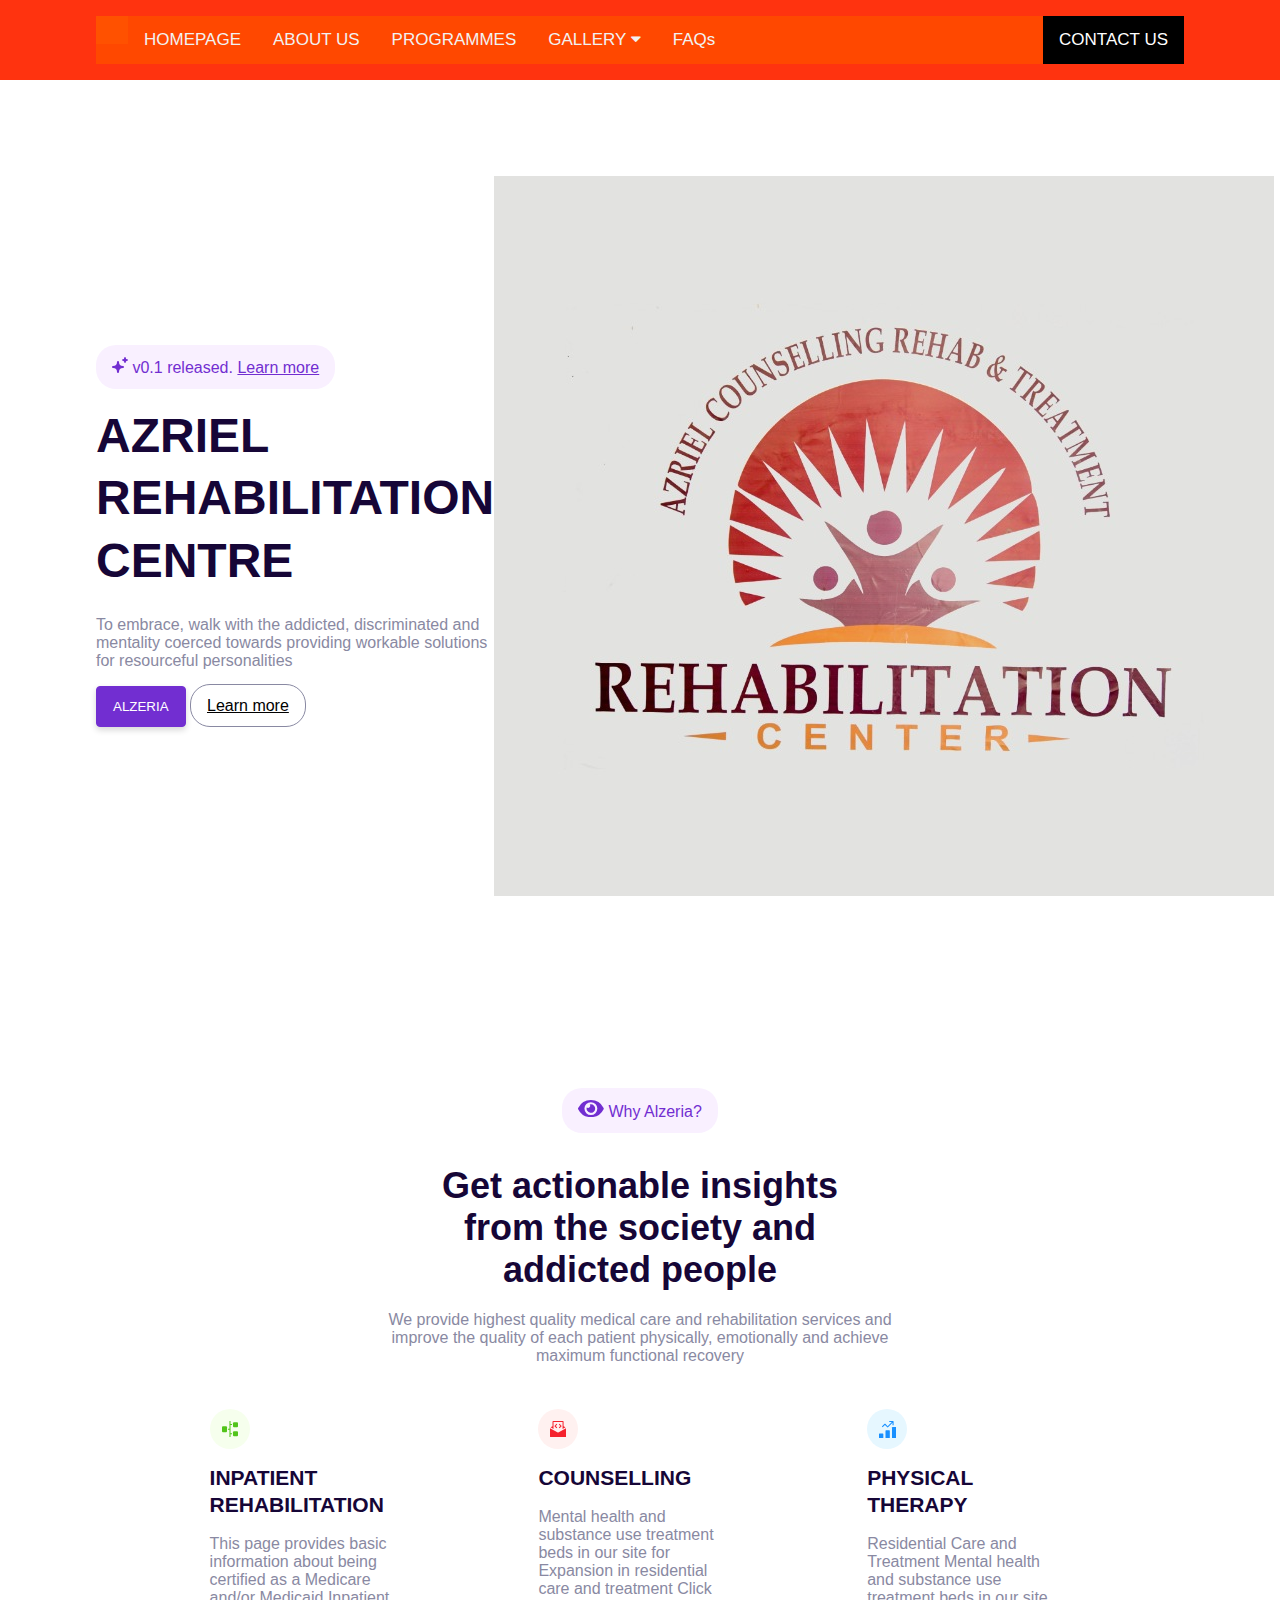
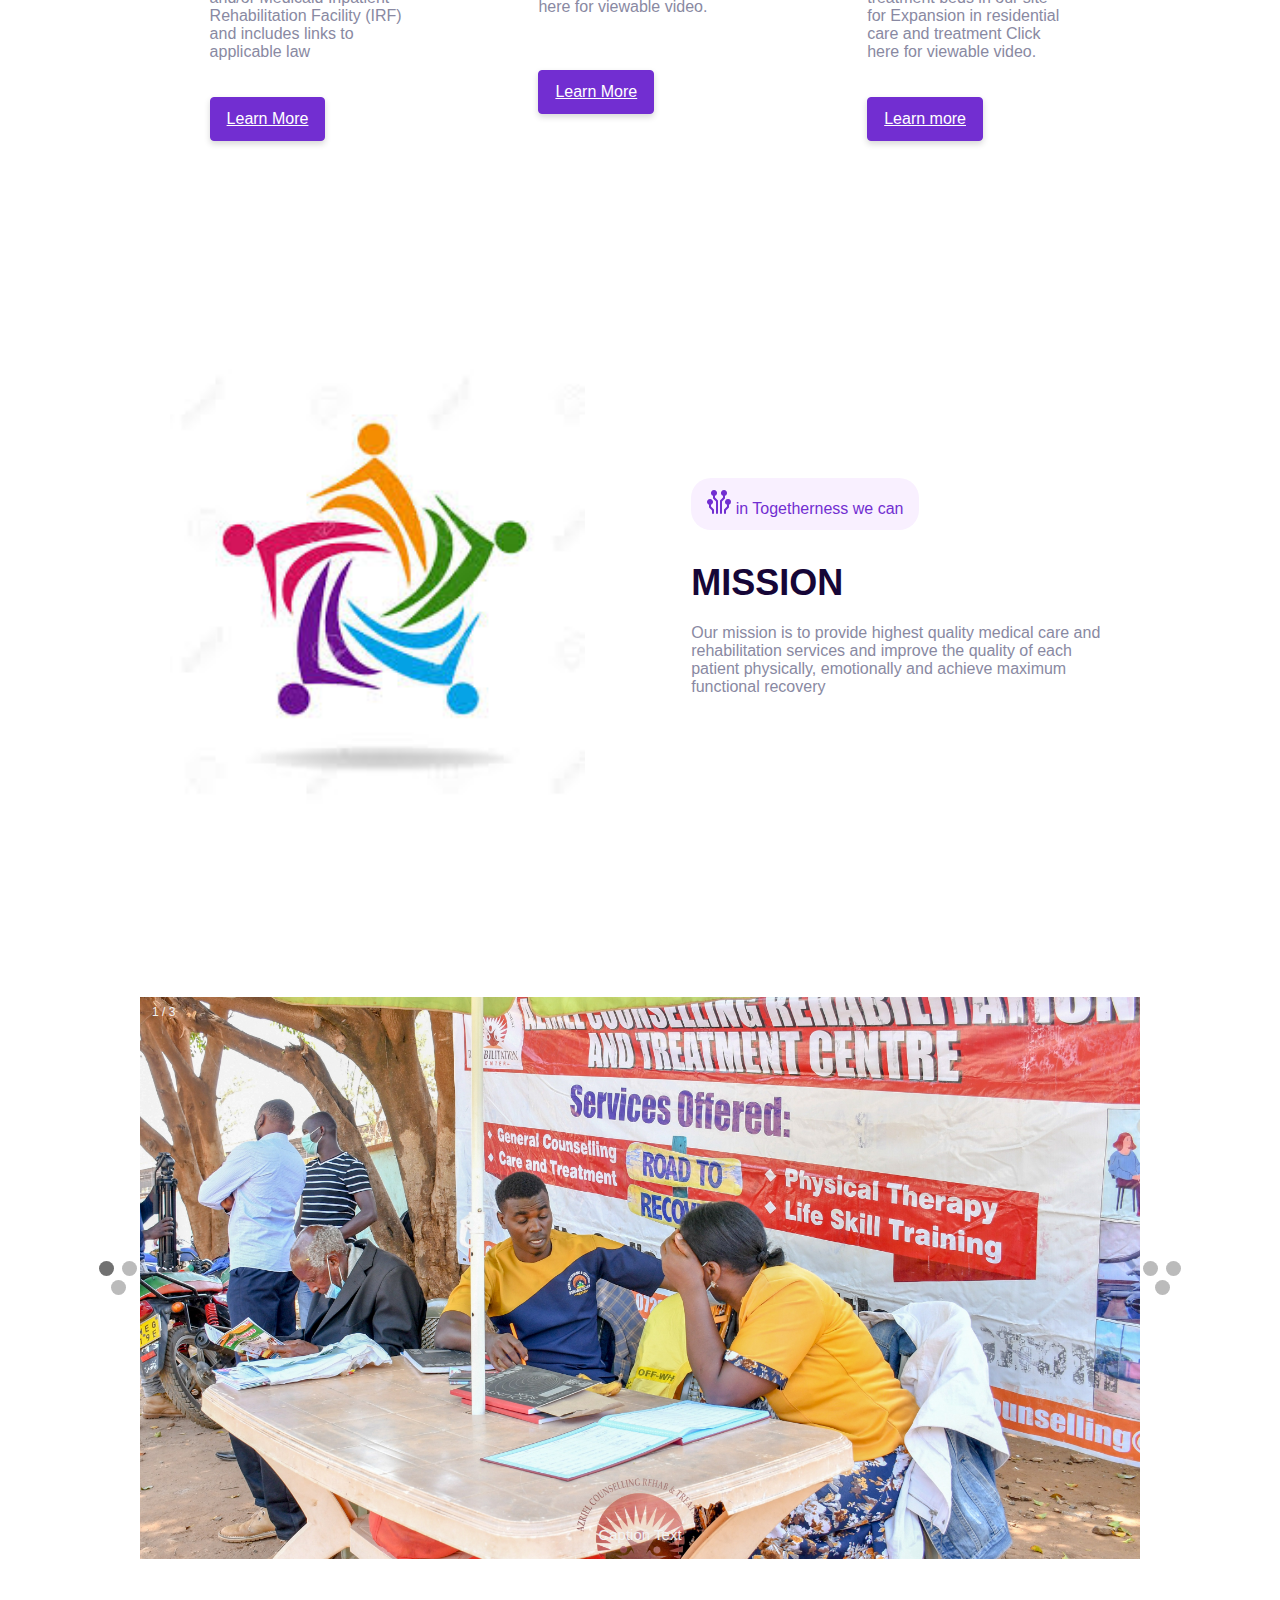
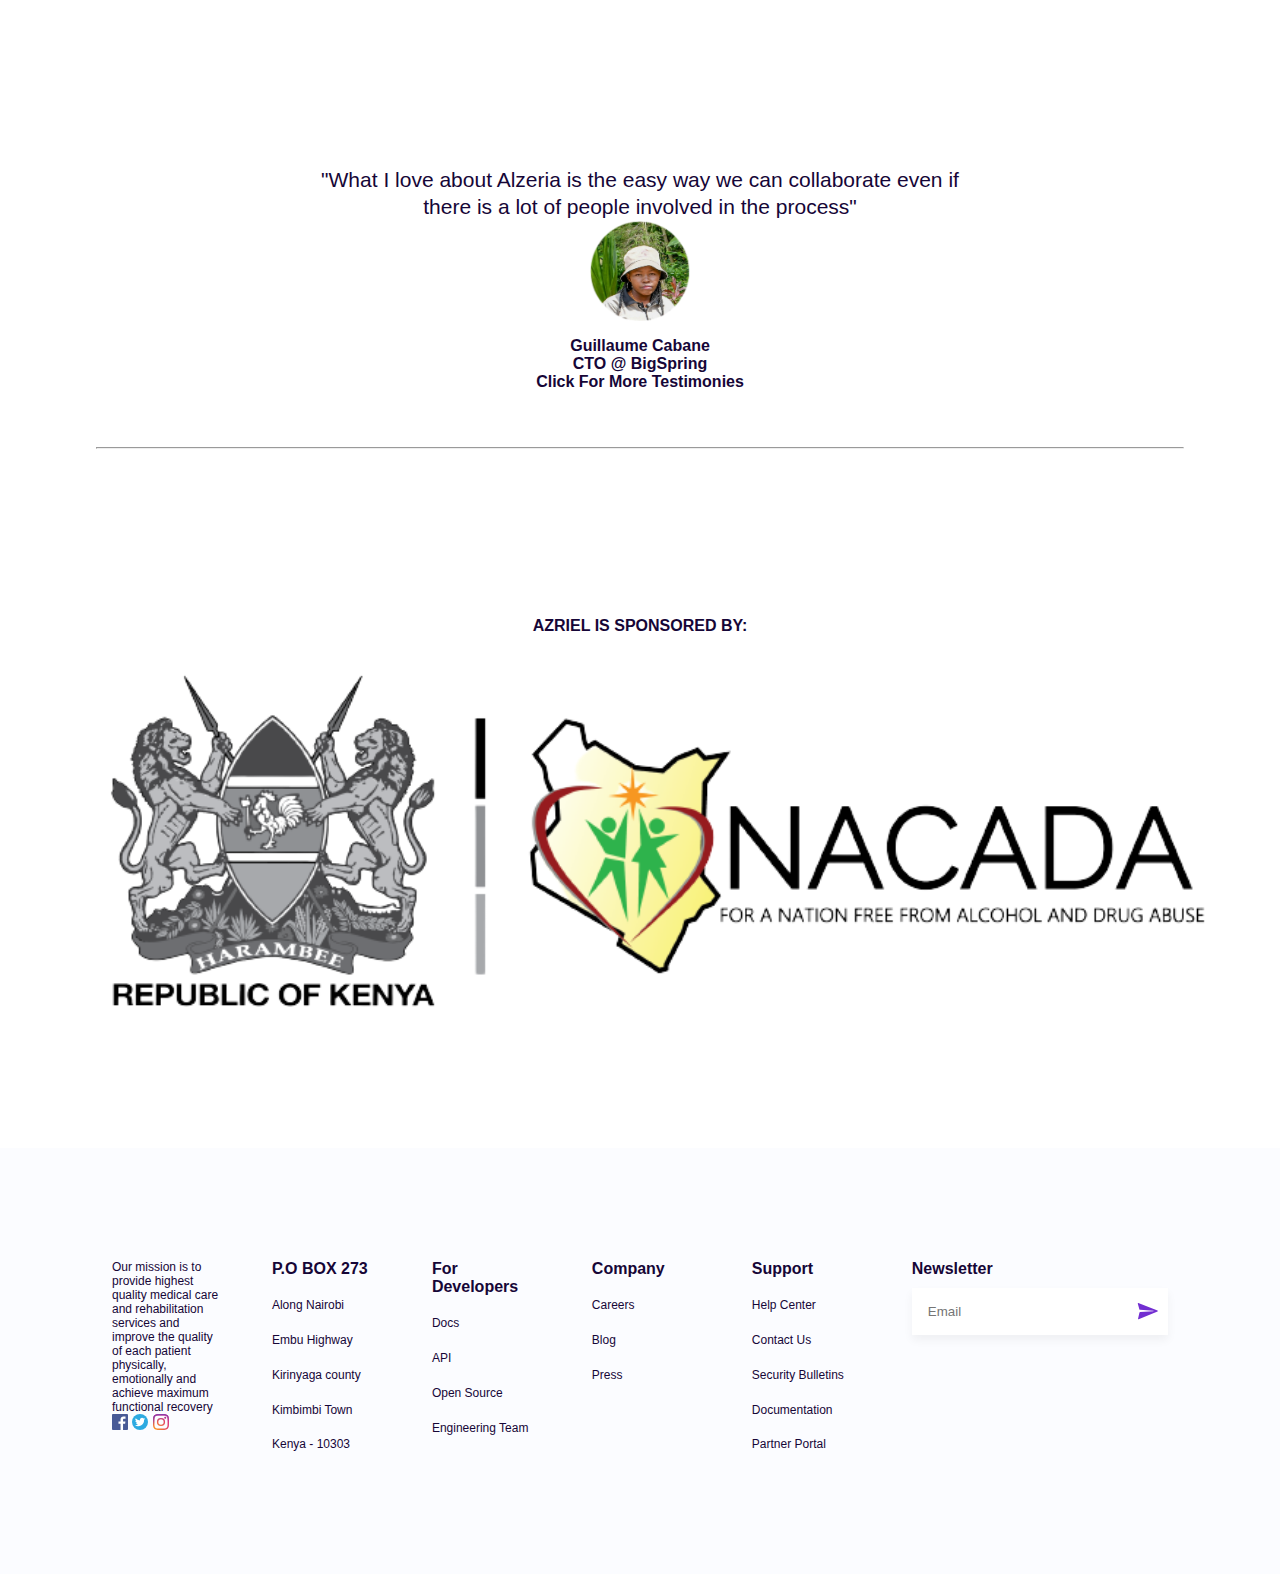
<file: index.html>
<head>
  <link rel="stylesheet" type="text/css" href="style.css">  
  <script type="text/javascript" src="script.js"></script> 
  
</head>

<nav class="nav">
  <head>
    <meta name="viewport" content="width=device-width, initial-scale=1">
    <link rel="stylesheet" href="https://cdnjs.cloudflare.com/ajax/libs/font-awesome/4.7.0/css/font-awesome.min.css">
    <style>
    body {
      margin: 0;
      font-family: Arial, Helvetica, sans-serif;
    }
    
    .topnav {
      overflow: hidden;
      background-color: rgb(255, 72, 0);
    }
    
    .topnav a {
      float: left;
      display: block;
      color: #f2f2f2;
      text-align: center;
      padding: 14px 16px;
      text-decoration: none;
      font-size: 17px;
    }
    
    .topnav a:hover {
      background-color: rgb(221, 221, 221);
      color: hsl(19, 100%, 50%);
    }
    
    .topnav a.split {
  float: right;
  background-color: #000000;
  color: white;
}
    .topnav a.active {
      background-color: hsl(19, 100%, 50%);
      color: white;
    }
    
    .topnav .icon {
      display: none;
    }
    
    @media screen and (max-width: 600px) {
      .topnav a:not(:first-child) {display: none;}
      .topnav a.icon {
        float: right;
        display: block;
      }
    }
    
    @media screen and (max-width: 600px) {
      .topnav.responsive {position: relative;}
      .topnav.responsive .icon {
        position: absolute;
        right: 0;
        top: 0;
      }
      .topnav.responsive a {
        float: none;
        display: block;
        text-align: left;
      }
      
    }
   
    </style>
    
    <div class="topnav" id="myTopnav">
      <a href="#home" class="active"></a>
      <a href="index.html">HOMEPAGE</a>
      <a href="pages/about.html">ABOUT US</a>
      <a href="pages/programme.html">PROGRAMMES</a>
        <a href="pages/gallery.html">GALLERY
        <i class="fa fa-caret-down"></i>
        </a>
      <a href="pages/faq.html">FAQs</a>
      <a href="pages/contact.html" class="split">CONTACT US</a>
      <a href="javascript:void(0);" class="icon" onclick="myFunction()">
        <i class="fa fa-bars"></i>
      </a>
    </div>

 
    
    <script>
    function myFunction() {
      var x = document.getElementById("myTopnav");
      if (x.className === "topnav") {
        x.className += " responsive";
      } else {
        x.className = "topnav";
      }
    }
    </script>
    
      </li>
    </ul>
  </nav>

  
  <section class="main">
    <div class="main__desc">
      <p class="tag rounded">
        <svg id="edit-brightness" xmlns="http://www.w3.org/2000/svg" width="16" height="16" viewBox="0 0 16 16">
          <path id="Path_603" data-name="Path 603"
            d="M13,6a.75.75,0,0,1-.75-.75,1.5,1.5,0,0,0-1.5-1.5.75.75,0,0,1,0-1.5,1.5,1.5,0,0,0,1.5-1.5.75.75,0,0,1,1.5,0,1.5,1.5,0,0,0,1.5,1.5.75.75,0,0,1,0,1.5,1.5,1.5,0,0,0-1.5,1.5A.75.75,0,0,1,13,6Z"
            fill="#722ed1" />
          <path id="Path_604" data-name="Path 604"
            d="M6,16a1,1,0,0,1-1-1,4,4,0,0,0-4-4A1,1,0,1,1,1,9,4,4,0,0,0,5,5,1,1,0,0,1,7,5a4,4,0,0,0,4,4,1,1,0,0,1,0,2,4,4,0,0,0-4,4,1,1,0,0,1-1,1Z"
            fill="#722ed1" />
        </svg>
        v0.1 released. <u>Learn more</u>
      </p>
      <h1>AZRIEL REHABILITATION CENTRE</h1>
      <p>
        To embrace, walk with the addicted, discriminated and mentality coerced towards providing  workable solutions for resourceful personalities
      </p>
      <button class="button button-primary rounded">ALZERIA</button>
      <a href="pages/about.html" class="button rounded">Learn more</a>
    </div>
    <img src="pictures/Picsart_22-11-15_08-32-58-267.jpg" alt="cloud-azriel" class="main__image">
  </section>
  <section class="excellence">
    <p class="tag rounded">
      <svg xmlns="http://www.w3.org/2000/svg" width="25.776" height="17.184" viewBox="0 0 25.776 17.184">
        <path id="Icon_awesome-eye" data-name="Icon awesome-eye"
          d="M25.62,12.439A14.353,14.353,0,0,0,12.888,4.5,14.355,14.355,0,0,0,.156,12.439a1.448,1.448,0,0,0,0,1.306,14.353,14.353,0,0,0,12.732,7.939A14.355,14.355,0,0,0,25.62,13.745,1.448,1.448,0,0,0,25.62,12.439Zm-12.732,7.1a6.444,6.444,0,1,1,6.444-6.444A6.444,6.444,0,0,1,12.888,19.536Zm0-10.74a4.265,4.265,0,0,0-1.133.17,2.141,2.141,0,0,1-2.994,2.994A4.286,4.286,0,1,0,12.888,8.8Z"
          transform="translate(0 -4.5)" fill="#722ed1" />
      </svg>
      Why Alzeria?
    </p>
    <h2>Get actionable insights from the society and addicted people</h2>
    <p class="excellence__desc">We provide highest quality medical care and rehabilitation services and improve the quality of each patient physically, emotionally and achieve maximum functional recovery</p>
    <div class="excellence__items">
      <div class="excellence__item">
        <div class="background-success excellence__icon flex items-center justify-center">
          <svg xmlns="http://www.w3.org/2000/svg" width="16" height="16.437" viewBox="0 0 16 16.437">
            <g id="timeline" transform="translate(-0.219)">
              <g id="Group_15" data-name="Group 15">
                <path id="Path_618" data-name="Path 618"
                  d="M14.568,0H13.541V7.7H12V8.732h1.541v7.7h1.027V13.355h1.541V12.328H14.568V4.109h1.541V3.082H14.568Z"
                  transform="translate(-5.836)" fill="#52c41a" />
                <rect id="Rectangle_370" data-name="Rectangle 370" width="5" height="5" rx="1"
                  transform="translate(11.219 1.219)" fill="#52c41a" />
                <rect id="Rectangle_371" data-name="Rectangle 371" width="5" height="5" rx="1"
                  transform="translate(11.219 10.219)" fill="#52c41a" />
                <rect id="Rectangle_372" data-name="Rectangle 372" width="5" height="6" rx="1"
                  transform="translate(0.219 5.219)" fill="#52c41a" />
              </g>
            </g>
          </svg>
        </div>
        <h3>INPATIENT REHABILITATION</h3>
        <P>This page provides basic information about being certified as a Medicare and/or Medicaid Inpatient Rehabilitation Facility (IRF) and includes links to applicable law</p>
          <br>
          <br>
          <a href="pages/programme.html" class="button button-primary rounded">Learn More</a>
        </div>
      <div class="excellence__item">
        <div class="background-danger excellence__icon flex items-center justify-center">
          <svg id="newsletter-dev" xmlns="http://www.w3.org/2000/svg" width="16.092" height="16.092"
            viewBox="0 0 16.092 16.092">
            <g id="Group_19" data-name="Group 19">
              <path id="Path_628" data-name="Path 628"
                d="M4.111,7.973V1.006h9.052V7.973l2.907-1.615-1.9-1.115V.5a.5.5,0,0,0-.5-.5H3.608a.5.5,0,0,0-.5.5V5.241L1.188,6.35Z"
                transform="translate(-0.591)" fill="#f5222d" />
              <path id="Path_629" data-name="Path 629"
                d="M8.29,18.589a.5.5,0,0,1-.488,0L0,14.255v8.42a.5.5,0,0,0,.5.5H15.589a.5.5,0,0,0,.5-.5v-8.42Z"
                transform="translate(0 -7.087)" fill="#f5222d" />
              <path id="Path_630" data-name="Path 630"
                d="M11.011,10.025,9.147,8.161a.5.5,0,0,1,0-.711l1.864-1.864.711.711L10.214,7.806l1.509,1.509Z"
                transform="translate(-4.474 -2.777)" fill="#f5222d" />
              <path id="Path_631" data-name="Path 631"
                d="M18.3,10.025l-.711-.711,1.509-1.509L17.586,6.3l.711-.711L20.161,7.45a.5.5,0,0,1,0,.711Z"
                transform="translate(-8.743 -2.777)" fill="#f5222d" />
            </g>
          </svg>
        </div>
        <h3>COUNSELLING</h3>
        <p>Mental health and substance use treatment beds in our site for Expansion in residential care and treatment Click here for viewable video.</p>
        <br>
          <br>
          <br>

          <a href="pages/programme.html" class="button button-primary rounded">Learn More</a>
      </div>
      <div class="excellence__item">
        <div class="background-info excellence__icon flex items-center justify-center">
          <svg id="chart-bar-33" xmlns="http://www.w3.org/2000/svg" width="17.32" height="17.32"
            viewBox="0 0 17.32 17.32">
            <g id="Group_18" data-name="Group 18">
              <path id="Path_624" data-name="Path 624"
                d="M15.789,17H12.541a.541.541,0,0,0-.541.541v7.036a.541.541,0,0,0,.541.541h3.248a.541.541,0,0,0,.541-.541V17.541A.541.541,0,0,0,15.789,17Z"
                transform="translate(-5.505 -7.799)" fill="#1890ff" />
              <path id="Path_625" data-name="Path 625"
                d="M3.789,23H.541A.541.541,0,0,0,0,23.541V27.33a.541.541,0,0,0,.541.541H3.789a.541.541,0,0,0,.541-.541V23.541A.541.541,0,0,0,3.789,23Z"
                transform="translate(0 -10.551)" fill="#1890ff" />
              <path id="Path_626" data-name="Path 626"
                d="M27.789,11H24.541a.541.541,0,0,0-.541.541V21.825a.541.541,0,0,0,.541.541h3.248a.541.541,0,0,0,.541-.541V11.541A.541.541,0,0,0,27.789,11Z"
                transform="translate(-11.01 -5.046)" fill="#1890ff" />
              <path id="Path_627" data-name="Path 627"
                d="M11.088,6.5a.54.54,0,0,0,.383-.159L15.96,1.848V4.33h1.083V.541A.541.541,0,0,0,16.5,0H12.712V1.083h2.482L11.088,5.189,8.765,2.865a.541.541,0,0,0-.765,0L5.293,5.571l.765.765L8.382,4.013l2.324,2.324A.54.54,0,0,0,11.088,6.5Z"
                transform="translate(-2.428)" fill="#1890ff" />
            </g>
          </svg>
        </div>
        <h3>PHYSICAL THERAPY</h3>
        <p>Residential Care and Treatment Mental health and substance use treatment beds in our site for Expansion in residential care and treatment Click here for viewable video. </p>
        <br>
          <br>
          <a href="pages/programme.html" class="button button-primary rounded">Learn more</a>
      </div>
  

    </div>
  </section>
  <section class="product-team">
    <img src="pictures/tog2.jpeg" alt="product-team" class="product-team__image">
    <div class="product-team__desc">
      <p class="tag rounded">
        <svg xmlns="http://www.w3.org/2000/svg" width="24" height="24.012" viewBox="0 0 24 24.012">
          <g id="Group_11" data-name="Group 11" transform="translate(0 0.012)">
            <path id="Path_607" data-name="Path 607"
              d="M8,7.586V5.816a3,3,0,1,0-2,0V8a1,1,0,0,0,.293.707L9,11.414V23a1,1,0,0,0,2,0V11a1,1,0,0,0-.293-.707Z"
              fill="#722ed1" />
            <path id="Path_608" data-name="Path 608"
              d="M4,16.586v-1.77a3,3,0,1,0-2,0V17a1,1,0,0,0,.293.707L5,20.414V23a1,1,0,0,0,2,0V20a1,1,0,0,0-.293-.707Z"
              fill="#722ed1" />
            <path id="Path_609" data-name="Path 609"
              d="M18,8V5.816a3,3,0,1,0-2,0v1.77l-2.707,2.707A1,1,0,0,0,13,11V23a1,1,0,0,0,2,0V11.414l2.707-2.707A1,1,0,0,0,18,8Z"
              fill="#722ed1" />
            <path id="Path_610" data-name="Path 610"
              d="M24,12a3,3,0,1,0-4,2.816v1.77l-2.707,2.707A1,1,0,0,0,17,20v3a1,1,0,0,0,2,0V20.414l2.707-2.707A1,1,0,0,0,22,17V14.816A3,3,0,0,0,24,12Z"
              fill="#722ed1" />
          </g>
        </svg>
        in Togetherness we can
      </p>
      <h2>MISSION</h2>
      <p>Our mission is to provide highest quality medical care and rehabilitation services and improve the quality of each patient physically, emotionally and achieve maximum functional recovery</p>

    </div>
  </section>
  <section class="engineering-team">
    <head>
      <meta name="viewport" content="width=device-width, initial-scale=1">
      <style>
      * {box-sizing: border-box;}
      body {font-family: Verdana, sans-serif;}
      .mySlides {display: none;}
      img {vertical-align: middle;}
      
      /* Slideshow container */
      .slideshow-container {
        max-width: 1000px;
        position: relative;
        margin: auto;
      }
      
      /* Caption text */
      .text {
        color: #f2f2f2;
        font-size: 15px;
        padding: 8px 12px;
        position: absolute;
        bottom: 8px;
        width: 100%;
        text-align: center;
      }
      
      /* Number text (1/3 etc) */
      .numbertext {
        color: #f2f2f2;
        font-size: 12px;
        padding: 8px 12px;
        position: absolute;
        top: 0;
      }
      
      /* The dots/bullets/indicators */
      .dot {
        height: 15px;
        width: 15px;
        margin: 0 2px;
        background-color: #bbb;
        border-radius: 50%;
        display: inline-block;
        transition: background-color 0.6s ease;
      }
      
      .active {
        background-color: #717171;
      }
      
      /* Fading animation */
      .fade {
        animation-name: fade;
        animation-duration: 1.5s;
      }
      
      @keyframes fade {
        from {opacity: .4} 
        to {opacity: 1}
      }
      
      /* On smaller screens, decrease text size */
      @media only screen and (max-width: 300px) {
        .text {font-size: 11px}
      }
      </style>
      </head>
      <body>
        <div style="text-align:center">
          <span class="dot"></span> 
          <span class="dot"></span> 
          <span class="dot"></span> 
        </div>


      <div class="slideshow-container">
      
      <div class="mySlides fade">
        <div class="numbertext">1 / 3</div>
        <img src="pictures/home1.jpg" style="width:100%">
        <div class="text">Caption Text</div>
      </div>
      
      <div class="mySlides fade">
        <div class="numbertext">2 / 3</div>
        <img src="pictures/home2.jpg" style="width:100%">
        <div class="text">Caption Two</div>
      </div>
      
      <div class="mySlides fade">
        <div class="numbertext">3 / 3</div>
        <img src="pictures/home3.jpg" style="width:100%">
        <div class="text">Caption Three</div>
      </div>
      

      
      </div>
      <br>
      <div style="text-align:center">
        <span class="dot"></span> 
        <span class="dot"></span> 
        <span class="dot"></span> 
      </div>
     
      
      <script>
      let slideIndex = 0;
      showSlides();
      
      function showSlides() {
        let i;
        let slides = document.getElementsByClassName("mySlides");
        let dots = document.getElementsByClassName("dot");
        for (i = 0; i < slides.length; i++) {
          slides[i].style.display = "none";  
        }
        slideIndex++;
        if (slideIndex > slides.length) {slideIndex = 1}    
        for (i = 0; i < dots.length; i++) {
          dots[i].className = dots[i].className.replace(" active", "");
        }
        slides[slideIndex-1].style.display = "block";  
        dots[slideIndex-1].className += " active";
        setTimeout(showSlides, 5000); // Change image every 2 seconds
      }
      </script>
      
  </section>
  <section class="testimony">
    <h3>
      "What I love about Alzeria is the easy way we can collaborate even if there is a lot of people involved in the
      process"
    </h3>
    <img src="pictures/tes1.png" alt="CTO-Big-Spring" class="testimony__image">
    <p class="testimony__name">Guillaume Cabane</p>
    <p class="testimony__name">CTO @ BigSpring</p>
    <p class="testimony__name">Click For More Testimonies</p>
    <hr>
  </section>
  <p class="testimony__name" >AZRIEL IS SPONSORED BY:</p>
  <img src="pictures/nacada.png.crdownload" alt="cloud-azriel" class="main__image"> 

  <footer class="footer">
    <div class="flex flex-columns">
      
          <path id="Path_612" data-name="Path 612" d="M1780.065,378.462v13.716l-12,6.857-12-6.858h0Z"
            transform="translate(0 0)" fill="#00c8f0" />
          <path id="Path_613" data-name="Path 613" d="M1768.067,435.321l12,6.857v13.714h0l-12-6.857-12-6.857V428.463Z"
            transform="translate(0 -36.287)" fill="#1563ff" />
          <path id="Path_614" data-name="Path 614" d="M1854.67,485.32v13.713l-12-6.856h0V478.463Z"
            transform="translate(-62.604 -72.572)" fill="#1563ff" />
          <path id="Path_615" data-name="Path 615" d="M1842.669,378.462v0h0v13.714h0l12,6.856v0h0l12,6.856V392.177Z"
            transform="translate(-62.604)" fill="#1563ff" />
          <path id="Path_616" data-name="Path 616" d="M1866.668,428.463v13.716l-12,6.857-12-6.858,12-6.858Z"
            transform="translate(-62.604 -36.287)" fill="#00c8f0" />
          <path id="Path_617" data-name="Path 617" d="M1854.67,485.32l-12,6.857h0V478.463Z"
            transform="translate(-62.604 -72.572)" fill="#0b96f8" />
        </g>
      </svg>
      <small class="mb-6">Our mission is to provide highest quality medical care and rehabilitation services and improve the quality of each patient physically, emotionally and achieve maximum functional recovery</small>
      <div class="social-medias">
        <svg id="facebook-icon" xmlns="http://www.w3.org/2000/svg" width="16" height="16" viewBox="0 0 16 16">
          <path id="Path_687" data-name="Path 687"
            d="M15.117,16A.883.883,0,0,0,16,15.117V.883A.883.883,0,0,0,15.117,0H.883A.883.883,0,0,0,0,.883V15.117A.883.883,0,0,0,.883,16H15.117Z"
            fill="#485a96" />
          <path id="Path_688" data-name="Path 688"
            d="M112.353,53.893V47.7h2.08l.311-2.415h-2.391V43.741c0-.7.194-1.176,1.2-1.176h1.279v-2.16a17.111,17.111,0,0,0-1.863-.1,2.91,2.91,0,0,0-3.106,3.192v1.781h-2.085V47.7h2.085v6.2h2.494Z"
            transform="translate(-101.313 -37.893)" fill="#fff" />
        </svg>
        <svg xmlns="http://www.w3.org/2000/svg" width="16" height="16" viewBox="0 0 16 16">
          <g id="twitter-3" transform="translate(-126.176 -2.014)">
            <circle id="Ellipse_19" data-name="Ellipse 19" cx="8" cy="8" r="8" transform="translate(126.176 2.014)"
              fill="#2daae1" />
            <path id="Path_691" data-name="Path 691"
              d="M242.31,144.3a4.175,4.175,0,0,1-1.2.329,2.1,2.1,0,0,0,.92-1.157,4.179,4.179,0,0,1-1.328.508,2.092,2.092,0,0,0-3.618,1.431,2.116,2.116,0,0,0,.054.477,5.939,5.939,0,0,1-4.311-2.185,2.094,2.094,0,0,0,.647,2.792,2.082,2.082,0,0,1-.947-.261v.026a2.092,2.092,0,0,0,1.678,2.051,2.081,2.081,0,0,1-.551.073,2.123,2.123,0,0,1-.394-.037,2.094,2.094,0,0,0,1.954,1.452,4.211,4.211,0,0,1-3.1.866,5.948,5.948,0,0,0,9.157-5.011q0-.136-.006-.271A4.262,4.262,0,0,0,242.31,144.3Z"
              transform="translate(-103.036 -137.452)" fill="#fff" />
          </g>
        </svg>
        <svg id="instagram-2016" xmlns="http://www.w3.org/2000/svg" xmlns:xlink="http://www.w3.org/1999/xlink"
          width="15.999" height="16" viewBox="0 0 15.999 16">
          <defs>
            <radialGradient id="radial-gradient" cx="0.133" cy="1.005" r="1.305" gradientTransform="translate(0)"
              gradientUnits="objectBoundingBox">
              <stop offset="0.09" stop-color="#fa8f21" />
              <stop offset="0.78" stop-color="#d82d7e" />
            </radialGradient>
            <radialGradient id="radial-gradient-2" cx="0.606" cy="1.05" r="1.029" gradientTransform="translate(0)"
              gradientUnits="objectBoundingBox">
              <stop offset="0.64" stop-color="#8c3aaa" stop-opacity="0" />
              <stop offset="1" stop-color="#8c3aaa" />
            </radialGradient>
          </defs>
          <path id="Path_692" data-name="Path 692"
            d="M5.334,8A2.667,2.667,0,1,1,8,10.667,2.667,2.667,0,0,1,5.334,8M3.892,8A4.108,4.108,0,1,0,8,3.892,4.108,4.108,0,0,0,3.892,8m7.418-4.271a.96.96,0,1,0,.96-.96h0a.96.96,0,0,0-.96.96M4.768,14.512a4.422,4.422,0,0,1-1.486-.275,2.486,2.486,0,0,1-.92-.6,2.468,2.468,0,0,1-.6-.92,4.417,4.417,0,0,1-.275-1.486c-.039-.843-.047-1.1-.047-3.233s.008-2.389.047-3.233a4.451,4.451,0,0,1,.275-1.486,2.486,2.486,0,0,1,.6-.92,2.466,2.466,0,0,1,.92-.6,4.417,4.417,0,0,1,1.486-.275c.843-.039,1.1-.047,3.232-.047s2.389.008,3.233.047a4.451,4.451,0,0,1,1.486.275,2.478,2.478,0,0,1,.92.6,2.478,2.478,0,0,1,.6.92,4.417,4.417,0,0,1,.275,1.486c.039.844.047,1.1.047,3.233s-.008,2.389-.047,3.233a4.438,4.438,0,0,1-.275,1.486,2.649,2.649,0,0,1-1.519,1.518,4.417,4.417,0,0,1-1.486.275c-.843.039-1.1.047-3.233.047s-2.389-.008-3.232-.047M4.7.048A5.866,5.866,0,0,0,2.76.42a3.924,3.924,0,0,0-1.417.923A3.909,3.909,0,0,0,.42,2.76,5.868,5.868,0,0,0,.048,4.7C.009,5.555,0,5.827,0,8s.009,2.445.048,3.3A5.867,5.867,0,0,0,.42,13.24a3.911,3.911,0,0,0,.923,1.417,3.933,3.933,0,0,0,1.417.923,5.871,5.871,0,0,0,1.942.372C5.555,15.99,5.827,16,8,16s2.445-.009,3.3-.048a5.867,5.867,0,0,0,1.942-.372,4.09,4.09,0,0,0,2.34-2.34,5.851,5.851,0,0,0,.372-1.942C15.99,10.445,16,10.173,16,8s-.009-2.445-.048-3.3A5.866,5.866,0,0,0,15.58,2.76a3.934,3.934,0,0,0-.923-1.417A3.915,3.915,0,0,0,13.241.42,5.858,5.858,0,0,0,11.3.048C10.446.01,10.173,0,8,0S5.555.009,4.7.048"
            fill="url(#radial-gradient)" />
          <path id="Path_693" data-name="Path 693"
            d="M5.334,8A2.667,2.667,0,1,1,8,10.667,2.667,2.667,0,0,1,5.334,8M3.892,8A4.108,4.108,0,1,0,8,3.892,4.108,4.108,0,0,0,3.892,8m7.418-4.271a.96.96,0,1,0,.96-.96h0a.96.96,0,0,0-.96.96M4.768,14.512a4.422,4.422,0,0,1-1.486-.275,2.486,2.486,0,0,1-.92-.6,2.468,2.468,0,0,1-.6-.92,4.417,4.417,0,0,1-.275-1.486c-.039-.843-.047-1.1-.047-3.233s.008-2.389.047-3.233a4.451,4.451,0,0,1,.275-1.486,2.486,2.486,0,0,1,.6-.92,2.466,2.466,0,0,1,.92-.6,4.417,4.417,0,0,1,1.486-.275c.843-.039,1.1-.047,3.232-.047s2.389.008,3.233.047a4.451,4.451,0,0,1,1.486.275,2.478,2.478,0,0,1,.92.6,2.478,2.478,0,0,1,.6.92,4.417,4.417,0,0,1,.275,1.486c.039.844.047,1.1.047,3.233s-.008,2.389-.047,3.233a4.438,4.438,0,0,1-.275,1.486,2.649,2.649,0,0,1-1.519,1.518,4.417,4.417,0,0,1-1.486.275c-.843.039-1.1.047-3.233.047s-2.389-.008-3.232-.047M4.7.048A5.866,5.866,0,0,0,2.76.42a3.924,3.924,0,0,0-1.417.923A3.909,3.909,0,0,0,.42,2.76,5.868,5.868,0,0,0,.048,4.7C.009,5.555,0,5.827,0,8s.009,2.445.048,3.3A5.867,5.867,0,0,0,.42,13.24a3.911,3.911,0,0,0,.923,1.417,3.933,3.933,0,0,0,1.417.923,5.871,5.871,0,0,0,1.942.372C5.555,15.99,5.827,16,8,16s2.445-.009,3.3-.048a5.867,5.867,0,0,0,1.942-.372,4.09,4.09,0,0,0,2.34-2.34,5.851,5.851,0,0,0,.372-1.942C15.99,10.445,16,10.173,16,8s-.009-2.445-.048-3.3A5.866,5.866,0,0,0,15.58,2.76a3.934,3.934,0,0,0-.923-1.417A3.915,3.915,0,0,0,13.241.42,5.858,5.858,0,0,0,11.3.048C10.446.01,10.173,0,8,0S5.555.009,4.7.048"
            fill="url(#radial-gradient-2)" />
        </svg>

      </div>
    </div>
    <div class="flex flex-columns">
      <p>P.O BOX 273</p>
      <small>Along Nairobi</small>
      <small>Embu Highway</small>
      <small>Kirinyaga county</small>
      <small>Kimbimbi Town</small>
      <small>Kenya - 10303</small>
    </div>
    <div class="flex flex-columns">
      <p>For Developers</p>
      <small>Docs</small>
      <small>API</small>
      <small>Open Source</small>
      <small>Engineering Team</small>
    </div>
    <div class="flex flex-columns">
      <p>Company</p>
      <small>Careers</small>
      <small>Blog</small>
      <small>Press</small>
    </div>
    <div class="flex flex-columns">
      <p>Support</p>
      <small>Help Center</small>
      <small>Contact Us</small>
      <small>Security Bulletins</small>
      <small>Documentation</small>
      <small>Partner Portal</small>
    </div>
    <div class="flex flex-columns newsletter">
      <p>Newsletter</p>
      <div class="flex items-center newsletter__form">
        <input type="text" placeholder="Email">
        <button class="flex items-center justify-center">
          <svg xmlns="http://www.w3.org/2000/svg" width="28.01" height="28.01" viewBox="0 0 28.01 28.01">
            <path id="Icon_ionic-ios-send" data-name="Icon ionic-ios-send"
              d="M23.686,4.547,4.748,12.8a.434.434,0,0,0,.015.789l5.123,2.894a.826.826,0,0,0,.944-.093l10.1-8.708c.067-.057.227-.165.289-.1s-.036.222-.093.289l-8.739,9.843a.823.823,0,0,0-.083.985l3.348,5.37a.436.436,0,0,0,.784-.01L24.268,5.12A.434.434,0,0,0,23.686,4.547Z"
              transform="translate(14.005 -6.368) rotate(45)" fill="#722ed1" />
          </svg>
        </button>
      </div>
    </div>
  </footer>
</file>
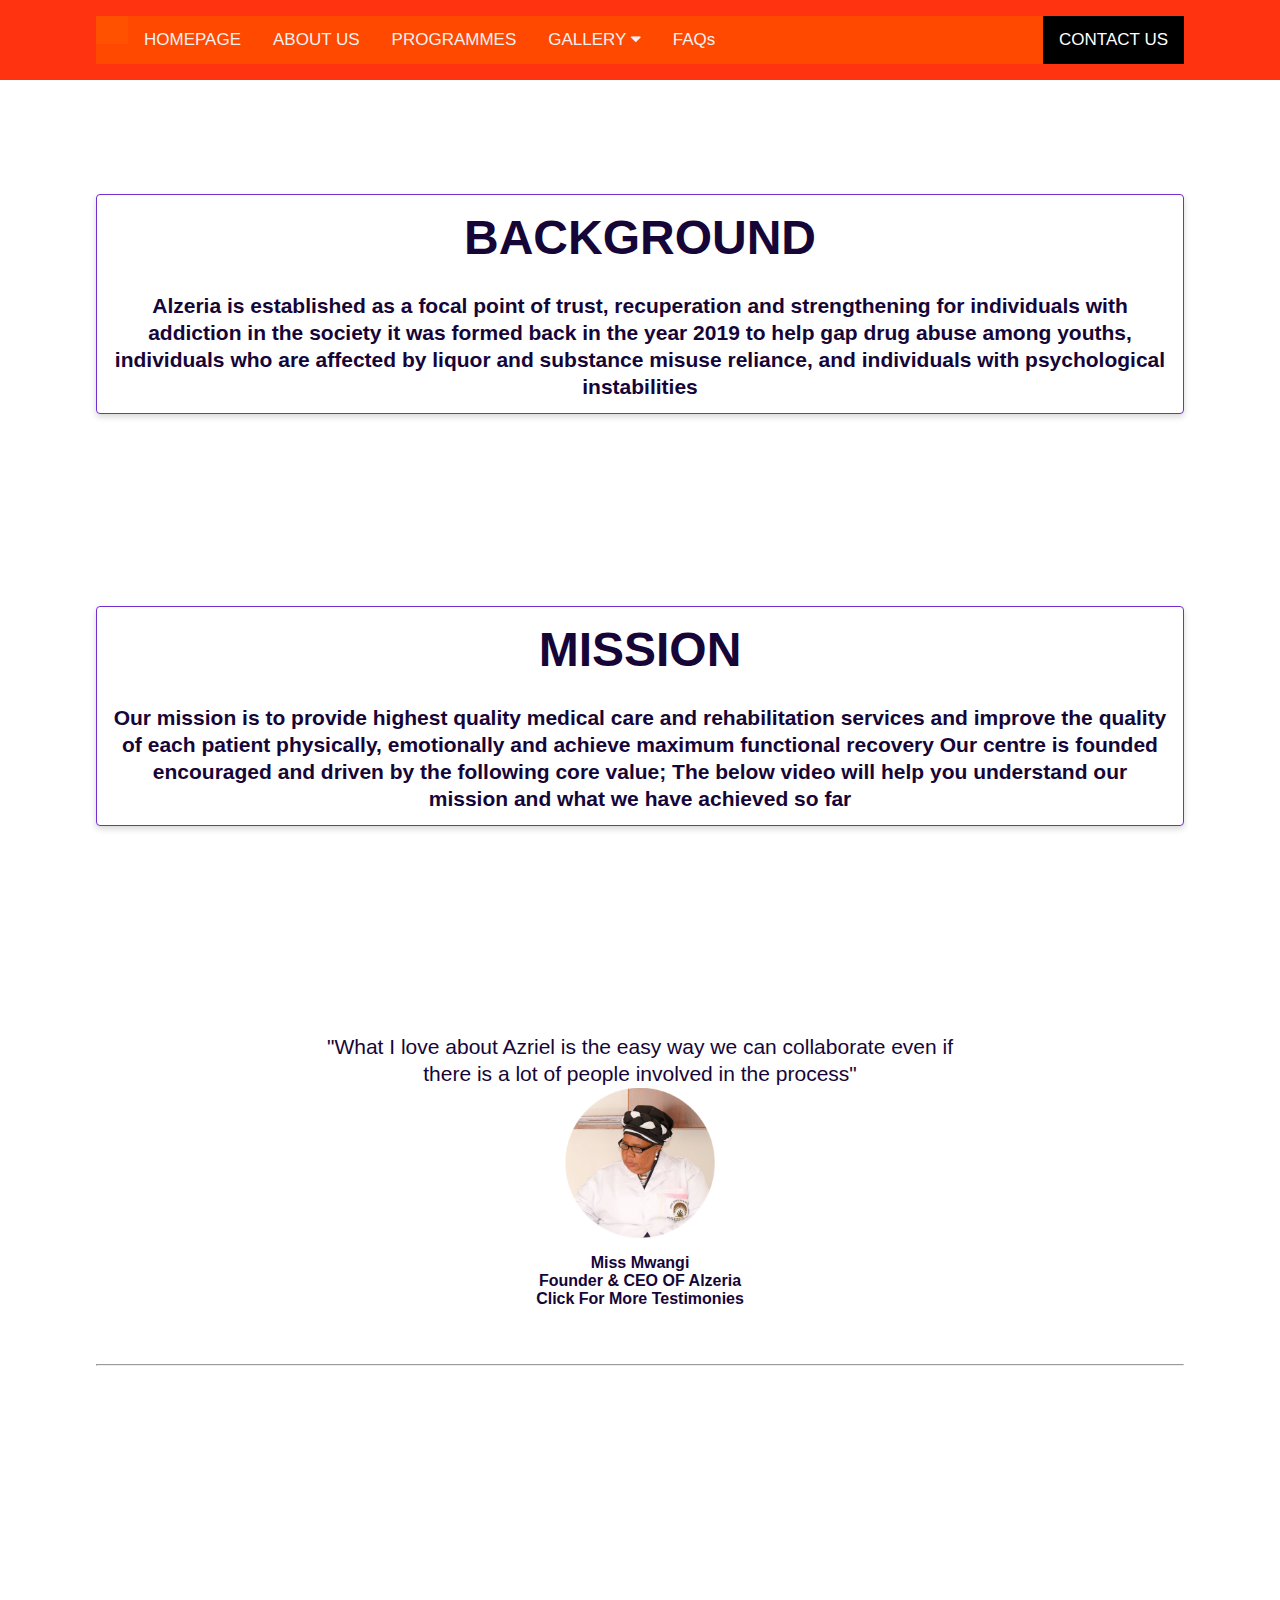
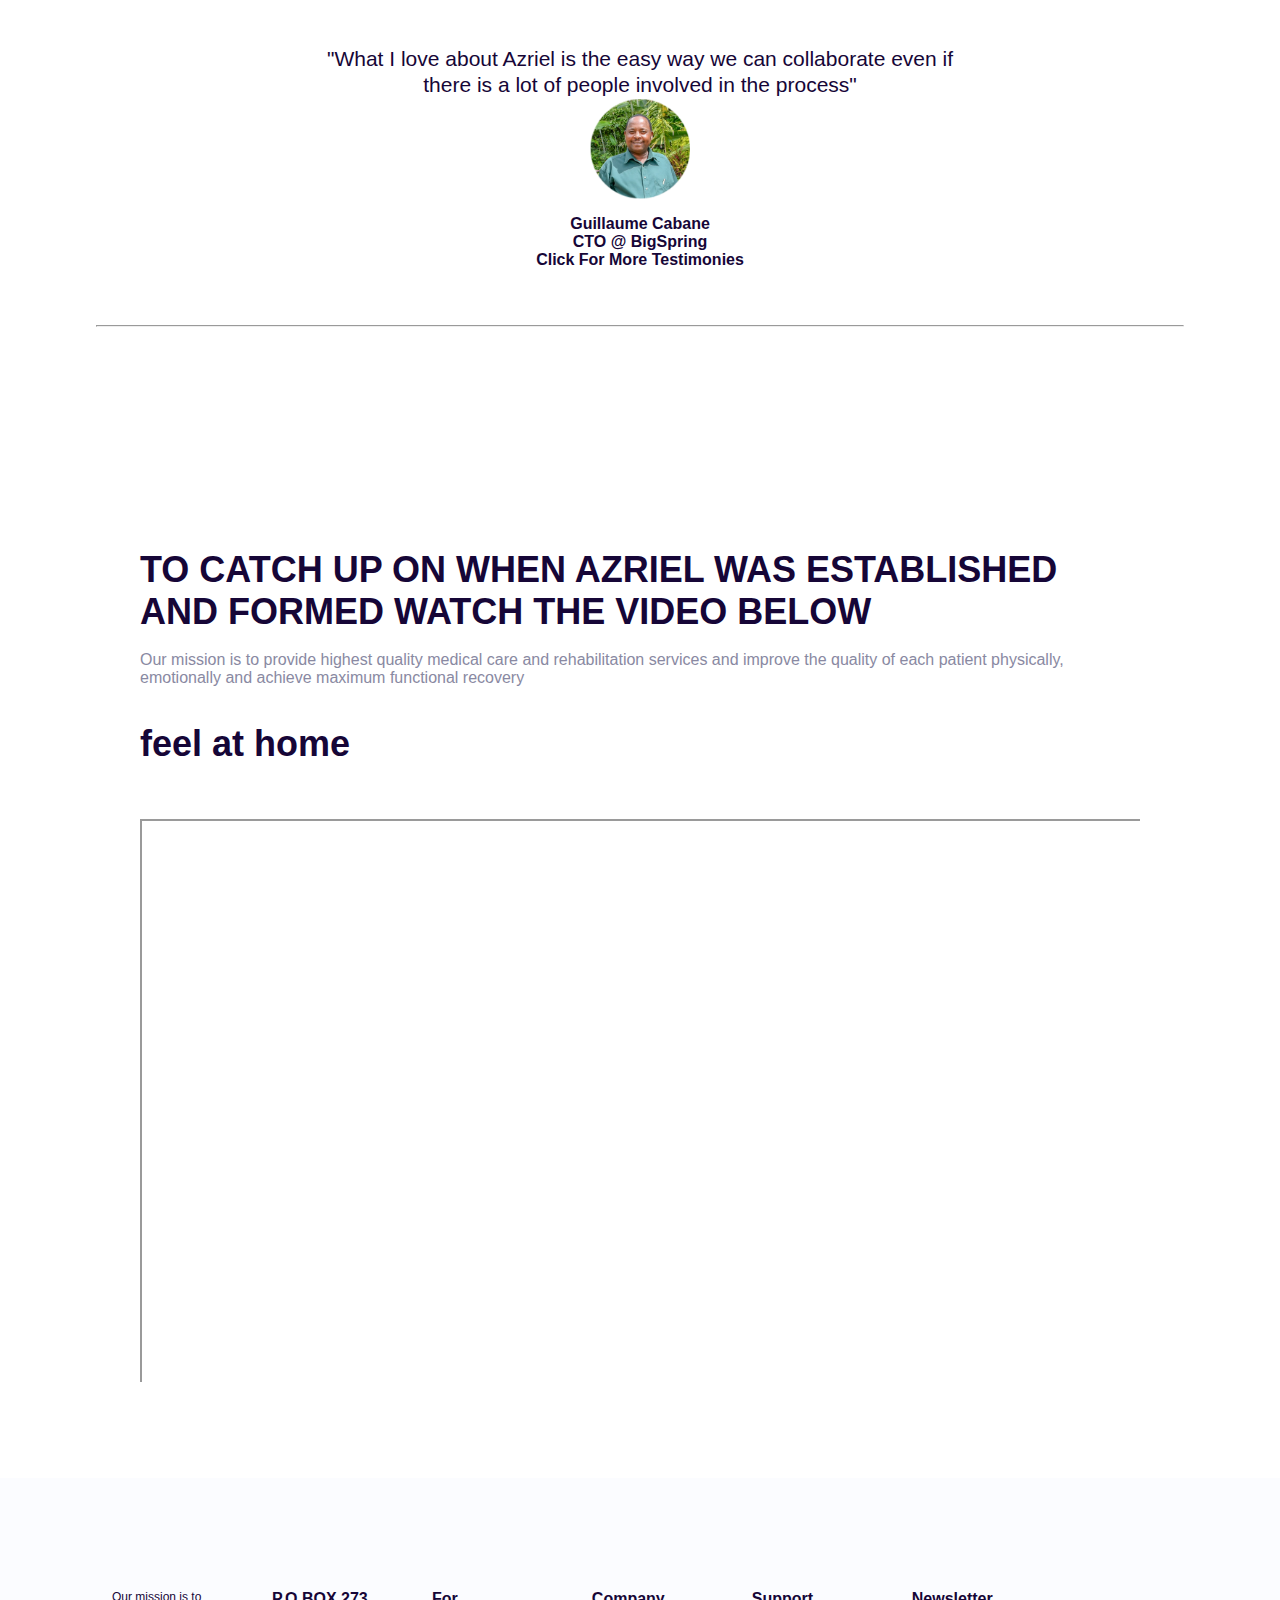
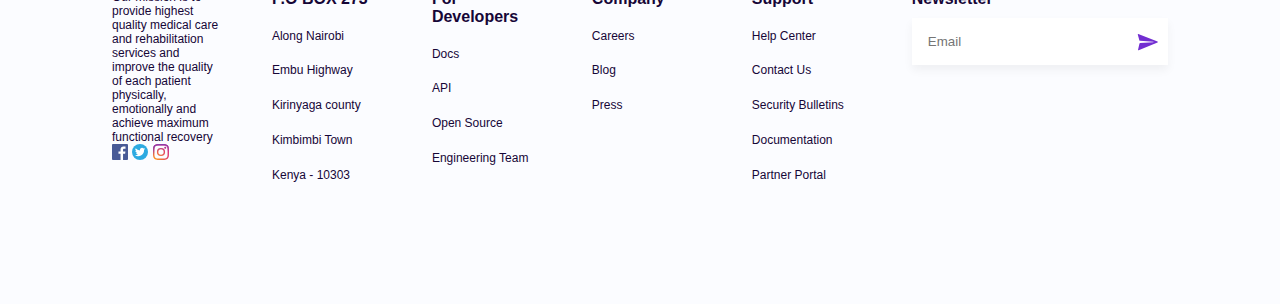
<file: pages/about.html>
<head>
    <link rel="stylesheet" type="text/css" href="../style.css">  
    <script type="text/javascript" src="../script.js"></script> 
    
  </head>
  
  <nav class="nav">
    <head>
      <meta name="viewport" content="width=device-width, initial-scale=1">
      <link rel="stylesheet" href="https://cdnjs.cloudflare.com/ajax/libs/font-awesome/4.7.0/css/font-awesome.min.css">
      <style>
        body {
          margin: 0;
          font-family: Arial, Helvetica, sans-serif;
        }
        
        .topnav {
          overflow: hidden;
          background-color: rgb(255, 72, 0);
        }
        
        .topnav a {
          float: left;
          display: block;
          color: #f2f2f2;
          text-align: center;
          padding: 14px 16px;
          text-decoration: none;
          font-size: 17px;
        }
        
        .topnav a:hover {
          background-color: rgb(221, 221, 221);
          color: hsl(19, 100%, 50%);
        }
        
        .topnav a.split {
      float: right;
      background-color: #000000;
      color: white;
    }
        .topnav a.active {
          background-color: hsl(19, 100%, 50%);
          color: white;
        }
        
        .topnav .icon {
          display: none;
        }
        
        @media screen and (max-width: 600px) {
          .topnav a:not(:first-child) {display: none;}
          .topnav a.icon {
            float: right;
            display: block;
          }
        }
        
        @media screen and (max-width: 600px) {
          .topnav.responsive {position: relative;}
          .topnav.responsive .icon {
            position: absolute;
            right: 0;
            top: 0;
          }
          .topnav.responsive a {
            float: none;
            display: block;
            text-align: left;
          }
          
        }
       
        </style>
      </head>
      <body>
        <div class="topnav" id="myTopnav">
          <a href="#home" class="active"></a>
          <a href="../index.html">HOMEPAGE</a>
          <a href="about.html">ABOUT US</a>
          <a href="programme.html">PROGRAMMES</a>
            <a href="gallery.html">GALLERY
            <i class="fa fa-caret-down"></i>
            </a>
          <a href="faq.html">FAQs</a>
          <a href="contact.html" class="split">CONTACT US</a>
          <a href="javascript:void(0);" class="icon" onclick="myFunction()">
            <i class="fa fa-bars"></i>
          </a>
        </div>
     
     
      
      <script>
      function myFunction() {
        var x = document.getElementById("myTopnav");
        if (x.className === "topnav") {
          x.className += " responsive";
        } else {
          x.className = "topnav";
        }
      }
      </script>
      
        </li>
      </ul>
    </nav>




  <br>
  <section class="main">
  <button class="button button-primary1 rounded"><h1>BACKGROUND</h1>
    
   <h3> Alzeria is established as a focal point of trust, recuperation and strengthening for individuals with addiction in the society it was formed back in the year 2019 to help gap drug abuse among youths, individuals who are affected by liquor and substance misuse reliance, and individuals with psychological instabilities</h3></button>

</section>  
<section class="main">
    <button class="button button-primary1 rounded"> <h1>MISSION</h1>
        
        <h3>Our mission is to provide highest quality medical care and rehabilitation services and improve the quality of each patient physically, emotionally and achieve maximum functional recovery
    Our centre is founded encouraged and driven by the following core value;
 
    The below video will help you understand our mission and what we have achieved so far</h3>
    </button>
</section>



      <section class="testimony">
    <h3>
      "What I love about Azriel is the easy way we can collaborate even if there is a lot of people involved in the
      process"
    </h3>
    <img src="../pictures/aunty.png" alt="CTO-Big-Spring" class="testimony__image1">
    <p class="testimony__name">Miss Mwangi</p>
    <p class="testimony__name">Founder & CEO OF Alzeria</p>
    <p class="testimony__name">Click For More Testimonies</p>
    <hr>
  </section>



  <section class="testimony">
    <h3>
      "What I love about Azriel is the easy way we can collaborate even if there is a lot of people involved in the
      process"
    </h3>
    <img src="../pictures/uncle.png" alt="CTO-Big-Spring" class="testimony__image">
    <p class="testimony__name">Guillaume Cabane</p>
    <p class="testimony__name">CTO @ BigSpring</p>
    <p class="testimony__name">Click For More Testimonies</p>
    <hr>
  </section>



  
  <head>
    <meta charset="utf-8">
    <title></title>
    <style>




.inner-width{
max-width: 1000px;
overflow: hidden;
padding: 0 20px;
margin: auto;
}
.about-section h1{
text-align: center;
}
.border{
width: 100px;
height: 3px;
background: #daa90a;
margin: 30px auto;
}
.about-section-row{
display: flex;
flex-wrap: wrap;
}
.about-section-col{
flex: 50%;
}
.about{
padding-right: 30px;
}
.about p{
text-align: justify;
margin-bottom: 20px;
color: #7E7C7A;
font-size: 17px;
}
.about a{
display: inline-block;
color: #7E7C7A;
text-decoration: none;
border: 2px solid #3CEDA7;
border-radius: 24px;
padding: 8px 40px;
transition: 0.4s linear;
}
.about a:hover{
color: #fff;
background: #3CEDA7;
}
.skills{
padding-left: 30px;
}
.skill{
margin-bottom: 10px;
}
.title{
color: #7E7C7A
}
.progress{
width: 100%;
height: 12px;
background: #ddd;
border-radius: 12px;
}
.progress-bar{
height: 12px;
background: #3CEDA7;
border-radius: 12px;
}
.p1{
width: 90%;
}
.p2{
width: 70%;
}
.p3{
width: 50%;
}
.progress-bar span{
float: right;
margin-right: 6px;
line-height: 13px;
color: #fff;
font-size: 12px;
}

.container {
position: relative;
overflow: hidden;
width: 100%;
padding-top: 56.25%; /* 16:9 Aspect Ratio (divide 9 by 16 = 0.5625) */
}

/* Then style the iframe to fit in the container div with full height and width */
.responsive-iframe {
position: absolute;
top: 0;
left: 0;
bottom: 0;
right: 0;
width: 100%;
height: 100%;
}

@media screen and (max-width:700px) {
.about-section-col{
  flex: 100%;
  margin: 10px 0;
}
.about,.skills{
  padding: 0;
}
.about{
  text-align: center;
}
}
    </style>
    <meta name="viewport" content="width=device-width, initial-sclae=1.0">
 
 
  </head>
  <body>
      <div class="about-section">
        <div class="inner-width">
          <br>
          <br><br>
  
  <h2>TO CATCH UP ON WHEN AZRIEL WAS ESTABLISHED AND FORMED WATCH THE VIDEO BELOW</h2>
  <br>
  <p>Our mission is to provide highest quality medical care and rehabilitation services and improve the quality of each patient physically, emotionally and achieve maximum functional recovery</p>
  <br>
  <br>
  <H2>feel at home</H2>

  </section>
        
  <br>
  <br>
  <br>
  
  
  <header class="section1">
    <div class="container">
      <iframe class="responsive-iframe"
      src="https://drive.google.com/file/d/1LtyPTGhKCtiULDIfjB42iGy5tzi7txKy/preview" width="640" height="480" allow="autoplay"></iframe>
  </div>
  </header>
</div></div>


<footer class="footer">
  <div class="flex flex-columns">
    
        <path id="Path_612" data-name="Path 612" d="M1780.065,378.462v13.716l-12,6.857-12-6.858h0Z"
          transform="translate(0 0)" fill="#00c8f0" />
        <path id="Path_613" data-name="Path 613" d="M1768.067,435.321l12,6.857v13.714h0l-12-6.857-12-6.857V428.463Z"
          transform="translate(0 -36.287)" fill="#1563ff" />
        <path id="Path_614" data-name="Path 614" d="M1854.67,485.32v13.713l-12-6.856h0V478.463Z"
          transform="translate(-62.604 -72.572)" fill="#1563ff" />
        <path id="Path_615" data-name="Path 615" d="M1842.669,378.462v0h0v13.714h0l12,6.856v0h0l12,6.856V392.177Z"
          transform="translate(-62.604)" fill="#1563ff" />
        <path id="Path_616" data-name="Path 616" d="M1866.668,428.463v13.716l-12,6.857-12-6.858,12-6.858Z"
          transform="translate(-62.604 -36.287)" fill="#00c8f0" />
        <path id="Path_617" data-name="Path 617" d="M1854.67,485.32l-12,6.857h0V478.463Z"
          transform="translate(-62.604 -72.572)" fill="#0b96f8" />
      </g>
    </svg>
    <small class="mb-6">Our mission is to provide highest quality medical care and rehabilitation services and improve the quality of each patient physically, emotionally and achieve maximum functional recovery</small>
    <div class="social-medias">
      <svg id="facebook-icon" xmlns="http://www.w3.org/2000/svg" width="16" height="16" viewBox="0 0 16 16">
        <path id="Path_687" data-name="Path 687"
          d="M15.117,16A.883.883,0,0,0,16,15.117V.883A.883.883,0,0,0,15.117,0H.883A.883.883,0,0,0,0,.883V15.117A.883.883,0,0,0,.883,16H15.117Z"
          fill="#485a96" />
        <path id="Path_688" data-name="Path 688"
          d="M112.353,53.893V47.7h2.08l.311-2.415h-2.391V43.741c0-.7.194-1.176,1.2-1.176h1.279v-2.16a17.111,17.111,0,0,0-1.863-.1,2.91,2.91,0,0,0-3.106,3.192v1.781h-2.085V47.7h2.085v6.2h2.494Z"
          transform="translate(-101.313 -37.893)" fill="#fff" />
      </svg>
      <svg xmlns="http://www.w3.org/2000/svg" width="16" height="16" viewBox="0 0 16 16">
        <g id="twitter-3" transform="translate(-126.176 -2.014)">
          <circle id="Ellipse_19" data-name="Ellipse 19" cx="8" cy="8" r="8" transform="translate(126.176 2.014)"
            fill="#2daae1" />
          <path id="Path_691" data-name="Path 691"
            d="M242.31,144.3a4.175,4.175,0,0,1-1.2.329,2.1,2.1,0,0,0,.92-1.157,4.179,4.179,0,0,1-1.328.508,2.092,2.092,0,0,0-3.618,1.431,2.116,2.116,0,0,0,.054.477,5.939,5.939,0,0,1-4.311-2.185,2.094,2.094,0,0,0,.647,2.792,2.082,2.082,0,0,1-.947-.261v.026a2.092,2.092,0,0,0,1.678,2.051,2.081,2.081,0,0,1-.551.073,2.123,2.123,0,0,1-.394-.037,2.094,2.094,0,0,0,1.954,1.452,4.211,4.211,0,0,1-3.1.866,5.948,5.948,0,0,0,9.157-5.011q0-.136-.006-.271A4.262,4.262,0,0,0,242.31,144.3Z"
            transform="translate(-103.036 -137.452)" fill="#fff" />
        </g>
      </svg>
      <svg id="instagram-2016" xmlns="http://www.w3.org/2000/svg" xmlns:xlink="http://www.w3.org/1999/xlink"
        width="15.999" height="16" viewBox="0 0 15.999 16">
        <defs>
          <radialGradient id="radial-gradient" cx="0.133" cy="1.005" r="1.305" gradientTransform="translate(0)"
            gradientUnits="objectBoundingBox">
            <stop offset="0.09" stop-color="#fa8f21" />
            <stop offset="0.78" stop-color="#d82d7e" />
          </radialGradient>
          <radialGradient id="radial-gradient-2" cx="0.606" cy="1.05" r="1.029" gradientTransform="translate(0)"
            gradientUnits="objectBoundingBox">
            <stop offset="0.64" stop-color="#8c3aaa" stop-opacity="0" />
            <stop offset="1" stop-color="#8c3aaa" />
          </radialGradient>
        </defs>
        <path id="Path_692" data-name="Path 692"
          d="M5.334,8A2.667,2.667,0,1,1,8,10.667,2.667,2.667,0,0,1,5.334,8M3.892,8A4.108,4.108,0,1,0,8,3.892,4.108,4.108,0,0,0,3.892,8m7.418-4.271a.96.96,0,1,0,.96-.96h0a.96.96,0,0,0-.96.96M4.768,14.512a4.422,4.422,0,0,1-1.486-.275,2.486,2.486,0,0,1-.92-.6,2.468,2.468,0,0,1-.6-.92,4.417,4.417,0,0,1-.275-1.486c-.039-.843-.047-1.1-.047-3.233s.008-2.389.047-3.233a4.451,4.451,0,0,1,.275-1.486,2.486,2.486,0,0,1,.6-.92,2.466,2.466,0,0,1,.92-.6,4.417,4.417,0,0,1,1.486-.275c.843-.039,1.1-.047,3.232-.047s2.389.008,3.233.047a4.451,4.451,0,0,1,1.486.275,2.478,2.478,0,0,1,.92.6,2.478,2.478,0,0,1,.6.92,4.417,4.417,0,0,1,.275,1.486c.039.844.047,1.1.047,3.233s-.008,2.389-.047,3.233a4.438,4.438,0,0,1-.275,1.486,2.649,2.649,0,0,1-1.519,1.518,4.417,4.417,0,0,1-1.486.275c-.843.039-1.1.047-3.233.047s-2.389-.008-3.232-.047M4.7.048A5.866,5.866,0,0,0,2.76.42a3.924,3.924,0,0,0-1.417.923A3.909,3.909,0,0,0,.42,2.76,5.868,5.868,0,0,0,.048,4.7C.009,5.555,0,5.827,0,8s.009,2.445.048,3.3A5.867,5.867,0,0,0,.42,13.24a3.911,3.911,0,0,0,.923,1.417,3.933,3.933,0,0,0,1.417.923,5.871,5.871,0,0,0,1.942.372C5.555,15.99,5.827,16,8,16s2.445-.009,3.3-.048a5.867,5.867,0,0,0,1.942-.372,4.09,4.09,0,0,0,2.34-2.34,5.851,5.851,0,0,0,.372-1.942C15.99,10.445,16,10.173,16,8s-.009-2.445-.048-3.3A5.866,5.866,0,0,0,15.58,2.76a3.934,3.934,0,0,0-.923-1.417A3.915,3.915,0,0,0,13.241.42,5.858,5.858,0,0,0,11.3.048C10.446.01,10.173,0,8,0S5.555.009,4.7.048"
          fill="url(#radial-gradient)" />
        <path id="Path_693" data-name="Path 693"
          d="M5.334,8A2.667,2.667,0,1,1,8,10.667,2.667,2.667,0,0,1,5.334,8M3.892,8A4.108,4.108,0,1,0,8,3.892,4.108,4.108,0,0,0,3.892,8m7.418-4.271a.96.96,0,1,0,.96-.96h0a.96.96,0,0,0-.96.96M4.768,14.512a4.422,4.422,0,0,1-1.486-.275,2.486,2.486,0,0,1-.92-.6,2.468,2.468,0,0,1-.6-.92,4.417,4.417,0,0,1-.275-1.486c-.039-.843-.047-1.1-.047-3.233s.008-2.389.047-3.233a4.451,4.451,0,0,1,.275-1.486,2.486,2.486,0,0,1,.6-.92,2.466,2.466,0,0,1,.92-.6,4.417,4.417,0,0,1,1.486-.275c.843-.039,1.1-.047,3.232-.047s2.389.008,3.233.047a4.451,4.451,0,0,1,1.486.275,2.478,2.478,0,0,1,.92.6,2.478,2.478,0,0,1,.6.92,4.417,4.417,0,0,1,.275,1.486c.039.844.047,1.1.047,3.233s-.008,2.389-.047,3.233a4.438,4.438,0,0,1-.275,1.486,2.649,2.649,0,0,1-1.519,1.518,4.417,4.417,0,0,1-1.486.275c-.843.039-1.1.047-3.233.047s-2.389-.008-3.232-.047M4.7.048A5.866,5.866,0,0,0,2.76.42a3.924,3.924,0,0,0-1.417.923A3.909,3.909,0,0,0,.42,2.76,5.868,5.868,0,0,0,.048,4.7C.009,5.555,0,5.827,0,8s.009,2.445.048,3.3A5.867,5.867,0,0,0,.42,13.24a3.911,3.911,0,0,0,.923,1.417,3.933,3.933,0,0,0,1.417.923,5.871,5.871,0,0,0,1.942.372C5.555,15.99,5.827,16,8,16s2.445-.009,3.3-.048a5.867,5.867,0,0,0,1.942-.372,4.09,4.09,0,0,0,2.34-2.34,5.851,5.851,0,0,0,.372-1.942C15.99,10.445,16,10.173,16,8s-.009-2.445-.048-3.3A5.866,5.866,0,0,0,15.58,2.76a3.934,3.934,0,0,0-.923-1.417A3.915,3.915,0,0,0,13.241.42,5.858,5.858,0,0,0,11.3.048C10.446.01,10.173,0,8,0S5.555.009,4.7.048"
          fill="url(#radial-gradient-2)" />
      </svg>

    </div>
  </div>
  <div class="flex flex-columns">
    <p>P.O BOX 273</p>
    <small>Along Nairobi</small>
    <small>Embu Highway</small>
    <small>Kirinyaga county</small>
    <small>Kimbimbi Town</small>
    <small>Kenya - 10303</small>
  </div>
  <div class="flex flex-columns">
    <p>For Developers</p>
    <small>Docs</small>
    <small>API</small>
    <small>Open Source</small>
    <small>Engineering Team</small>
  </div>
  <div class="flex flex-columns">
    <p>Company</p>
    <small>Careers</small>
    <small>Blog</small>
    <small>Press</small>
  </div>
  <div class="flex flex-columns">
    <p>Support</p>
    <small>Help Center</small>
    <small>Contact Us</small>
    <small>Security Bulletins</small>
    <small>Documentation</small>
    <small>Partner Portal</small>
  </div>
  <div class="flex flex-columns newsletter">
    <p>Newsletter</p>
    <div class="flex items-center newsletter__form">
      <input type="text" placeholder="Email">
      <button class="flex items-center justify-center">
        <svg xmlns="http://www.w3.org/2000/svg" width="28.01" height="28.01" viewBox="0 0 28.01 28.01">
          <path id="Icon_ionic-ios-send" data-name="Icon ionic-ios-send"
            d="M23.686,4.547,4.748,12.8a.434.434,0,0,0,.015.789l5.123,2.894a.826.826,0,0,0,.944-.093l10.1-8.708c.067-.057.227-.165.289-.1s-.036.222-.093.289l-8.739,9.843a.823.823,0,0,0-.083.985l3.348,5.37a.436.436,0,0,0,.784-.01L24.268,5.12A.434.434,0,0,0,23.686,4.547Z"
            transform="translate(14.005 -6.368) rotate(45)" fill="#722ed1" />
        </svg>
      </button>
    </div>
  </div>
</footer>
</file>
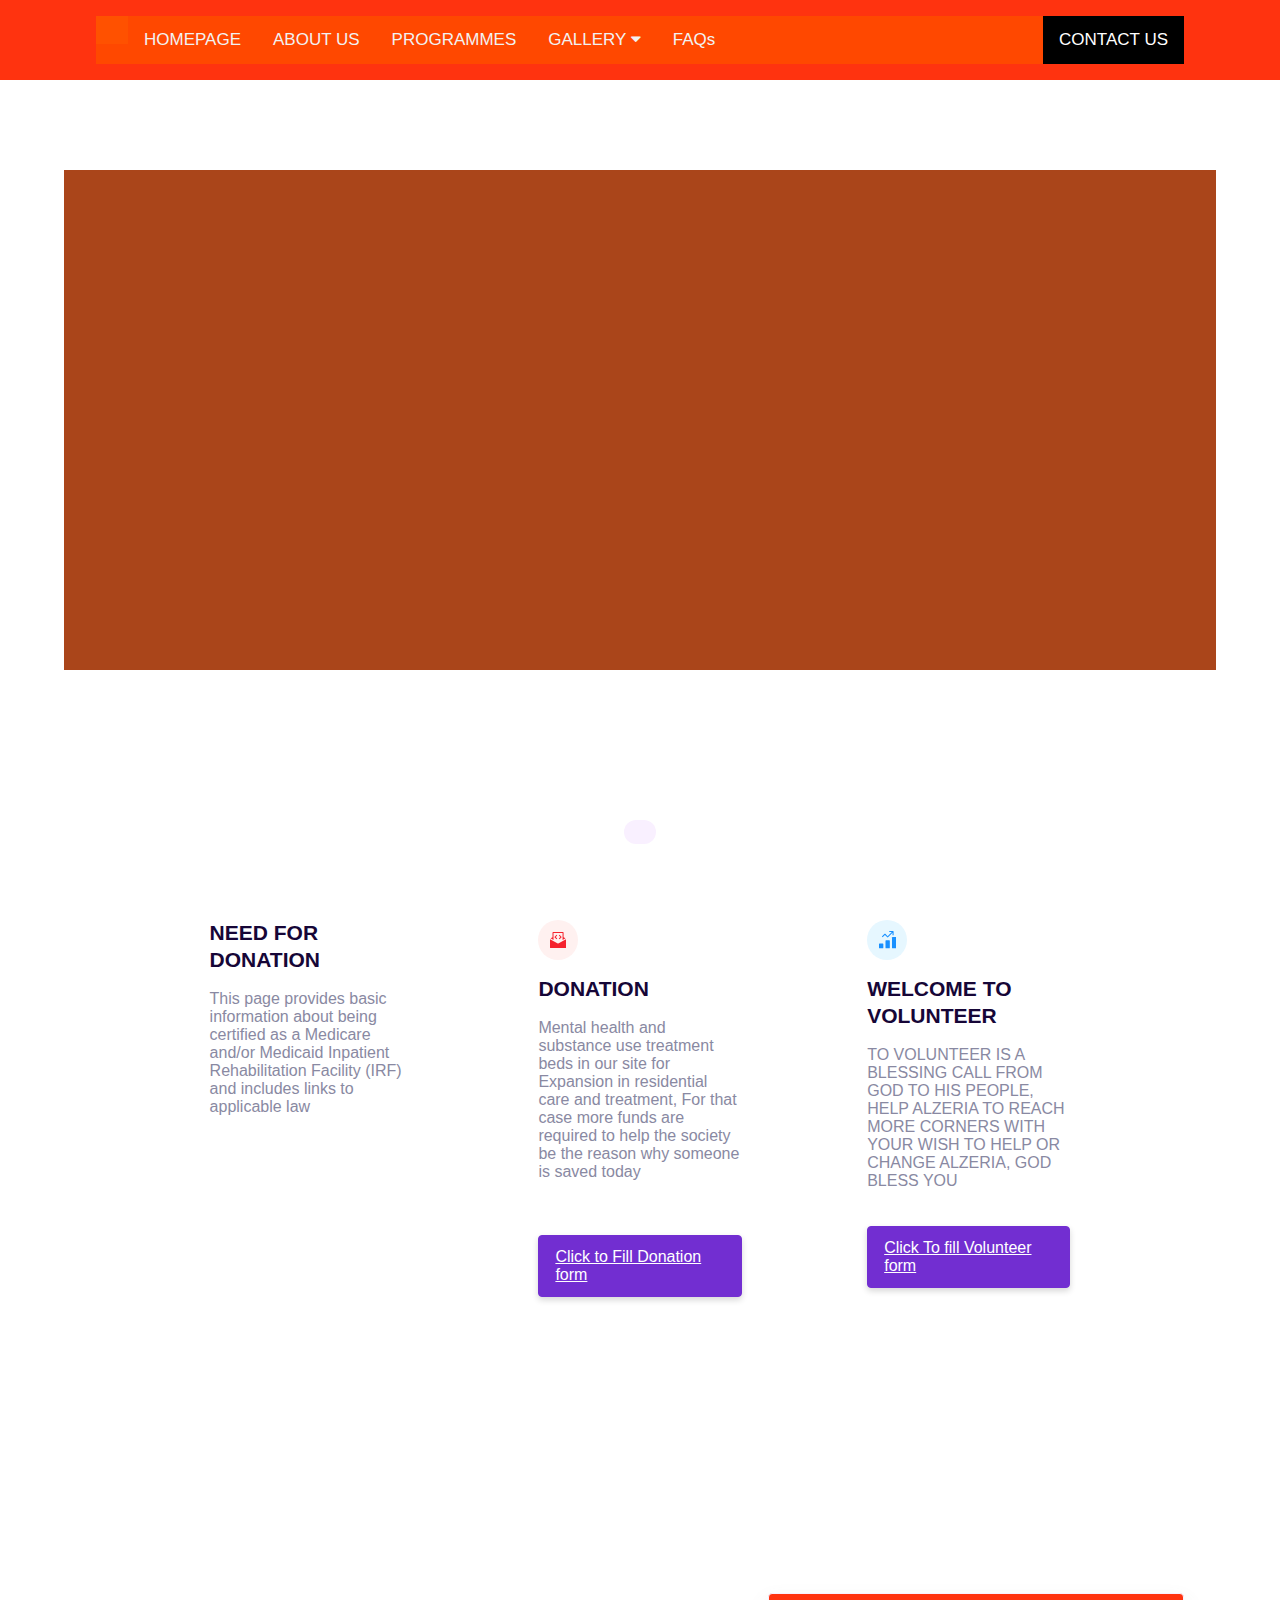
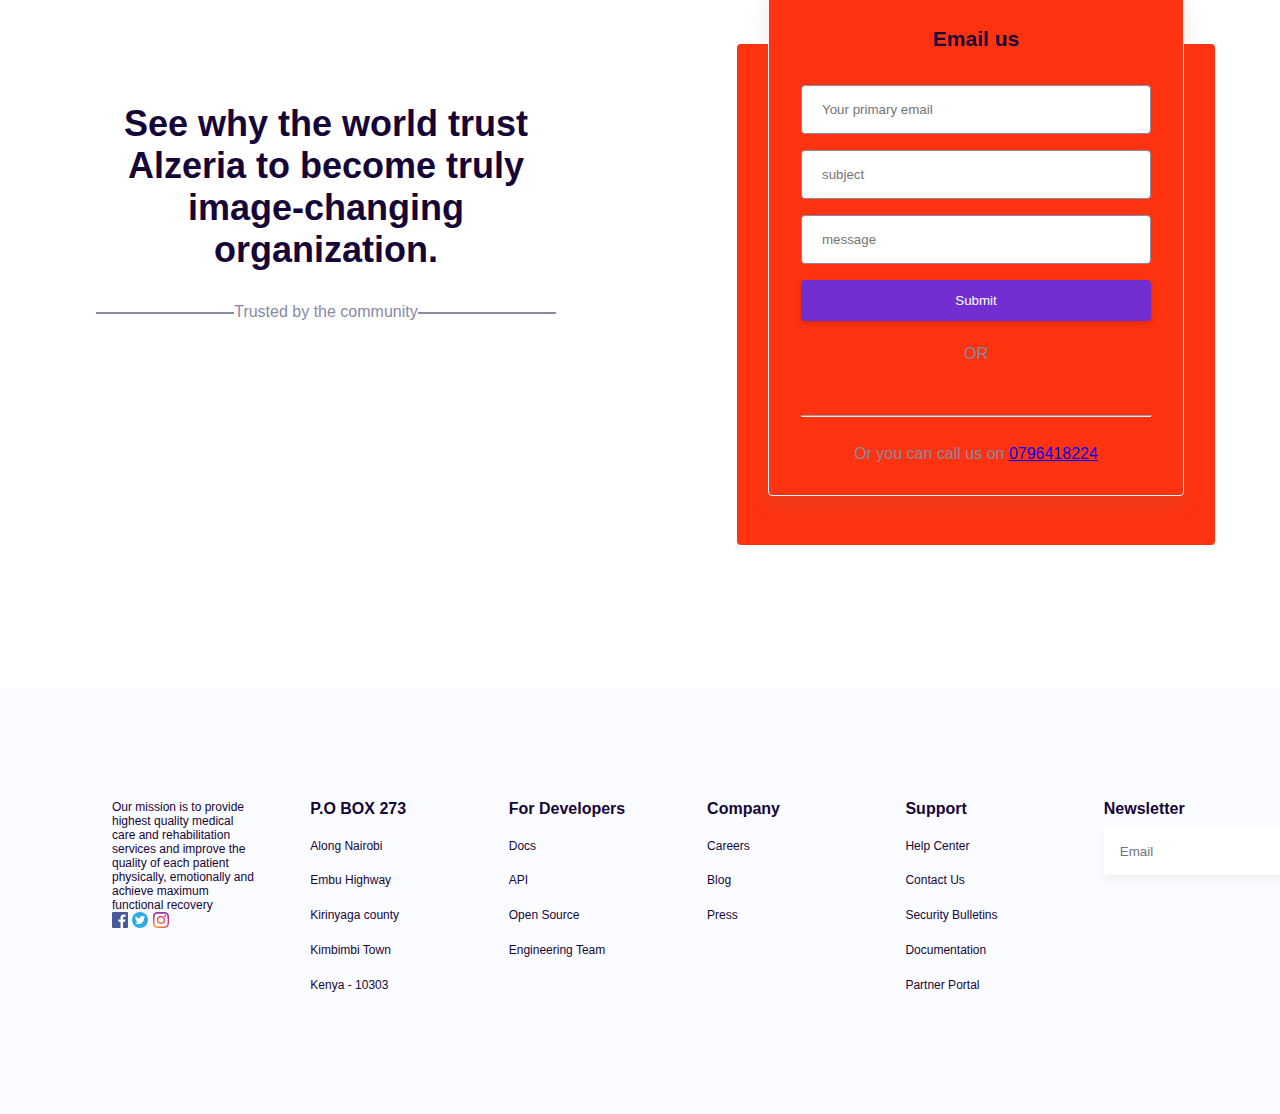
<file: pages/contact.html>
<head>
    <link rel="stylesheet" type="text/css" href="../style.css">  
    <script type="text/javascript" src="../script.js"></script> 
    <link rel="stylesheet" type="text/css" href="s.css"> 
    
  </head>
  
  <nav class="nav">
    <head>
      <meta name="viewport" content="width=device-width, initial-scale=1">
      <link rel="stylesheet" href="https://cdnjs.cloudflare.com/ajax/libs/font-awesome/4.7.0/css/font-awesome.min.css">
      <style>
        body {
          margin: 0;
          font-family: Arial, Helvetica, sans-serif;
        }
        
        .topnav {
          overflow: hidden;
          background-color: rgb(255, 72, 0);
        }
        
        .topnav a {
          float: left;
          display: block;
          color: #f2f2f2;
          text-align: center;
          padding: 14px 16px;
          text-decoration: none;
          font-size: 17px;
        }
        
        .topnav a:hover {
          background-color: rgb(221, 221, 221);
          color: hsl(19, 100%, 50%);
        }
        
        .topnav a.split {
      float: right;
      background-color: #000000;
      color: white;
    }
        .topnav a.active {
          background-color: hsl(19, 100%, 50%);
          color: white;
        }
        
        .topnav .icon {
          display: none;
        }
        
        @media screen and (max-width: 600px) {
          .topnav a:not(:first-child) {display: none;}
          .topnav a.icon {
            float: right;
            display: block;
          }
        }
        
        @media screen and (max-width: 600px) {
          .topnav.responsive {position: relative;}
          .topnav.responsive .icon {
            position: absolute;
            right: 0;
            top: 0;
          }
          .topnav.responsive a {
            float: none;
            display: block;
            text-align: left;
          }
          
        }
       
        </style>
      </head>
      <body>
      
        <div class="topnav" id="myTopnav">
          <a href="#home" class="active"></a>
          <a href="../index.html">HOMEPAGE</a>
          <a href="about.html">ABOUT US</a>
          <a href="programme.html">PROGRAMMES</a>
            <a href="gallery.html">GALLERY
            <i class="fa fa-caret-down"></i>
            </a>
          <a href="faq.html">FAQs</a>
          <a href="contact.html" class="split">CONTACT US</a>
          <a href="javascript:void(0);" class="icon" onclick="myFunction()">
            <i class="fa fa-bars"></i>
          </a>
        </div>
     
     
      <script>
      function myFunction() {
        var x = document.getElementById("myTopnav");
        if (x.className === "topnav") {
          x.className += " responsive";
        } else {
          x.className = "topnav";
        }
      }
      </script>
      
        </li>
      </ul>
    </nav>
  

<br>
<br>
<br>
<br>
<br>
<header class="section1">
<div class="mapouter"><div class="gmap_canvas"><iframe width="600" height="500" id="gmap_canvas" src="https://maps.google.com/maps?q=10303%20Kiambu%20county,%20KImbimbi&t=&z=13&ie=UTF8&iwloc=&output=embed" frameborder="0" scrolling="no" marginheight="0" marginwidth="0"></iframe><a href="https://123movies-to.org">123movies</a><br><style>.mapouter{position:relative;text-align:right;height:500px;width:600px;}</style><a href="https://www.embedgooglemap.net">google maps insert</a><style>.gmap_canvas {overflow:hidden;background:none!important;height:500px;width:600px;}</style></div></div>
</header>
<br>
<br>
<br>

<section class="excellence">
  <p class="tag rounded">
  <div class="excellence__items">
    <div class="excellence__item">
      
      <h3>NEED FOR DONATION</h3>
      <P>This page provides basic information about being certified as a Medicare and/or Medicaid Inpatient Rehabilitation Facility (IRF) and includes links to applicable law</p>
       
      </div>
    <div class="excellence__item">
      <div class="background-danger excellence__icon flex items-center justify-center">
        <svg id="newsletter-dev" xmlns="http://www.w3.org/2000/svg" width="16.092" height="16.092"
          viewBox="0 0 16.092 16.092">
          <g id="Group_19" data-name="Group 19">
            <path id="Path_628" data-name="Path 628"
              d="M4.111,7.973V1.006h9.052V7.973l2.907-1.615-1.9-1.115V.5a.5.5,0,0,0-.5-.5H3.608a.5.5,0,0,0-.5.5V5.241L1.188,6.35Z"
              transform="translate(-0.591)" fill="#f5222d" />
            <path id="Path_629" data-name="Path 629"
              d="M8.29,18.589a.5.5,0,0,1-.488,0L0,14.255v8.42a.5.5,0,0,0,.5.5H15.589a.5.5,0,0,0,.5-.5v-8.42Z"
              transform="translate(0 -7.087)" fill="#f5222d" />
            <path id="Path_630" data-name="Path 630"
              d="M11.011,10.025,9.147,8.161a.5.5,0,0,1,0-.711l1.864-1.864.711.711L10.214,7.806l1.509,1.509Z"
              transform="translate(-4.474 -2.777)" fill="#f5222d" />
            <path id="Path_631" data-name="Path 631"
              d="M18.3,10.025l-.711-.711,1.509-1.509L17.586,6.3l.711-.711L20.161,7.45a.5.5,0,0,1,0,.711Z"
              transform="translate(-8.743 -2.777)" fill="#f5222d" />
          </g>
        </svg>
      </div>
      <h3>DONATION</h3>
      <p>Mental health and substance use treatment beds in our site for Expansion in residential care and treatment, For that case more funds are required to help the society be the reason why someone is saved today</p>
      <br>
        <br>
        <br>

      <a href="form.html" class="button button-primary rounded">Click to Fill Donation form</a>
    </div>
    <div class="excellence__item">
      <div class="background-info excellence__icon flex items-center justify-center">
        <svg id="chart-bar-33" xmlns="http://www.w3.org/2000/svg" width="17.32" height="17.32"
          viewBox="0 0 17.32 17.32">
          <g id="Group_18" data-name="Group 18">
            <path id="Path_624" data-name="Path 624"
              d="M15.789,17H12.541a.541.541,0,0,0-.541.541v7.036a.541.541,0,0,0,.541.541h3.248a.541.541,0,0,0,.541-.541V17.541A.541.541,0,0,0,15.789,17Z"
              transform="translate(-5.505 -7.799)" fill="#1890ff" />
            <path id="Path_625" data-name="Path 625"
              d="M3.789,23H.541A.541.541,0,0,0,0,23.541V27.33a.541.541,0,0,0,.541.541H3.789a.541.541,0,0,0,.541-.541V23.541A.541.541,0,0,0,3.789,23Z"
              transform="translate(0 -10.551)" fill="#1890ff" />
            <path id="Path_626" data-name="Path 626"
              d="M27.789,11H24.541a.541.541,0,0,0-.541.541V21.825a.541.541,0,0,0,.541.541h3.248a.541.541,0,0,0,.541-.541V11.541A.541.541,0,0,0,27.789,11Z"
              transform="translate(-11.01 -5.046)" fill="#1890ff" />
            <path id="Path_627" data-name="Path 627"
              d="M11.088,6.5a.54.54,0,0,0,.383-.159L15.96,1.848V4.33h1.083V.541A.541.541,0,0,0,16.5,0H12.712V1.083h2.482L11.088,5.189,8.765,2.865a.541.541,0,0,0-.765,0L5.293,5.571l.765.765L8.382,4.013l2.324,2.324A.54.54,0,0,0,11.088,6.5Z"
              transform="translate(-2.428)" fill="#1890ff" />
          </g>
        </svg>
      </div>
      <h3>WELCOME TO VOLUNTEER</h3>
      <p>TO VOLUNTEER IS A BLESSING CALL FROM GOD TO HIS PEOPLE, HELP ALZERIA TO REACH MORE CORNERS WITH YOUR WISH TO HELP OR CHANGE ALZERIA, GOD BLESS YOU</p>
      <br>
        <br>
      <a href="form.htnl" class="button button-primary rounded">Click To fill Volunteer form</a>
    </div>


  </div>
</section>




<br>
<br>
<section class="sign-up">
  <div class="sign-up__text">
    <h2>See why the world trust Alzeria to become truly image-changing organization.</h2>
    <p class="sign-up__desc">Trusted by the community</p>
    <div class="sign-up__companies">
      





     
    </div>
  </div>
  <form class="sign-up__form">
    <h3>Email us</h3>
    <input class="input" type="email" placeholder="Your primary email">
    <input class="input" type="subject" placeholder="subject">
    <input class="input" type="Message" placeholder="message">
    <button class="button button-primary mb-6">Submit</button>
    <p class="mb-6">OR</p>
   
    <hr>
    <p>Or you can call us on <a href="#">0796418224</a></p>
  </form>
</section>


<footer class="footer">
  <div class="flex flex-columns">
    
        <path id="Path_612" data-name="Path 612" d="M1780.065,378.462v13.716l-12,6.857-12-6.858h0Z"
          transform="translate(0 0)" fill="#00c8f0" />
        <path id="Path_613" data-name="Path 613" d="M1768.067,435.321l12,6.857v13.714h0l-12-6.857-12-6.857V428.463Z"
          transform="translate(0 -36.287)" fill="#1563ff" />
        <path id="Path_614" data-name="Path 614" d="M1854.67,485.32v13.713l-12-6.856h0V478.463Z"
          transform="translate(-62.604 -72.572)" fill="#1563ff" />
        <path id="Path_615" data-name="Path 615" d="M1842.669,378.462v0h0v13.714h0l12,6.856v0h0l12,6.856V392.177Z"
          transform="translate(-62.604)" fill="#1563ff" />
        <path id="Path_616" data-name="Path 616" d="M1866.668,428.463v13.716l-12,6.857-12-6.858,12-6.858Z"
          transform="translate(-62.604 -36.287)" fill="#00c8f0" />
        <path id="Path_617" data-name="Path 617" d="M1854.67,485.32l-12,6.857h0V478.463Z"
          transform="translate(-62.604 -72.572)" fill="#0b96f8" />
      </g>
    </svg>
    <small class="mb-6">Our mission is to provide highest quality medical care and rehabilitation services and improve the quality of each patient physically, emotionally and achieve maximum functional recovery</small>
    <div class="social-medias">
      <svg id="facebook-icon" xmlns="http://www.w3.org/2000/svg" width="16" height="16" viewBox="0 0 16 16">
        <path id="Path_687" data-name="Path 687"
          d="M15.117,16A.883.883,0,0,0,16,15.117V.883A.883.883,0,0,0,15.117,0H.883A.883.883,0,0,0,0,.883V15.117A.883.883,0,0,0,.883,16H15.117Z"
          fill="#485a96" />
        <path id="Path_688" data-name="Path 688"
          d="M112.353,53.893V47.7h2.08l.311-2.415h-2.391V43.741c0-.7.194-1.176,1.2-1.176h1.279v-2.16a17.111,17.111,0,0,0-1.863-.1,2.91,2.91,0,0,0-3.106,3.192v1.781h-2.085V47.7h2.085v6.2h2.494Z"
          transform="translate(-101.313 -37.893)" fill="#fff" />
      </svg>
      <svg xmlns="http://www.w3.org/2000/svg" width="16" height="16" viewBox="0 0 16 16">
        <g id="twitter-3" transform="translate(-126.176 -2.014)">
          <circle id="Ellipse_19" data-name="Ellipse 19" cx="8" cy="8" r="8" transform="translate(126.176 2.014)"
            fill="#2daae1" />
          <path id="Path_691" data-name="Path 691"
            d="M242.31,144.3a4.175,4.175,0,0,1-1.2.329,2.1,2.1,0,0,0,.92-1.157,4.179,4.179,0,0,1-1.328.508,2.092,2.092,0,0,0-3.618,1.431,2.116,2.116,0,0,0,.054.477,5.939,5.939,0,0,1-4.311-2.185,2.094,2.094,0,0,0,.647,2.792,2.082,2.082,0,0,1-.947-.261v.026a2.092,2.092,0,0,0,1.678,2.051,2.081,2.081,0,0,1-.551.073,2.123,2.123,0,0,1-.394-.037,2.094,2.094,0,0,0,1.954,1.452,4.211,4.211,0,0,1-3.1.866,5.948,5.948,0,0,0,9.157-5.011q0-.136-.006-.271A4.262,4.262,0,0,0,242.31,144.3Z"
            transform="translate(-103.036 -137.452)" fill="#fff" />
        </g>
      </svg>
      <svg id="instagram-2016" xmlns="http://www.w3.org/2000/svg" xmlns:xlink="http://www.w3.org/1999/xlink"
        width="15.999" height="16" viewBox="0 0 15.999 16">
        <defs>
          <radialGradient id="radial-gradient" cx="0.133" cy="1.005" r="1.305" gradientTransform="translate(0)"
            gradientUnits="objectBoundingBox">
            <stop offset="0.09" stop-color="#fa8f21" />
            <stop offset="0.78" stop-color="#d82d7e" />
          </radialGradient>
          <radialGradient id="radial-gradient-2" cx="0.606" cy="1.05" r="1.029" gradientTransform="translate(0)"
            gradientUnits="objectBoundingBox">
            <stop offset="0.64" stop-color="#8c3aaa" stop-opacity="0" />
            <stop offset="1" stop-color="#8c3aaa" />
          </radialGradient>
        </defs>
        <path id="Path_692" data-name="Path 692"
          d="M5.334,8A2.667,2.667,0,1,1,8,10.667,2.667,2.667,0,0,1,5.334,8M3.892,8A4.108,4.108,0,1,0,8,3.892,4.108,4.108,0,0,0,3.892,8m7.418-4.271a.96.96,0,1,0,.96-.96h0a.96.96,0,0,0-.96.96M4.768,14.512a4.422,4.422,0,0,1-1.486-.275,2.486,2.486,0,0,1-.92-.6,2.468,2.468,0,0,1-.6-.92,4.417,4.417,0,0,1-.275-1.486c-.039-.843-.047-1.1-.047-3.233s.008-2.389.047-3.233a4.451,4.451,0,0,1,.275-1.486,2.486,2.486,0,0,1,.6-.92,2.466,2.466,0,0,1,.92-.6,4.417,4.417,0,0,1,1.486-.275c.843-.039,1.1-.047,3.232-.047s2.389.008,3.233.047a4.451,4.451,0,0,1,1.486.275,2.478,2.478,0,0,1,.92.6,2.478,2.478,0,0,1,.6.92,4.417,4.417,0,0,1,.275,1.486c.039.844.047,1.1.047,3.233s-.008,2.389-.047,3.233a4.438,4.438,0,0,1-.275,1.486,2.649,2.649,0,0,1-1.519,1.518,4.417,4.417,0,0,1-1.486.275c-.843.039-1.1.047-3.233.047s-2.389-.008-3.232-.047M4.7.048A5.866,5.866,0,0,0,2.76.42a3.924,3.924,0,0,0-1.417.923A3.909,3.909,0,0,0,.42,2.76,5.868,5.868,0,0,0,.048,4.7C.009,5.555,0,5.827,0,8s.009,2.445.048,3.3A5.867,5.867,0,0,0,.42,13.24a3.911,3.911,0,0,0,.923,1.417,3.933,3.933,0,0,0,1.417.923,5.871,5.871,0,0,0,1.942.372C5.555,15.99,5.827,16,8,16s2.445-.009,3.3-.048a5.867,5.867,0,0,0,1.942-.372,4.09,4.09,0,0,0,2.34-2.34,5.851,5.851,0,0,0,.372-1.942C15.99,10.445,16,10.173,16,8s-.009-2.445-.048-3.3A5.866,5.866,0,0,0,15.58,2.76a3.934,3.934,0,0,0-.923-1.417A3.915,3.915,0,0,0,13.241.42,5.858,5.858,0,0,0,11.3.048C10.446.01,10.173,0,8,0S5.555.009,4.7.048"
          fill="url(#radial-gradient)" />
        <path id="Path_693" data-name="Path 693"
          d="M5.334,8A2.667,2.667,0,1,1,8,10.667,2.667,2.667,0,0,1,5.334,8M3.892,8A4.108,4.108,0,1,0,8,3.892,4.108,4.108,0,0,0,3.892,8m7.418-4.271a.96.96,0,1,0,.96-.96h0a.96.96,0,0,0-.96.96M4.768,14.512a4.422,4.422,0,0,1-1.486-.275,2.486,2.486,0,0,1-.92-.6,2.468,2.468,0,0,1-.6-.92,4.417,4.417,0,0,1-.275-1.486c-.039-.843-.047-1.1-.047-3.233s.008-2.389.047-3.233a4.451,4.451,0,0,1,.275-1.486,2.486,2.486,0,0,1,.6-.92,2.466,2.466,0,0,1,.92-.6,4.417,4.417,0,0,1,1.486-.275c.843-.039,1.1-.047,3.232-.047s2.389.008,3.233.047a4.451,4.451,0,0,1,1.486.275,2.478,2.478,0,0,1,.92.6,2.478,2.478,0,0,1,.6.92,4.417,4.417,0,0,1,.275,1.486c.039.844.047,1.1.047,3.233s-.008,2.389-.047,3.233a4.438,4.438,0,0,1-.275,1.486,2.649,2.649,0,0,1-1.519,1.518,4.417,4.417,0,0,1-1.486.275c-.843.039-1.1.047-3.233.047s-2.389-.008-3.232-.047M4.7.048A5.866,5.866,0,0,0,2.76.42a3.924,3.924,0,0,0-1.417.923A3.909,3.909,0,0,0,.42,2.76,5.868,5.868,0,0,0,.048,4.7C.009,5.555,0,5.827,0,8s.009,2.445.048,3.3A5.867,5.867,0,0,0,.42,13.24a3.911,3.911,0,0,0,.923,1.417,3.933,3.933,0,0,0,1.417.923,5.871,5.871,0,0,0,1.942.372C5.555,15.99,5.827,16,8,16s2.445-.009,3.3-.048a5.867,5.867,0,0,0,1.942-.372,4.09,4.09,0,0,0,2.34-2.34,5.851,5.851,0,0,0,.372-1.942C15.99,10.445,16,10.173,16,8s-.009-2.445-.048-3.3A5.866,5.866,0,0,0,15.58,2.76a3.934,3.934,0,0,0-.923-1.417A3.915,3.915,0,0,0,13.241.42,5.858,5.858,0,0,0,11.3.048C10.446.01,10.173,0,8,0S5.555.009,4.7.048"
          fill="url(#radial-gradient-2)" />
      </svg>

    </div>
  </div>
  <div class="flex flex-columns">
    <p>P.O BOX 273</p>
    <small>Along Nairobi</small>
    <small>Embu Highway</small>
    <small>Kirinyaga county</small>
    <small>Kimbimbi Town</small>
    <small>Kenya - 10303</small>
  </div>
  <div class="flex flex-columns">
    <p>For Developers</p>
    <small>Docs</small>
    <small>API</small>
    <small>Open Source</small>
    <small>Engineering Team</small>
  </div>
  <div class="flex flex-columns">
    <p>Company</p>
    <small>Careers</small>
    <small>Blog</small>
    <small>Press</small>
  </div>
  <div class="flex flex-columns">
    <p>Support</p>
    <small>Help Center</small>
    <small>Contact Us</small>
    <small>Security Bulletins</small>
    <small>Documentation</small>
    <small>Partner Portal</small>
  </div>
  <div class="flex flex-columns newsletter">
    <p>Newsletter</p>
    <div class="flex items-center newsletter__form">
      <input type="text" placeholder="Email">
      <button class="flex items-center justify-center">
        <svg xmlns="http://www.w3.org/2000/svg" width="28.01" height="28.01" viewBox="0 0 28.01 28.01">
          <path id="Icon_ionic-ios-send" data-name="Icon ionic-ios-send"
            d="M23.686,4.547,4.748,12.8a.434.434,0,0,0,.015.789l5.123,2.894a.826.826,0,0,0,.944-.093l10.1-8.708c.067-.057.227-.165.289-.1s-.036.222-.093.289l-8.739,9.843a.823.823,0,0,0-.083.985l3.348,5.37a.436.436,0,0,0,.784-.01L24.268,5.12A.434.434,0,0,0,23.686,4.547Z"
            transform="translate(14.005 -6.368) rotate(45)" fill="#722ed1" />
        </svg>
      </button>
    </div>
  </div>
</footer>
</file>
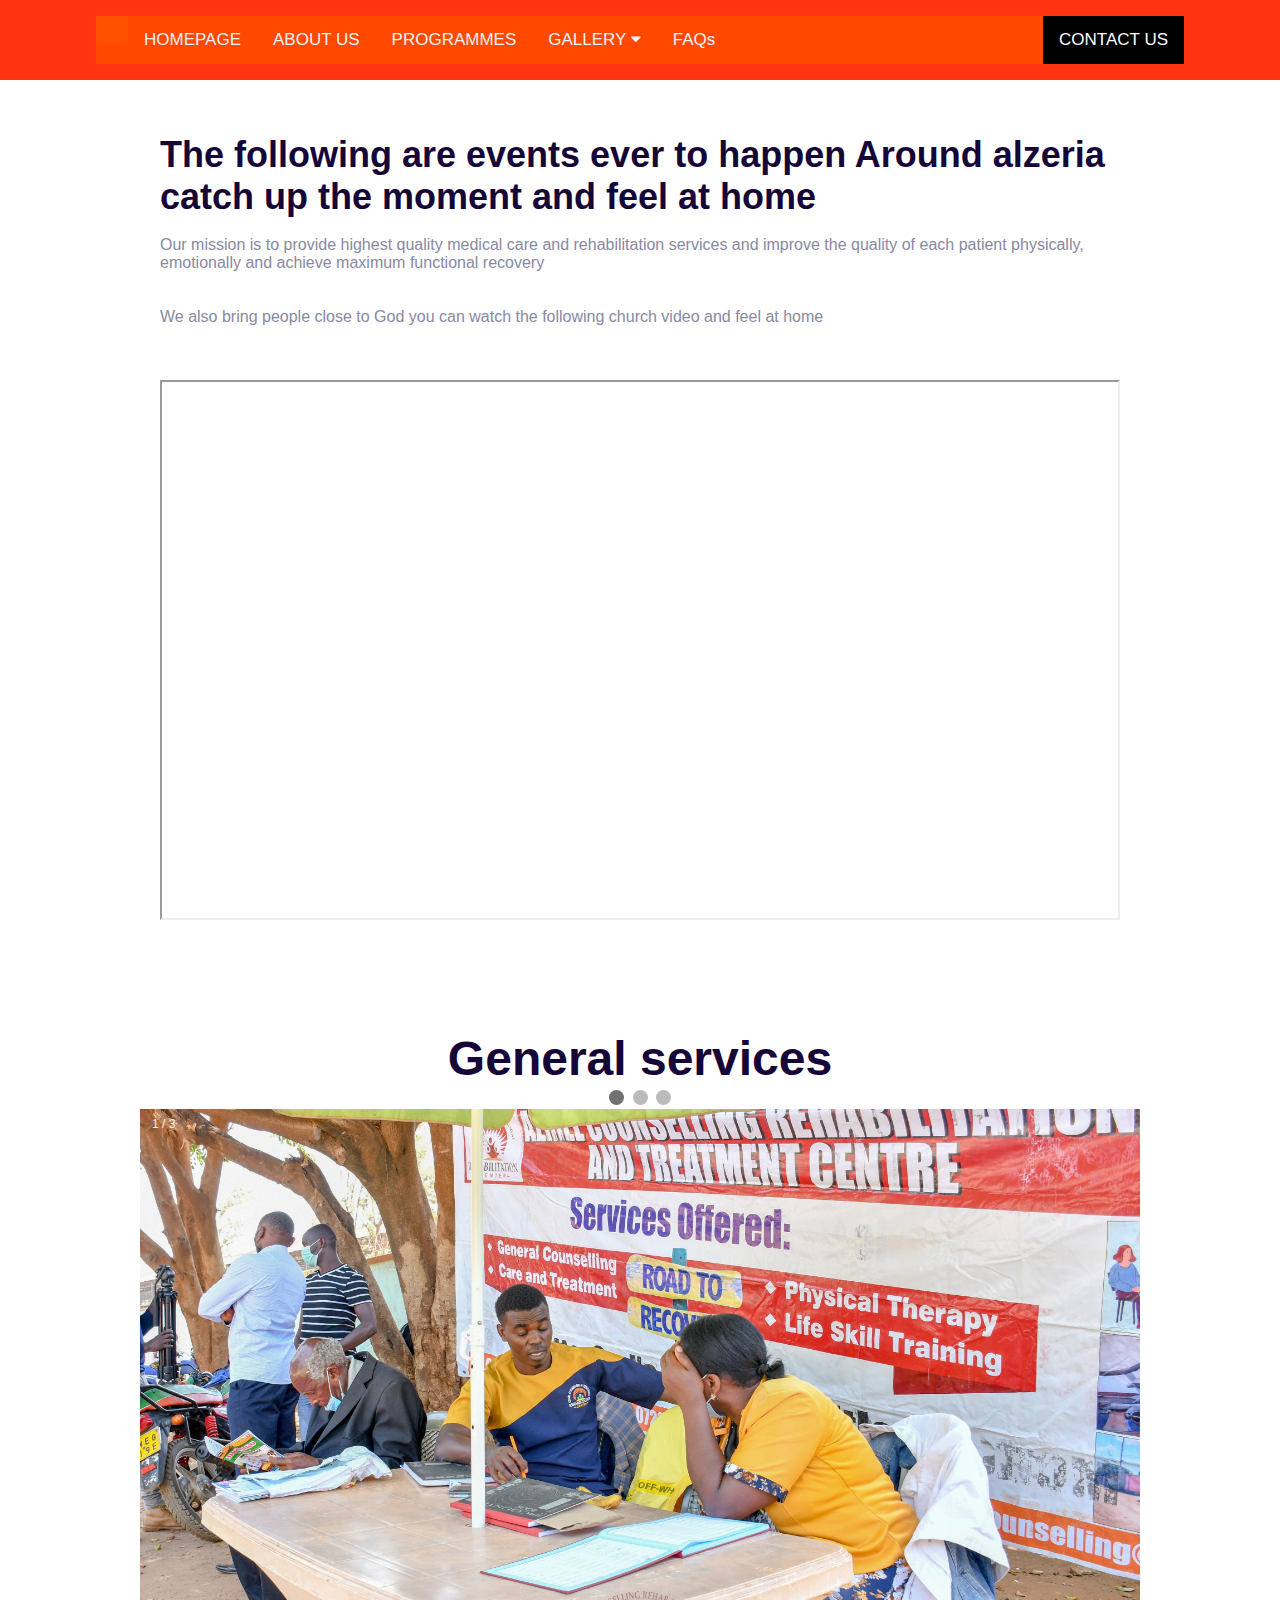
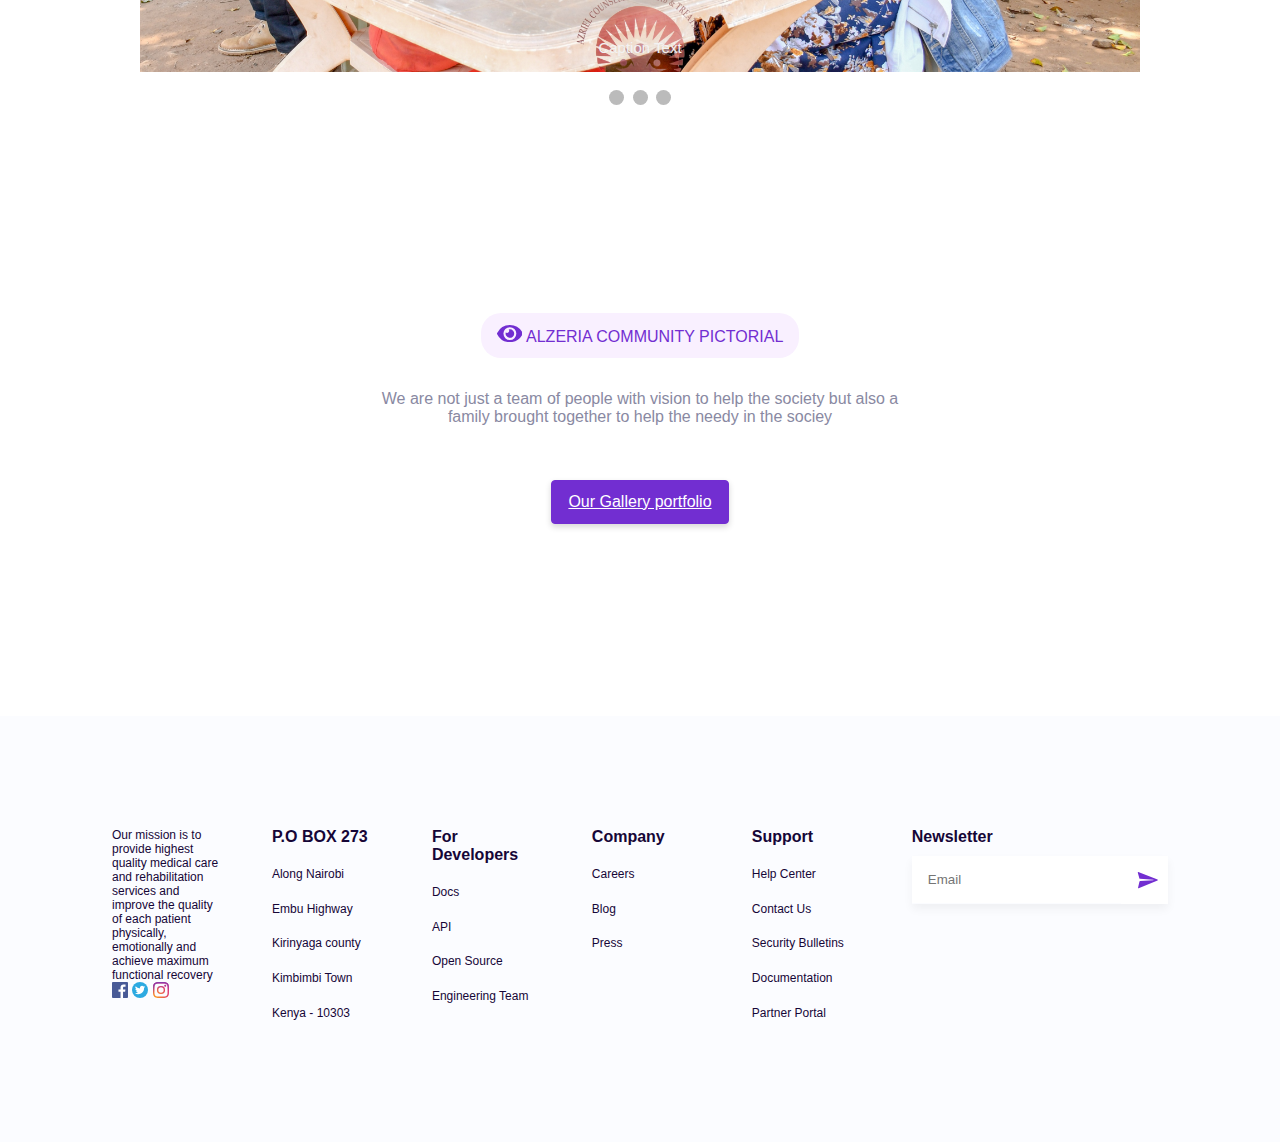
<file: pages/gallery.html>
<head>
    <link rel="stylesheet" type="text/css" href="../style.css">  
    <script type="text/javascript" src="../script.js"></script> 
    
  </head>
  
  <nav class="nav">
    <head>
      <meta name="viewport" content="width=device-width, initial-scale=1">
      <link rel="stylesheet" href="https://cdnjs.cloudflare.com/ajax/libs/font-awesome/4.7.0/css/font-awesome.min.css">
      <style>
        body {
          margin: 0;
          font-family: Arial, Helvetica, sans-serif;
        }
        
        .topnav {
          overflow: hidden;
          background-color: rgb(255, 72, 0);
        }
        
        .topnav a {
          float: left;
          display: block;
          color: #f2f2f2;
          text-align: center;
          padding: 14px 16px;
          text-decoration: none;
          font-size: 17px;
        }
        
        .topnav a:hover {
          background-color: rgb(221, 221, 221);
          color: hsl(19, 100%, 50%);
        }
        
        .topnav a.split {
      float: right;
      background-color: #000000;
      color: white;
    }
        .topnav a.active {
          background-color: hsl(19, 100%, 50%);
          color: white;
        }
        
        .topnav .icon {
          display: none;
        }
        
        @media screen and (max-width: 600px) {
          .topnav a:not(:first-child) {display: none;}
          .topnav a.icon {
            float: right;
            display: block;
          }
        }
        
        @media screen and (max-width: 600px) {
          .topnav.responsive {position: relative;}
          .topnav.responsive .icon {
            position: absolute;
            right: 0;
            top: 0;
          }
          .topnav.responsive a {
            float: none;
            display: block;
            text-align: left;
          }
          
        }
       
        </style>
      </head>
      <body>
      
        <div class="topnav" id="myTopnav">
          <a href="#home" class="active"></a>
          <a href="../index.html">HOMEPAGE</a>
          <a href="about.html">ABOUT US</a>
          <a href="programme.html">PROGRAMMES</a>
            <a href="gallery.html">GALLERY
            <i class="fa fa-caret-down"></i>
            </a>
          <a href="faq.html">FAQs</a>
          <a href="contact.html" class="split">CONTACT US</a>
          <a href="javascript:void(0);" class="icon" onclick="myFunction()">
            <i class="fa fa-bars"></i>
          </a>
        </div>
     
      
      <script>
      function myFunction() {
        var x = document.getElementById("myTopnav");
        if (x.className === "topnav") {
          x.className += " responsive";
        } else {
          x.className = "topnav";
        }
      }
      </script>
      
        </li>
      </ul>
    </nav>
  
   

  
    <head>
      <meta charset="utf-8">
      <title></title>
      <style>

 


.inner-width{
  max-width: 1000px;
  overflow: hidden;
  padding: 0 20px;
  margin: auto;
}
.about-section h1{
  text-align: center;
}
.border{
  width: 100px;
  height: 3px;
  background: #daa90a;
  margin: 30px auto;
}
.about-section-row{
  display: flex;
  flex-wrap: wrap;
}
.about-section-col{
  flex: 50%;
}
.about{
  padding-right: 30px;
}
.about p{
  text-align: justify;
  margin-bottom: 20px;
  color: #7E7C7A;
  font-size: 17px;
}
.about a{
  display: inline-block;
  color: #7E7C7A;
  text-decoration: none;
  border: 2px solid #3CEDA7;
  border-radius: 24px;
  padding: 8px 40px;
  transition: 0.4s linear;
}
.about a:hover{
  color: #fff;
  background: #3CEDA7;
}
.skills{
  padding-left: 30px;
}
.skill{
  margin-bottom: 10px;
}
.title{
  color: #7E7C7A
}
.progress{
  width: 100%;
  height: 12px;
  background: #ddd;
  border-radius: 12px;
}
.progress-bar{
  height: 12px;
  background: #3CEDA7;
  border-radius: 12px;
}
.p1{
  width: 90%;
}
.p2{
  width: 70%;
}
.p3{
  width: 50%;
}
.progress-bar span{
  float: right;
  margin-right: 6px;
  line-height: 13px;
  color: #fff;
  font-size: 12px;
}

.container {
  position: relative;
  overflow: hidden;
  width: 100%;
  padding-top: 56.25%; /* 16:9 Aspect Ratio (divide 9 by 16 = 0.5625) */
}

/* Then style the iframe to fit in the container div with full height and width */
.responsive-iframe {
  position: absolute;
  top: 0;
  left: 0;
  bottom: 0;
  right: 0;
  width: 100%;
  height: 100%;
}

@media screen and (max-width:700px) {
  .about-section-col{
    flex: 100%;
    margin: 10px 0;
  }
  .about,.skills{
    padding: 0;
  }
  .about{
    text-align: center;
  }
}
      </style>
      <meta name="viewport" content="width=device-width, initial-sclae=1.0">
   
   
    </head>
    <body>
        <div class="about-section">
          <div class="inner-width">
            <br>
            <br><br>
    
    <h2>The following are events ever to happen Around alzeria catch up the moment and feel at home</h2>
    <br>
    <p>Our mission is to provide highest quality medical care and rehabilitation services and improve the quality of each patient physically, emotionally and achieve maximum functional recovery</p>
    <br>
    <br>
    <p>We also bring people close to God you can watch the following church video and feel at home</p>
  
    </section>
          
    <br>
    <br>
    <br>
    
    
    <header class="section1">
      <div class="container">
        <iframe class="responsive-iframe"
    src="https://drive.google.com/file/d/1B7BlmBIEuFHVJC-OHZXerLMfmK7P_Kno/preview" width="640" height="480" allow="autoplay"></iframe>
    </div>
    </header>
  </div></div>

  <head>
    <meta name="viewport" content="width=device-width, initial-scale=1">
    <style>
    * {box-sizing: border-box;}
    body {font-family: Verdana, sans-serif;}
    .mySlides {display: none;}
    img {vertical-align: middle;}
    
    /* Slideshow container */
    .slideshow-container {
      max-width: 1000px;
      position: relative;
      margin: auto;
    }
    
    /* Caption text */
    .text {
      color: #f2f2f2;
      font-size: 15px;
      padding: 8px 12px;
      position: absolute;
      bottom: 8px;
      width: 100%;
      text-align: center;
    }
    
    /* Number text (1/3 etc) */
    .numbertext {
      color: #f2f2f2;
      font-size: 12px;
      padding: 8px 12px;
      position: absolute;
      top: 0;
    }
    
    /* The dots/bullets/indicators */
    .dot {
      height: 15px;
      width: 15px;
      margin: 0 2px;
      background-color: #bbb;
      border-radius: 50%;
      display: inline-block;
      transition: background-color 0.6s ease;
    }
    
    .active {
      background-color: #717171;
    }
    
    /* Fading animation */
    .fade {
      animation-name: fade;
      animation-duration: 1.5s;
    }
    
    @keyframes fade {
      from {opacity: .4} 
      to {opacity: 1}
    }
    
    /* On smaller screens, decrease text size */
    @media only screen and (max-width: 300px) {
      .text {font-size: 11px}
    }
    </style>
    </head>
    <body>
      <div class="about-section">
        <div class="inner-width">
      
          <br>
          <br>
          <br>
          <br>
          <br>
          <br>
      <h1>General services</h1>
      </div></div>
      <div style="text-align:center">
        <span class="dot"></span> 
        <span class="dot"></span> 
        <span class="dot"></span> 
      </div>


    <div class="slideshow-container">
    
    <div class="mySlides fade">
      <div class="numbertext">1 / 3</div>
      <img src="../pictures/home1.jpg" style="width:100%">
      <div class="text">Caption Text</div>
    </div>
    
    <div class="mySlides fade">
      <div class="numbertext">2 / 3</div>
      <img src="../pictures/home2.jpg" style="width:100%">
      <div class="text">Caption Two</div>
    </div>
    
    <div class="mySlides fade">
      <div class="numbertext">3 / 3</div>
      <img src="../pictures/home3.jpg" style="width:100%">
      <div class="text">Caption Three</div>
    </div>
    

    
    </div>
    <br>
    <div style="text-align:center">
      <span class="dot"></span> 
      <span class="dot"></span> 
      <span class="dot"></span> 
    </div>
    <br>
    <br>
    <br><br>
    <br>
    <br>
    
    
    <script>
    let slideIndex = 0;
    showSlides();
    
    function showSlides() {
      let i;
      let slides = document.getElementsByClassName("mySlides");
      let dots = document.getElementsByClassName("dot");
      for (i = 0; i < slides.length; i++) {
        slides[i].style.display = "none";  
      }
      slideIndex++;
      if (slideIndex > slides.length) {slideIndex = 1}    
      for (i = 0; i < dots.length; i++) {
        dots[i].className = dots[i].className.replace(" active", "");
      }
      slides[slideIndex-1].style.display = "block";  
      dots[slideIndex-1].className += " active";
      setTimeout(showSlides, 5000); // Change image every 2 seconds
    }
    </script>

</section>
<section class="excellence">
  <p class="tag rounded">
    <svg xmlns="http://www.w3.org/2000/svg" width="25.776" height="17.184" viewBox="0 0 25.776 17.184">
      <path id="Icon_awesome-eye" data-name="Icon awesome-eye"
        d="M25.62,12.439A14.353,14.353,0,0,0,12.888,4.5,14.355,14.355,0,0,0,.156,12.439a1.448,1.448,0,0,0,0,1.306,14.353,14.353,0,0,0,12.732,7.939A14.355,14.355,0,0,0,25.62,13.745,1.448,1.448,0,0,0,25.62,12.439Zm-12.732,7.1a6.444,6.444,0,1,1,6.444-6.444A6.444,6.444,0,0,1,12.888,19.536Zm0-10.74a4.265,4.265,0,0,0-1.133.17,2.141,2.141,0,0,1-2.994,2.994A4.286,4.286,0,1,0,12.888,8.8Z"
        transform="translate(0 -4.5)" fill="#722ed1" />
    </svg>
    ALZERIA COMMUNITY PICTORIAL
  </p>

  <p class="excellence__desc">We are not just a team of people with vision to help the society but also a family brought together to help the needy in the sociey</p>
  <br>
  <br>
  <br>
      <a href="pictorial.html" class="button button-primary rounded">Our Gallery portfolio</a>
    


  </div>
</section>


    
<footer class="footer">
  <div class="flex flex-columns">
    
        <path id="Path_612" data-name="Path 612" d="M1780.065,378.462v13.716l-12,6.857-12-6.858h0Z"
          transform="translate(0 0)" fill="#00c8f0" />
        <path id="Path_613" data-name="Path 613" d="M1768.067,435.321l12,6.857v13.714h0l-12-6.857-12-6.857V428.463Z"
          transform="translate(0 -36.287)" fill="#1563ff" />
        <path id="Path_614" data-name="Path 614" d="M1854.67,485.32v13.713l-12-6.856h0V478.463Z"
          transform="translate(-62.604 -72.572)" fill="#1563ff" />
        <path id="Path_615" data-name="Path 615" d="M1842.669,378.462v0h0v13.714h0l12,6.856v0h0l12,6.856V392.177Z"
          transform="translate(-62.604)" fill="#1563ff" />
        <path id="Path_616" data-name="Path 616" d="M1866.668,428.463v13.716l-12,6.857-12-6.858,12-6.858Z"
          transform="translate(-62.604 -36.287)" fill="#00c8f0" />
        <path id="Path_617" data-name="Path 617" d="M1854.67,485.32l-12,6.857h0V478.463Z"
          transform="translate(-62.604 -72.572)" fill="#0b96f8" />
      </g>
    </svg>
    <small class="mb-6">Our mission is to provide highest quality medical care and rehabilitation services and improve the quality of each patient physically, emotionally and achieve maximum functional recovery</small>
    <div class="social-medias">
      <svg id="facebook-icon" xmlns="http://www.w3.org/2000/svg" width="16" height="16" viewBox="0 0 16 16">
        <path id="Path_687" data-name="Path 687"
          d="M15.117,16A.883.883,0,0,0,16,15.117V.883A.883.883,0,0,0,15.117,0H.883A.883.883,0,0,0,0,.883V15.117A.883.883,0,0,0,.883,16H15.117Z"
          fill="#485a96" />
        <path id="Path_688" data-name="Path 688"
          d="M112.353,53.893V47.7h2.08l.311-2.415h-2.391V43.741c0-.7.194-1.176,1.2-1.176h1.279v-2.16a17.111,17.111,0,0,0-1.863-.1,2.91,2.91,0,0,0-3.106,3.192v1.781h-2.085V47.7h2.085v6.2h2.494Z"
          transform="translate(-101.313 -37.893)" fill="#fff" />
      </svg>
      <svg xmlns="http://www.w3.org/2000/svg" width="16" height="16" viewBox="0 0 16 16">
        <g id="twitter-3" transform="translate(-126.176 -2.014)">
          <circle id="Ellipse_19" data-name="Ellipse 19" cx="8" cy="8" r="8" transform="translate(126.176 2.014)"
            fill="#2daae1" />
          <path id="Path_691" data-name="Path 691"
            d="M242.31,144.3a4.175,4.175,0,0,1-1.2.329,2.1,2.1,0,0,0,.92-1.157,4.179,4.179,0,0,1-1.328.508,2.092,2.092,0,0,0-3.618,1.431,2.116,2.116,0,0,0,.054.477,5.939,5.939,0,0,1-4.311-2.185,2.094,2.094,0,0,0,.647,2.792,2.082,2.082,0,0,1-.947-.261v.026a2.092,2.092,0,0,0,1.678,2.051,2.081,2.081,0,0,1-.551.073,2.123,2.123,0,0,1-.394-.037,2.094,2.094,0,0,0,1.954,1.452,4.211,4.211,0,0,1-3.1.866,5.948,5.948,0,0,0,9.157-5.011q0-.136-.006-.271A4.262,4.262,0,0,0,242.31,144.3Z"
            transform="translate(-103.036 -137.452)" fill="#fff" />
        </g>
      </svg>
      <svg id="instagram-2016" xmlns="http://www.w3.org/2000/svg" xmlns:xlink="http://www.w3.org/1999/xlink"
        width="15.999" height="16" viewBox="0 0 15.999 16">
        <defs>
          <radialGradient id="radial-gradient" cx="0.133" cy="1.005" r="1.305" gradientTransform="translate(0)"
            gradientUnits="objectBoundingBox">
            <stop offset="0.09" stop-color="#fa8f21" />
            <stop offset="0.78" stop-color="#d82d7e" />
          </radialGradient>
          <radialGradient id="radial-gradient-2" cx="0.606" cy="1.05" r="1.029" gradientTransform="translate(0)"
            gradientUnits="objectBoundingBox">
            <stop offset="0.64" stop-color="#8c3aaa" stop-opacity="0" />
            <stop offset="1" stop-color="#8c3aaa" />
          </radialGradient>
        </defs>
        <path id="Path_692" data-name="Path 692"
          d="M5.334,8A2.667,2.667,0,1,1,8,10.667,2.667,2.667,0,0,1,5.334,8M3.892,8A4.108,4.108,0,1,0,8,3.892,4.108,4.108,0,0,0,3.892,8m7.418-4.271a.96.96,0,1,0,.96-.96h0a.96.96,0,0,0-.96.96M4.768,14.512a4.422,4.422,0,0,1-1.486-.275,2.486,2.486,0,0,1-.92-.6,2.468,2.468,0,0,1-.6-.92,4.417,4.417,0,0,1-.275-1.486c-.039-.843-.047-1.1-.047-3.233s.008-2.389.047-3.233a4.451,4.451,0,0,1,.275-1.486,2.486,2.486,0,0,1,.6-.92,2.466,2.466,0,0,1,.92-.6,4.417,4.417,0,0,1,1.486-.275c.843-.039,1.1-.047,3.232-.047s2.389.008,3.233.047a4.451,4.451,0,0,1,1.486.275,2.478,2.478,0,0,1,.92.6,2.478,2.478,0,0,1,.6.92,4.417,4.417,0,0,1,.275,1.486c.039.844.047,1.1.047,3.233s-.008,2.389-.047,3.233a4.438,4.438,0,0,1-.275,1.486,2.649,2.649,0,0,1-1.519,1.518,4.417,4.417,0,0,1-1.486.275c-.843.039-1.1.047-3.233.047s-2.389-.008-3.232-.047M4.7.048A5.866,5.866,0,0,0,2.76.42a3.924,3.924,0,0,0-1.417.923A3.909,3.909,0,0,0,.42,2.76,5.868,5.868,0,0,0,.048,4.7C.009,5.555,0,5.827,0,8s.009,2.445.048,3.3A5.867,5.867,0,0,0,.42,13.24a3.911,3.911,0,0,0,.923,1.417,3.933,3.933,0,0,0,1.417.923,5.871,5.871,0,0,0,1.942.372C5.555,15.99,5.827,16,8,16s2.445-.009,3.3-.048a5.867,5.867,0,0,0,1.942-.372,4.09,4.09,0,0,0,2.34-2.34,5.851,5.851,0,0,0,.372-1.942C15.99,10.445,16,10.173,16,8s-.009-2.445-.048-3.3A5.866,5.866,0,0,0,15.58,2.76a3.934,3.934,0,0,0-.923-1.417A3.915,3.915,0,0,0,13.241.42,5.858,5.858,0,0,0,11.3.048C10.446.01,10.173,0,8,0S5.555.009,4.7.048"
          fill="url(#radial-gradient)" />
        <path id="Path_693" data-name="Path 693"
          d="M5.334,8A2.667,2.667,0,1,1,8,10.667,2.667,2.667,0,0,1,5.334,8M3.892,8A4.108,4.108,0,1,0,8,3.892,4.108,4.108,0,0,0,3.892,8m7.418-4.271a.96.96,0,1,0,.96-.96h0a.96.96,0,0,0-.96.96M4.768,14.512a4.422,4.422,0,0,1-1.486-.275,2.486,2.486,0,0,1-.92-.6,2.468,2.468,0,0,1-.6-.92,4.417,4.417,0,0,1-.275-1.486c-.039-.843-.047-1.1-.047-3.233s.008-2.389.047-3.233a4.451,4.451,0,0,1,.275-1.486,2.486,2.486,0,0,1,.6-.92,2.466,2.466,0,0,1,.92-.6,4.417,4.417,0,0,1,1.486-.275c.843-.039,1.1-.047,3.232-.047s2.389.008,3.233.047a4.451,4.451,0,0,1,1.486.275,2.478,2.478,0,0,1,.92.6,2.478,2.478,0,0,1,.6.92,4.417,4.417,0,0,1,.275,1.486c.039.844.047,1.1.047,3.233s-.008,2.389-.047,3.233a4.438,4.438,0,0,1-.275,1.486,2.649,2.649,0,0,1-1.519,1.518,4.417,4.417,0,0,1-1.486.275c-.843.039-1.1.047-3.233.047s-2.389-.008-3.232-.047M4.7.048A5.866,5.866,0,0,0,2.76.42a3.924,3.924,0,0,0-1.417.923A3.909,3.909,0,0,0,.42,2.76,5.868,5.868,0,0,0,.048,4.7C.009,5.555,0,5.827,0,8s.009,2.445.048,3.3A5.867,5.867,0,0,0,.42,13.24a3.911,3.911,0,0,0,.923,1.417,3.933,3.933,0,0,0,1.417.923,5.871,5.871,0,0,0,1.942.372C5.555,15.99,5.827,16,8,16s2.445-.009,3.3-.048a5.867,5.867,0,0,0,1.942-.372,4.09,4.09,0,0,0,2.34-2.34,5.851,5.851,0,0,0,.372-1.942C15.99,10.445,16,10.173,16,8s-.009-2.445-.048-3.3A5.866,5.866,0,0,0,15.58,2.76a3.934,3.934,0,0,0-.923-1.417A3.915,3.915,0,0,0,13.241.42,5.858,5.858,0,0,0,11.3.048C10.446.01,10.173,0,8,0S5.555.009,4.7.048"
          fill="url(#radial-gradient-2)" />
      </svg>

    </div>
  </div>
  <div class="flex flex-columns">
    <p>P.O BOX 273</p>
    <small>Along Nairobi</small>
    <small>Embu Highway</small>
    <small>Kirinyaga county</small>
    <small>Kimbimbi Town</small>
    <small>Kenya - 10303</small>
  </div>
  <div class="flex flex-columns">
    <p>For Developers</p>
    <small>Docs</small>
    <small>API</small>
    <small>Open Source</small>
    <small>Engineering Team</small>
  </div>
  <div class="flex flex-columns">
    <p>Company</p>
    <small>Careers</small>
    <small>Blog</small>
    <small>Press</small>
  </div>
  <div class="flex flex-columns">
    <p>Support</p>
    <small>Help Center</small>
    <small>Contact Us</small>
    <small>Security Bulletins</small>
    <small>Documentation</small>
    <small>Partner Portal</small>
  </div>
  <div class="flex flex-columns newsletter">
    <p>Newsletter</p>
    <div class="flex items-center newsletter__form">
      <input type="text" placeholder="Email">
      <button class="flex items-center justify-center">
        <svg xmlns="http://www.w3.org/2000/svg" width="28.01" height="28.01" viewBox="0 0 28.01 28.01">
          <path id="Icon_ionic-ios-send" data-name="Icon ionic-ios-send"
            d="M23.686,4.547,4.748,12.8a.434.434,0,0,0,.015.789l5.123,2.894a.826.826,0,0,0,.944-.093l10.1-8.708c.067-.057.227-.165.289-.1s-.036.222-.093.289l-8.739,9.843a.823.823,0,0,0-.083.985l3.348,5.37a.436.436,0,0,0,.784-.01L24.268,5.12A.434.434,0,0,0,23.686,4.547Z"
            transform="translate(14.005 -6.368) rotate(45)" fill="#722ed1" />
        </svg>
      </button>
    </div>
  </div>
</footer>
</file>
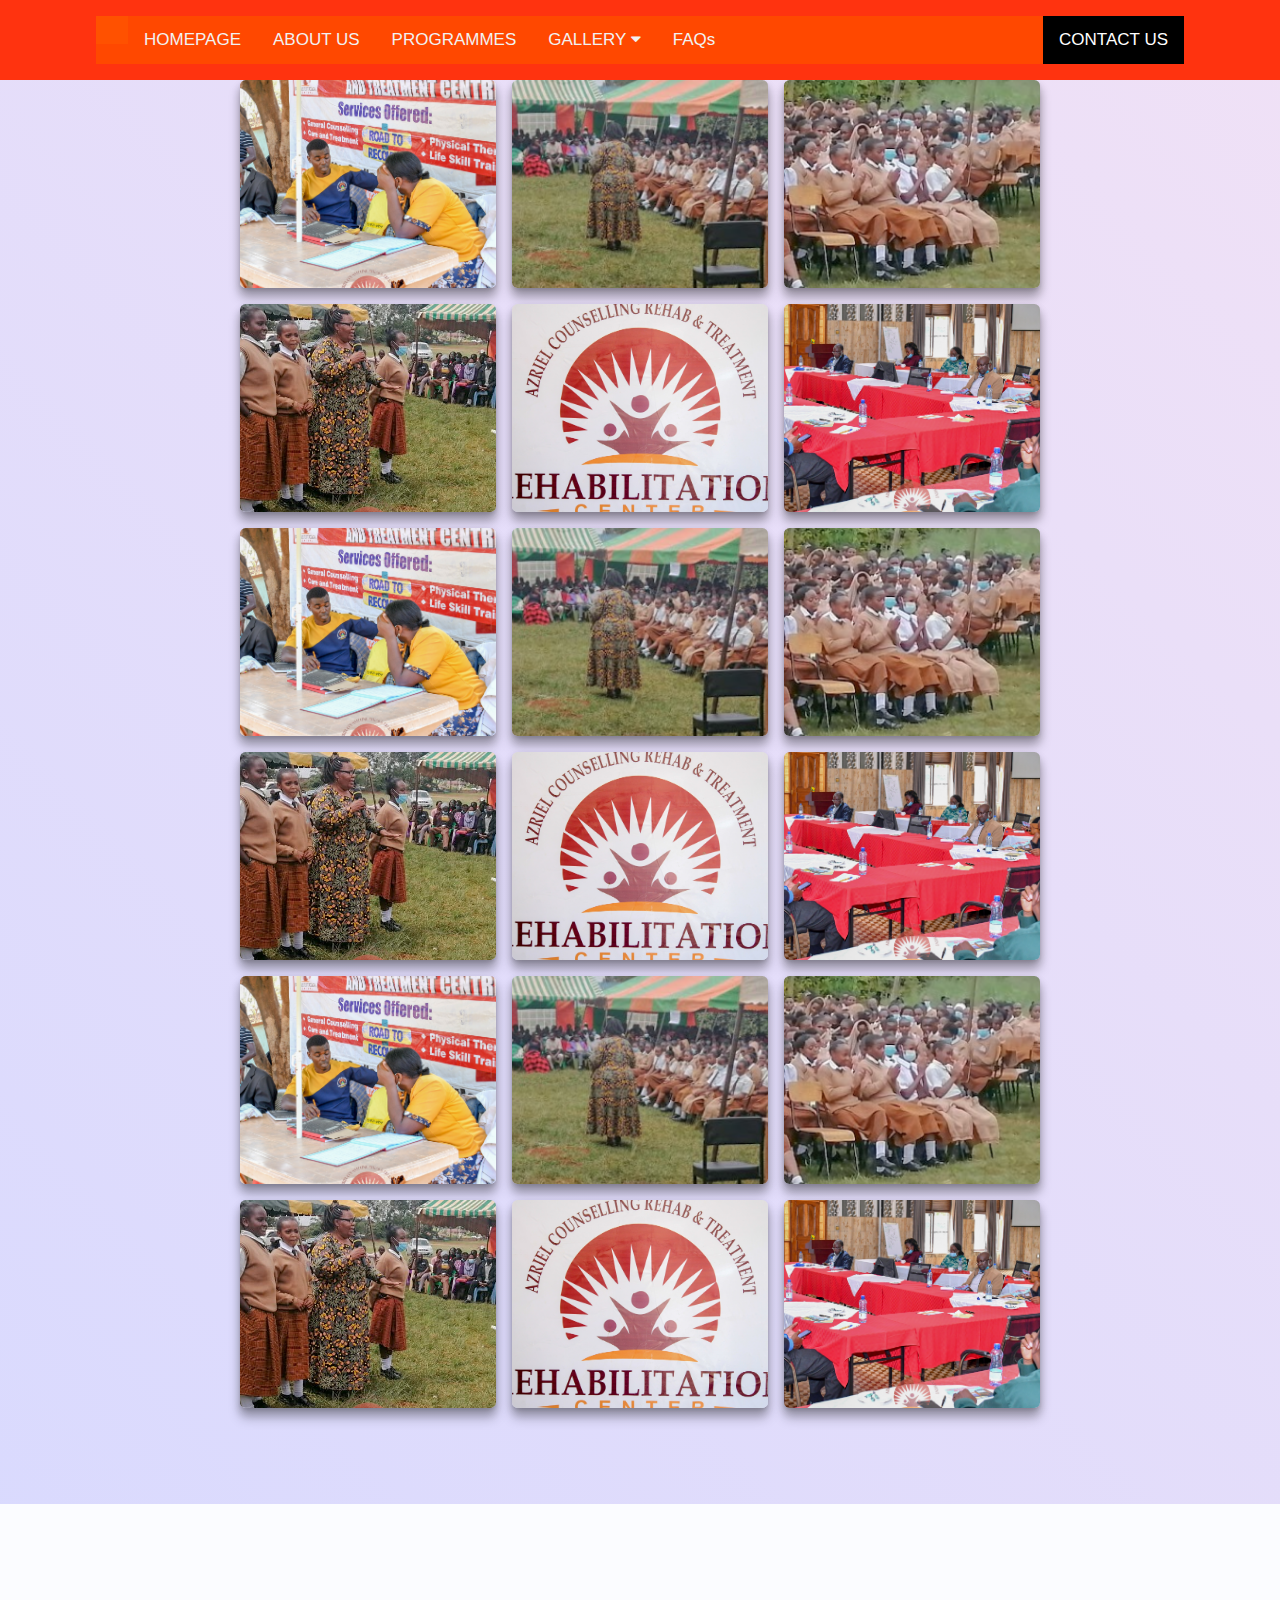
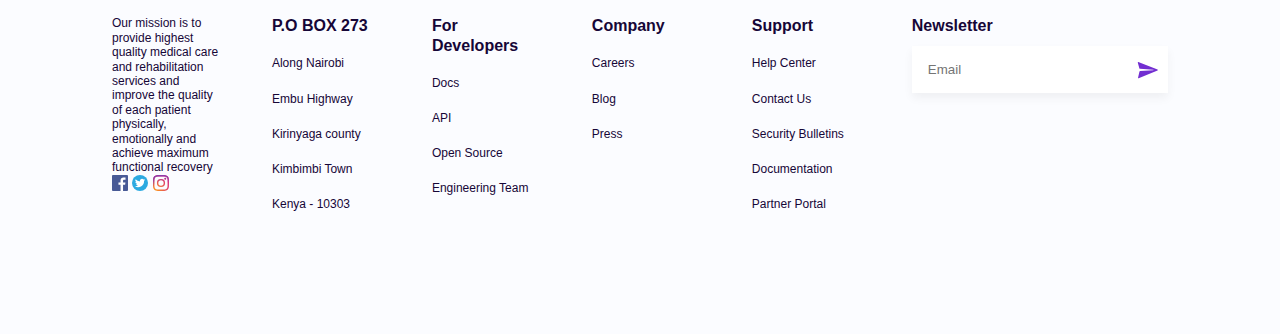
<file: pages/pictorial.html>
<head>
    <link rel="stylesheet" type="text/css" href="../style.css">  
    <script type="text/javascript" src="../script.js"></script> 
    
  </head>
  
  <nav class="nav">
    <head>
      <meta name="viewport" content="width=device-width, initial-scale=1">
      <link rel="stylesheet" href="https://cdnjs.cloudflare.com/ajax/libs/font-awesome/4.7.0/css/font-awesome.min.css">
      <style>
        body {
          margin: 0;
          font-family: Arial, Helvetica, sans-serif;
        }
        
        .topnav {
          overflow: hidden;
          background-color: rgb(255, 72, 0);
        }
        
        .topnav a {
          float: left;
          display: block;
          color: #f2f2f2;
          text-align: center;
          padding: 14px 16px;
          text-decoration: none;
          font-size: 17px;
        }
        
        .topnav a:hover {
          background-color: rgb(221, 221, 221);
          color: hsl(19, 100%, 50%);
        }
        
        .topnav a.split {
      float: right;
      background-color: #000000;
      color: white;
    }
        .topnav a.active {
          background-color: hsl(19, 100%, 50%);
          color: white;
        }
        
        .topnav .icon {
          display: none;
        }
        
        @media screen and (max-width: 600px) {
          .topnav a:not(:first-child) {display: none;}
          .topnav a.icon {
            float: right;
            display: block;
          }
        }
        
        @media screen and (max-width: 600px) {
          .topnav.responsive {position: relative;}
          .topnav.responsive .icon {
            position: absolute;
            right: 0;
            top: 0;
          }
          .topnav.responsive a {
            float: none;
            display: block;
            text-align: left;
          }
          
        }
       
        </style>
      </head>
      <body>
      
        <div class="topnav" id="myTopnav">
          <a href="#home" class="active"></a>
          <a href="../index.html">HOMEPAGE</a>
          <a href="about.html">ABOUT US</a>
          <a href="programme.html">PROGRAMMES</a>
            <a href="gallery.html">GALLERY
            <i class="fa fa-caret-down"></i>
            </a>
          <a href="faq.html">FAQs</a>
          <a href="contact.html" class="split">CONTACT US</a>
          <a href="javascript:void(0);" class="icon" onclick="myFunction()">
            <i class="fa fa-bars"></i>
          </a>
        </div>
     
      
      <script>
      function myFunction() {
        var x = document.getElementById("myTopnav");
        if (x.className === "topnav") {
          x.className += " responsive";
        } else {
          x.className = "topnav";
        }
      }
      </script>
      
        </li>
      </ul>
    </nav>
  


<head>
    <style>
        
*,
*::before,
*::after {
    margin: 0;
    padding: 0;
    box-sizing: border-box;
}   

h1, h2 {
    font: inherit;
}

body {
    font:16px/1.2 'Poppins', sans-serif;
    background: 
    linear-gradient(45deg, hsl(236, 100%, 80%,.4), rgba(205,155,225,.3));
}

.gallery {
    --anim-time--hi: 266ms;
    --anim-time--med: 400ms;
    --anim-time--lo: 600ms;

    display: flex;
    place-content: center;
    max-width: clamp(30rem, 95%, 50rem);
    width: max(22.5rem, 100%);
    min-height: 100vh;
    margin-inline: auto;
    padding: clamp(0px, (30rem  - 100vw) * 9999, 1rem);
   
}

.gallery__content--flow {
    display: flex;
    flex-wrap: wrap;
    gap: 1rem;
}

.gallery__content--flow > *  {
    flex-grow: 1;
    flex-basis: calc((30rem - 100%) * 999);
}

figure {
    display: flex;
    min-width: 14rem;
    max-height: 16rem;
    position: relative;
    border-radius: .35rem;
    box-shadow:
    rgb(40, 40, 40, 0.1) 0px 2px 3px,
    rgb(20, 20, 20, 0.2) 0px 5px 8px,
    rgb(0, 0, 0, 0.25) 0px 10px 12px;
    overflow: hidden;
    transition: transform var(--anim-time--med) ease;
}

figure::before {
    content: '';
    position: absolute;
    inset: 0;
    background: linear-gradient(
        to top,
        hsla(0, 0%, 0%, 0.8) 0%,
        hsla(0, 0%, 0%, 0.7) 12%,
        hsla(0, 0%, 0%, 0.2) 41.6%,
        hsla(0, 0%, 0%, 0.125) 50%,
        hsla(0, 0%, 0%, 0.01) 59.9%,
        hsla(0, 0%, 0%, 0) 100%
    );
    opacity: 0;
    transition-property: opacity, transform;
    transition-duration: var(--anim-time--med), var(--anim-time--med);
    transition-timing-function: ease, ease;
      z-index: 4;
}

.header__caption {
    z-index: 10;
    position: absolute;
    display: inline-flex;
    flex-direction: column;
    align-self: flex-end;
    width: 100%;
    gap: 0.5rem;
    padding: 1rem;
    justify-content: center;
    text-align: center;
    transform: translateY(100%);
    transition: transform var(--anim-time--hi) linear,
    opacity var(--anim-time--hi) linear;
}

figure:hover::before {
    opacity: 0.8;
}

figure:hover .header__caption {
    transform: translateY(0);
    opacity: 1;
}
figure:hover img{
    transform: scale(1);
}
.title {
    color: #fff;
    
}

.title--primary {
    font-size: 1.25rem;
    font-weight: bold;
}

.title--secondary {
    text-transform:uppercase;
    font-weight: bold;
}

img {
    display: block;
    width: 100%;
    object-fit: cover;
    object-position: center;
    height: 100%;
  transform: scale(1.15);
    aspect-ratio: 16 / 13;
    transition: 400ms ease-in-out;
}

    </style>
  </head>

<main class="gallery gallery__content--flow">
    <figure>
        <img src="../pictures/home1.jpg"
            alt="A light brown, long-haired chihuahua sitting next to three rubber duckies. "
            title="Photo by Giacomo Lucarini for Unsplash">
        <figcaption class="header__caption" role="presentation">
            <h1 class="title title--primary">Madam : Miss Miss Mwangi</h1>
            <h2 class="title title--secondary">Founder of Azriel</h2>
        </figcaption>
    </figure>

    <figure>
        <img src="../pictures/school2.png"
            alt="A tabby kitten with green eyes. " title="Photo by Sergey Semin for Unsplash">
        <figcaption class="header__caption" role="presentation">
            <h1 class="title title--primary">Kitten: Reese</h1>
            <h2 class="title title--secondary">8 weeks old</h2>
        </figcaption>
    </figure>

    <figure>
        <img src="../pictures/school3.png"
            alt="A light brown puppy standing on a white and tan woven pet bed. "
            title="Photo by Sergey Semin for Unsplash">
        <figcaption class="header__caption" role="presentation">
            <h1 class="title title--primary">Bunny: Sofia</h1>
            <h2 class="title title--secondary">3 years old</h2>
        </figcaption>
    </figure>
    <figure>
        <img src="../pictures/school1.jpg"
            alt="A light brown puppy standing on a white and tan woven pet bed. "
            title="Photo by Sergey Semin for Unsplash">
        <figcaption class="header__caption" role="presentation">
            <h1 class="title title--primary">Kitten: Katie</h1>
            <h2 class="title title--secondary">1 years old</h2>
        </figcaption>
    </figure>

    <figure>
        <img src="../pictures/al2.jpg"
            alt="A light brown puppy standing on a white and tan woven pet bed. "
            title="Photo by Sergey Semin for Unsplash">
        <figcaption class="header__caption" role="presentation">
            <h1 class="title title--primary">Puppy: Bruce</h1>
            <h2 class="title title--secondary">10 weeks old</h2>
        </figcaption>
    </figure>
    <figure>
        <img src="../pictures/home2.jpg"
            alt="A light brown puppy standing on a white and tan woven pet bed. "
            title="Photo by Sergey Semin for Unsplash">
        <figcaption class="header__caption" role="presentation">
            <h1 class="title title--primary">Bunny: Jeff</h1>
            <h2 class="title title--secondary">2 years old</h2>
        </figcaption>
    </figure>
    <figure>
        <img src="../pictures/home1.jpg"
            alt="A light brown, long-haired chihuahua sitting next to three rubber duckies. "
            title="Photo by Giacomo Lucarini for Unsplash">
        <figcaption class="header__caption" role="presentation">
            <h1 class="title title--primary">Madam : Miss Miss Mwangi</h1>
            <h2 class="title title--secondary">Founder of Azriel</h2>
        </figcaption>
    </figure>

    <figure>
        <img src="../pictures/school2.png"
            alt="A tabby kitten with green eyes. " title="Photo by Sergey Semin for Unsplash">
        <figcaption class="header__caption" role="presentation">
            <h1 class="title title--primary">Kitten: Reese</h1>
            <h2 class="title title--secondary">8 weeks old</h2>
        </figcaption>
    </figure>

    <figure>
        <img src="../pictures/school3.png"
            alt="A light brown puppy standing on a white and tan woven pet bed. "
            title="Photo by Sergey Semin for Unsplash">
        <figcaption class="header__caption" role="presentation">
            <h1 class="title title--primary">Bunny: Sofia</h1>
            <h2 class="title title--secondary">3 years old</h2>
        </figcaption>
    </figure>
    <figure>
        <img src="../pictures/school1.jpg"
            alt="A light brown puppy standing on a white and tan woven pet bed. "
            title="Photo by Sergey Semin for Unsplash">
        <figcaption class="header__caption" role="presentation">
            <h1 class="title title--primary">Kitten: Katie</h1>
            <h2 class="title title--secondary">1 years old</h2>
        </figcaption>
    </figure>

    <figure>
        <img src="../pictures/al2.jpg"
            alt="A light brown puppy standing on a white and tan woven pet bed. "
            title="Photo by Sergey Semin for Unsplash">
        <figcaption class="header__caption" role="presentation">
            <h1 class="title title--primary">Puppy: Bruce</h1>
            <h2 class="title title--secondary">10 weeks old</h2>
        </figcaption>
    </figure>
    <figure>
        <img src="../pictures/home2.jpg"
            alt="A light brown puppy standing on a white and tan woven pet bed. "
            title="Photo by Sergey Semin for Unsplash">
        <figcaption class="header__caption" role="presentation">
            <h1 class="title title--primary">Bunny: Jeff</h1>
            <h2 class="title title--secondary">2 years old</h2>
        </figcaption>
    </figure>
    <figure>
        <img src="../pictures/home1.jpg"
            alt="A light brown, long-haired chihuahua sitting next to three rubber duckies. "
            title="Photo by Giacomo Lucarini for Unsplash">
        <figcaption class="header__caption" role="presentation">
            <h1 class="title title--primary">Madam : Miss Miss Mwangi</h1>
            <h2 class="title title--secondary">Founder of Azriel</h2>
        </figcaption>
    </figure>

    <figure>
        <img src="../pictures/school2.png"
            alt="A tabby kitten with green eyes. " title="Photo by Sergey Semin for Unsplash">
        <figcaption class="header__caption" role="presentation">
            <h1 class="title title--primary">Kitten: Reese</h1>
            <h2 class="title title--secondary">8 weeks old</h2>
        </figcaption>
    </figure>

    <figure>
        <img src="../pictures/school3.png"
            alt="A light brown puppy standing on a white and tan woven pet bed. "
            title="Photo by Sergey Semin for Unsplash">
        <figcaption class="header__caption" role="presentation">
            <h1 class="title title--primary">Bunny: Sofia</h1>
            <h2 class="title title--secondary">3 years old</h2>
        </figcaption>
    </figure>
    <figure>
        <img src="../pictures/school1.jpg"
            alt="A light brown puppy standing on a white and tan woven pet bed. "
            title="Photo by Sergey Semin for Unsplash">
        <figcaption class="header__caption" role="presentation">
            <h1 class="title title--primary">Kitten: Katie</h1>
            <h2 class="title title--secondary">1 years old</h2>
        </figcaption>
    </figure>

    <figure>
        <img src="../pictures/al2.jpg"
            alt="A light brown puppy standing on a white and tan woven pet bed. "
            title="Photo by Sergey Semin for Unsplash">
        <figcaption class="header__caption" role="presentation">
            <h1 class="title title--primary">Puppy: Bruce</h1>
            <h2 class="title title--secondary">10 weeks old</h2>
        </figcaption>
    </figure>
    <figure>
        <img src="../pictures/home2.jpg"
            alt="A light brown puppy standing on a white and tan woven pet bed. "
            title="Photo by Sergey Semin for Unsplash">
        <figcaption class="header__caption" role="presentation">
            <h1 class="title title--primary">Bunny: Jeff</h1>
            <h2 class="title title--secondary">2 years old</h2>
        </figcaption>
    </figure>
</main>
<footer class="footer">
    <div class="flex flex-columns">
      
          <path id="Path_612" data-name="Path 612" d="M1780.065,378.462v13.716l-12,6.857-12-6.858h0Z"
            transform="translate(0 0)" fill="#00c8f0" />
          <path id="Path_613" data-name="Path 613" d="M1768.067,435.321l12,6.857v13.714h0l-12-6.857-12-6.857V428.463Z"
            transform="translate(0 -36.287)" fill="#1563ff" />
          <path id="Path_614" data-name="Path 614" d="M1854.67,485.32v13.713l-12-6.856h0V478.463Z"
            transform="translate(-62.604 -72.572)" fill="#1563ff" />
          <path id="Path_615" data-name="Path 615" d="M1842.669,378.462v0h0v13.714h0l12,6.856v0h0l12,6.856V392.177Z"
            transform="translate(-62.604)" fill="#1563ff" />
          <path id="Path_616" data-name="Path 616" d="M1866.668,428.463v13.716l-12,6.857-12-6.858,12-6.858Z"
            transform="translate(-62.604 -36.287)" fill="#00c8f0" />
          <path id="Path_617" data-name="Path 617" d="M1854.67,485.32l-12,6.857h0V478.463Z"
            transform="translate(-62.604 -72.572)" fill="#0b96f8" />
        </g>
      </svg>
      <small class="mb-6">Our mission is to provide highest quality medical care and rehabilitation services and improve the quality of each patient physically, emotionally and achieve maximum functional recovery</small>
      <div class="social-medias">
        <svg id="facebook-icon" xmlns="http://www.w3.org/2000/svg" width="16" height="16" viewBox="0 0 16 16">
          <path id="Path_687" data-name="Path 687"
            d="M15.117,16A.883.883,0,0,0,16,15.117V.883A.883.883,0,0,0,15.117,0H.883A.883.883,0,0,0,0,.883V15.117A.883.883,0,0,0,.883,16H15.117Z"
            fill="#485a96" />
          <path id="Path_688" data-name="Path 688"
            d="M112.353,53.893V47.7h2.08l.311-2.415h-2.391V43.741c0-.7.194-1.176,1.2-1.176h1.279v-2.16a17.111,17.111,0,0,0-1.863-.1,2.91,2.91,0,0,0-3.106,3.192v1.781h-2.085V47.7h2.085v6.2h2.494Z"
            transform="translate(-101.313 -37.893)" fill="#fff" />
        </svg>
        <svg xmlns="http://www.w3.org/2000/svg" width="16" height="16" viewBox="0 0 16 16">
          <g id="twitter-3" transform="translate(-126.176 -2.014)">
            <circle id="Ellipse_19" data-name="Ellipse 19" cx="8" cy="8" r="8" transform="translate(126.176 2.014)"
              fill="#2daae1" />
            <path id="Path_691" data-name="Path 691"
              d="M242.31,144.3a4.175,4.175,0,0,1-1.2.329,2.1,2.1,0,0,0,.92-1.157,4.179,4.179,0,0,1-1.328.508,2.092,2.092,0,0,0-3.618,1.431,2.116,2.116,0,0,0,.054.477,5.939,5.939,0,0,1-4.311-2.185,2.094,2.094,0,0,0,.647,2.792,2.082,2.082,0,0,1-.947-.261v.026a2.092,2.092,0,0,0,1.678,2.051,2.081,2.081,0,0,1-.551.073,2.123,2.123,0,0,1-.394-.037,2.094,2.094,0,0,0,1.954,1.452,4.211,4.211,0,0,1-3.1.866,5.948,5.948,0,0,0,9.157-5.011q0-.136-.006-.271A4.262,4.262,0,0,0,242.31,144.3Z"
              transform="translate(-103.036 -137.452)" fill="#fff" />
          </g>
        </svg>
        <svg id="instagram-2016" xmlns="http://www.w3.org/2000/svg" xmlns:xlink="http://www.w3.org/1999/xlink"
          width="15.999" height="16" viewBox="0 0 15.999 16">
          <defs>
            <radialGradient id="radial-gradient" cx="0.133" cy="1.005" r="1.305" gradientTransform="translate(0)"
              gradientUnits="objectBoundingBox">
              <stop offset="0.09" stop-color="#fa8f21" />
              <stop offset="0.78" stop-color="#d82d7e" />
            </radialGradient>
            <radialGradient id="radial-gradient-2" cx="0.606" cy="1.05" r="1.029" gradientTransform="translate(0)"
              gradientUnits="objectBoundingBox">
              <stop offset="0.64" stop-color="#8c3aaa" stop-opacity="0" />
              <stop offset="1" stop-color="#8c3aaa" />
            </radialGradient>
          </defs>
          <path id="Path_692" data-name="Path 692"
            d="M5.334,8A2.667,2.667,0,1,1,8,10.667,2.667,2.667,0,0,1,5.334,8M3.892,8A4.108,4.108,0,1,0,8,3.892,4.108,4.108,0,0,0,3.892,8m7.418-4.271a.96.96,0,1,0,.96-.96h0a.96.96,0,0,0-.96.96M4.768,14.512a4.422,4.422,0,0,1-1.486-.275,2.486,2.486,0,0,1-.92-.6,2.468,2.468,0,0,1-.6-.92,4.417,4.417,0,0,1-.275-1.486c-.039-.843-.047-1.1-.047-3.233s.008-2.389.047-3.233a4.451,4.451,0,0,1,.275-1.486,2.486,2.486,0,0,1,.6-.92,2.466,2.466,0,0,1,.92-.6,4.417,4.417,0,0,1,1.486-.275c.843-.039,1.1-.047,3.232-.047s2.389.008,3.233.047a4.451,4.451,0,0,1,1.486.275,2.478,2.478,0,0,1,.92.6,2.478,2.478,0,0,1,.6.92,4.417,4.417,0,0,1,.275,1.486c.039.844.047,1.1.047,3.233s-.008,2.389-.047,3.233a4.438,4.438,0,0,1-.275,1.486,2.649,2.649,0,0,1-1.519,1.518,4.417,4.417,0,0,1-1.486.275c-.843.039-1.1.047-3.233.047s-2.389-.008-3.232-.047M4.7.048A5.866,5.866,0,0,0,2.76.42a3.924,3.924,0,0,0-1.417.923A3.909,3.909,0,0,0,.42,2.76,5.868,5.868,0,0,0,.048,4.7C.009,5.555,0,5.827,0,8s.009,2.445.048,3.3A5.867,5.867,0,0,0,.42,13.24a3.911,3.911,0,0,0,.923,1.417,3.933,3.933,0,0,0,1.417.923,5.871,5.871,0,0,0,1.942.372C5.555,15.99,5.827,16,8,16s2.445-.009,3.3-.048a5.867,5.867,0,0,0,1.942-.372,4.09,4.09,0,0,0,2.34-2.34,5.851,5.851,0,0,0,.372-1.942C15.99,10.445,16,10.173,16,8s-.009-2.445-.048-3.3A5.866,5.866,0,0,0,15.58,2.76a3.934,3.934,0,0,0-.923-1.417A3.915,3.915,0,0,0,13.241.42,5.858,5.858,0,0,0,11.3.048C10.446.01,10.173,0,8,0S5.555.009,4.7.048"
            fill="url(#radial-gradient)" />
          <path id="Path_693" data-name="Path 693"
            d="M5.334,8A2.667,2.667,0,1,1,8,10.667,2.667,2.667,0,0,1,5.334,8M3.892,8A4.108,4.108,0,1,0,8,3.892,4.108,4.108,0,0,0,3.892,8m7.418-4.271a.96.96,0,1,0,.96-.96h0a.96.96,0,0,0-.96.96M4.768,14.512a4.422,4.422,0,0,1-1.486-.275,2.486,2.486,0,0,1-.92-.6,2.468,2.468,0,0,1-.6-.92,4.417,4.417,0,0,1-.275-1.486c-.039-.843-.047-1.1-.047-3.233s.008-2.389.047-3.233a4.451,4.451,0,0,1,.275-1.486,2.486,2.486,0,0,1,.6-.92,2.466,2.466,0,0,1,.92-.6,4.417,4.417,0,0,1,1.486-.275c.843-.039,1.1-.047,3.232-.047s2.389.008,3.233.047a4.451,4.451,0,0,1,1.486.275,2.478,2.478,0,0,1,.92.6,2.478,2.478,0,0,1,.6.92,4.417,4.417,0,0,1,.275,1.486c.039.844.047,1.1.047,3.233s-.008,2.389-.047,3.233a4.438,4.438,0,0,1-.275,1.486,2.649,2.649,0,0,1-1.519,1.518,4.417,4.417,0,0,1-1.486.275c-.843.039-1.1.047-3.233.047s-2.389-.008-3.232-.047M4.7.048A5.866,5.866,0,0,0,2.76.42a3.924,3.924,0,0,0-1.417.923A3.909,3.909,0,0,0,.42,2.76,5.868,5.868,0,0,0,.048,4.7C.009,5.555,0,5.827,0,8s.009,2.445.048,3.3A5.867,5.867,0,0,0,.42,13.24a3.911,3.911,0,0,0,.923,1.417,3.933,3.933,0,0,0,1.417.923,5.871,5.871,0,0,0,1.942.372C5.555,15.99,5.827,16,8,16s2.445-.009,3.3-.048a5.867,5.867,0,0,0,1.942-.372,4.09,4.09,0,0,0,2.34-2.34,5.851,5.851,0,0,0,.372-1.942C15.99,10.445,16,10.173,16,8s-.009-2.445-.048-3.3A5.866,5.866,0,0,0,15.58,2.76a3.934,3.934,0,0,0-.923-1.417A3.915,3.915,0,0,0,13.241.42,5.858,5.858,0,0,0,11.3.048C10.446.01,10.173,0,8,0S5.555.009,4.7.048"
            fill="url(#radial-gradient-2)" />
        </svg>

      </div>
    </div>
    <div class="flex flex-columns">
      <p>P.O BOX 273</p>
      <small>Along Nairobi</small>
      <small>Embu Highway</small>
      <small>Kirinyaga county</small>
      <small>Kimbimbi Town</small>
      <small>Kenya - 10303</small>
    </div>
    <div class="flex flex-columns">
      <p>For Developers</p>
      <small>Docs</small>
      <small>API</small>
      <small>Open Source</small>
      <small>Engineering Team</small>
    </div>
    <div class="flex flex-columns">
      <p>Company</p>
      <small>Careers</small>
      <small>Blog</small>
      <small>Press</small>
    </div>
    <div class="flex flex-columns">
      <p>Support</p>
      <small>Help Center</small>
      <small>Contact Us</small>
      <small>Security Bulletins</small>
      <small>Documentation</small>
      <small>Partner Portal</small>
    </div>
    <div class="flex flex-columns newsletter">
      <p>Newsletter</p>
      <div class="flex items-center newsletter__form">
        <input type="text" placeholder="Email">
        <button class="flex items-center justify-center">
          <svg xmlns="http://www.w3.org/2000/svg" width="28.01" height="28.01" viewBox="0 0 28.01 28.01">
            <path id="Icon_ionic-ios-send" data-name="Icon ionic-ios-send"
              d="M23.686,4.547,4.748,12.8a.434.434,0,0,0,.015.789l5.123,2.894a.826.826,0,0,0,.944-.093l10.1-8.708c.067-.057.227-.165.289-.1s-.036.222-.093.289l-8.739,9.843a.823.823,0,0,0-.083.985l3.348,5.37a.436.436,0,0,0,.784-.01L24.268,5.12A.434.434,0,0,0,23.686,4.547Z"
              transform="translate(14.005 -6.368) rotate(45)" fill="#722ed1" />
          </svg>
        </button>
      </div>
    </div>
  </footer>
</file>
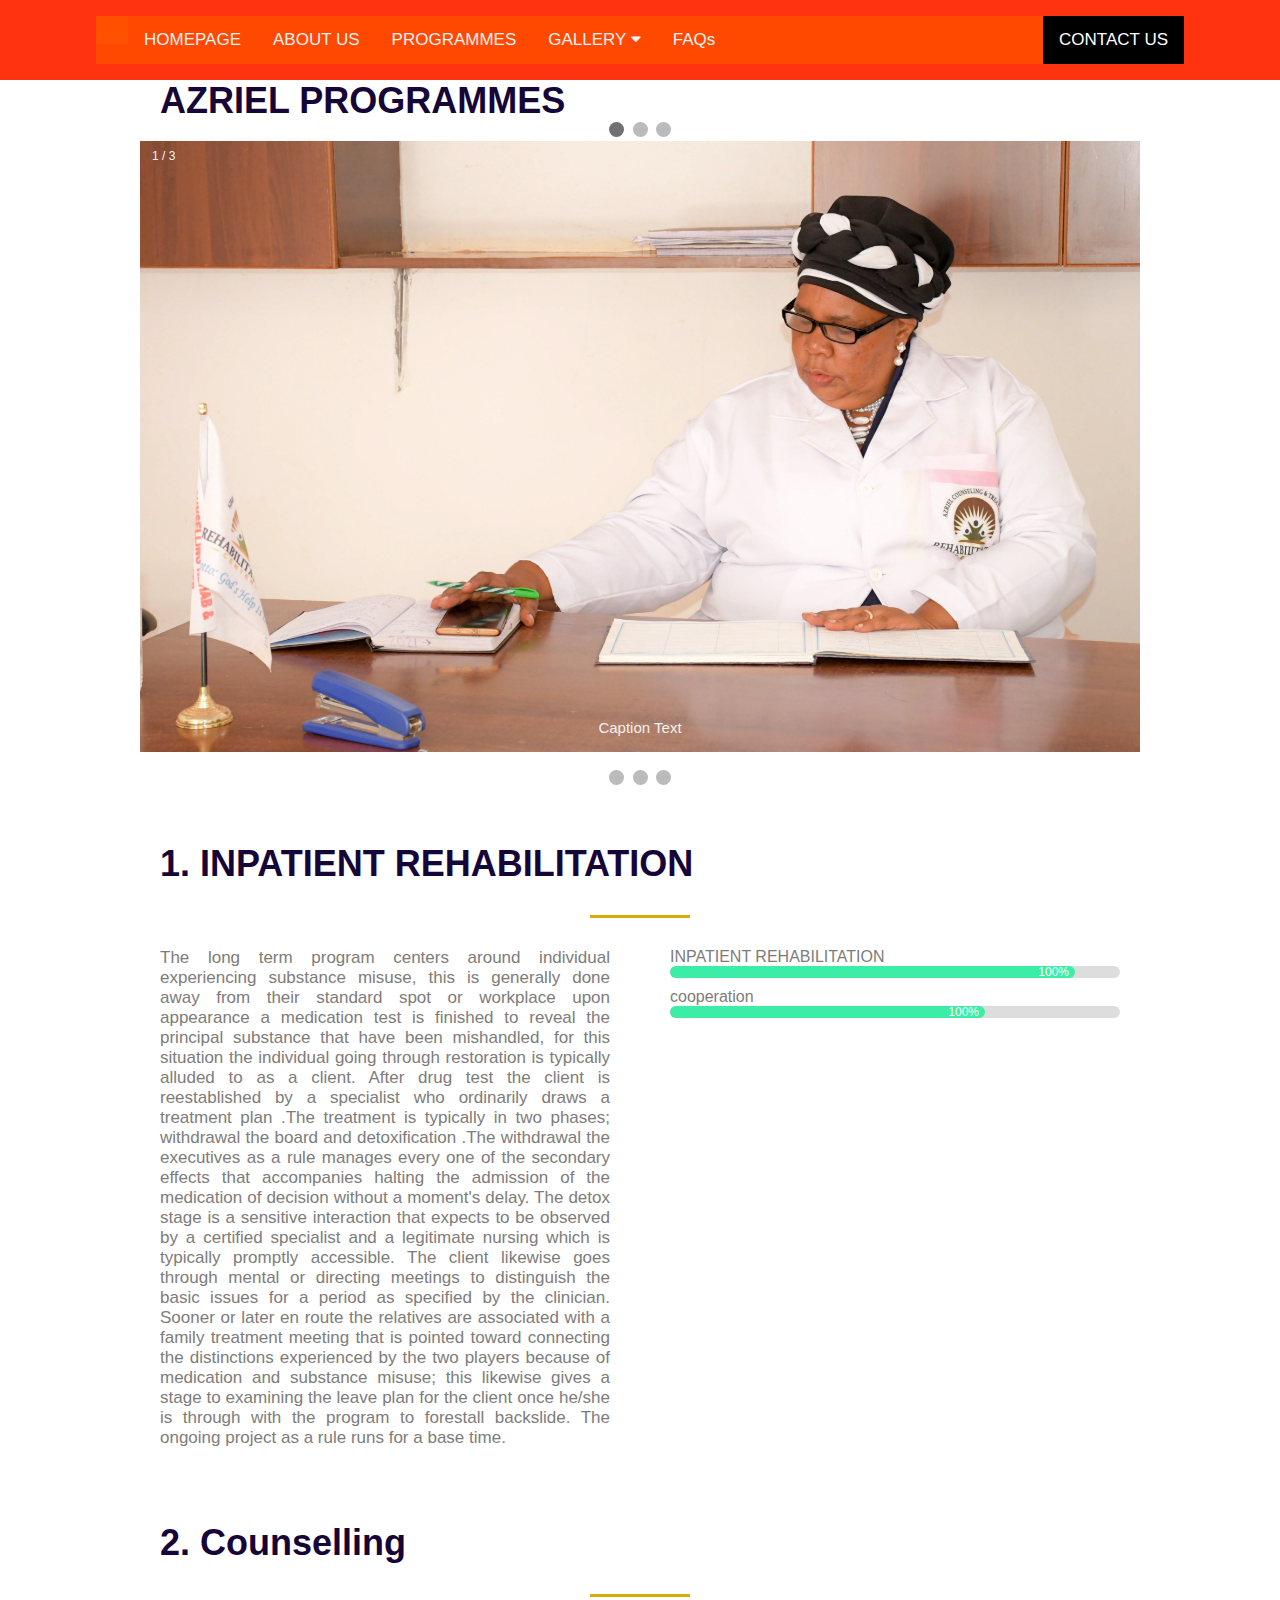
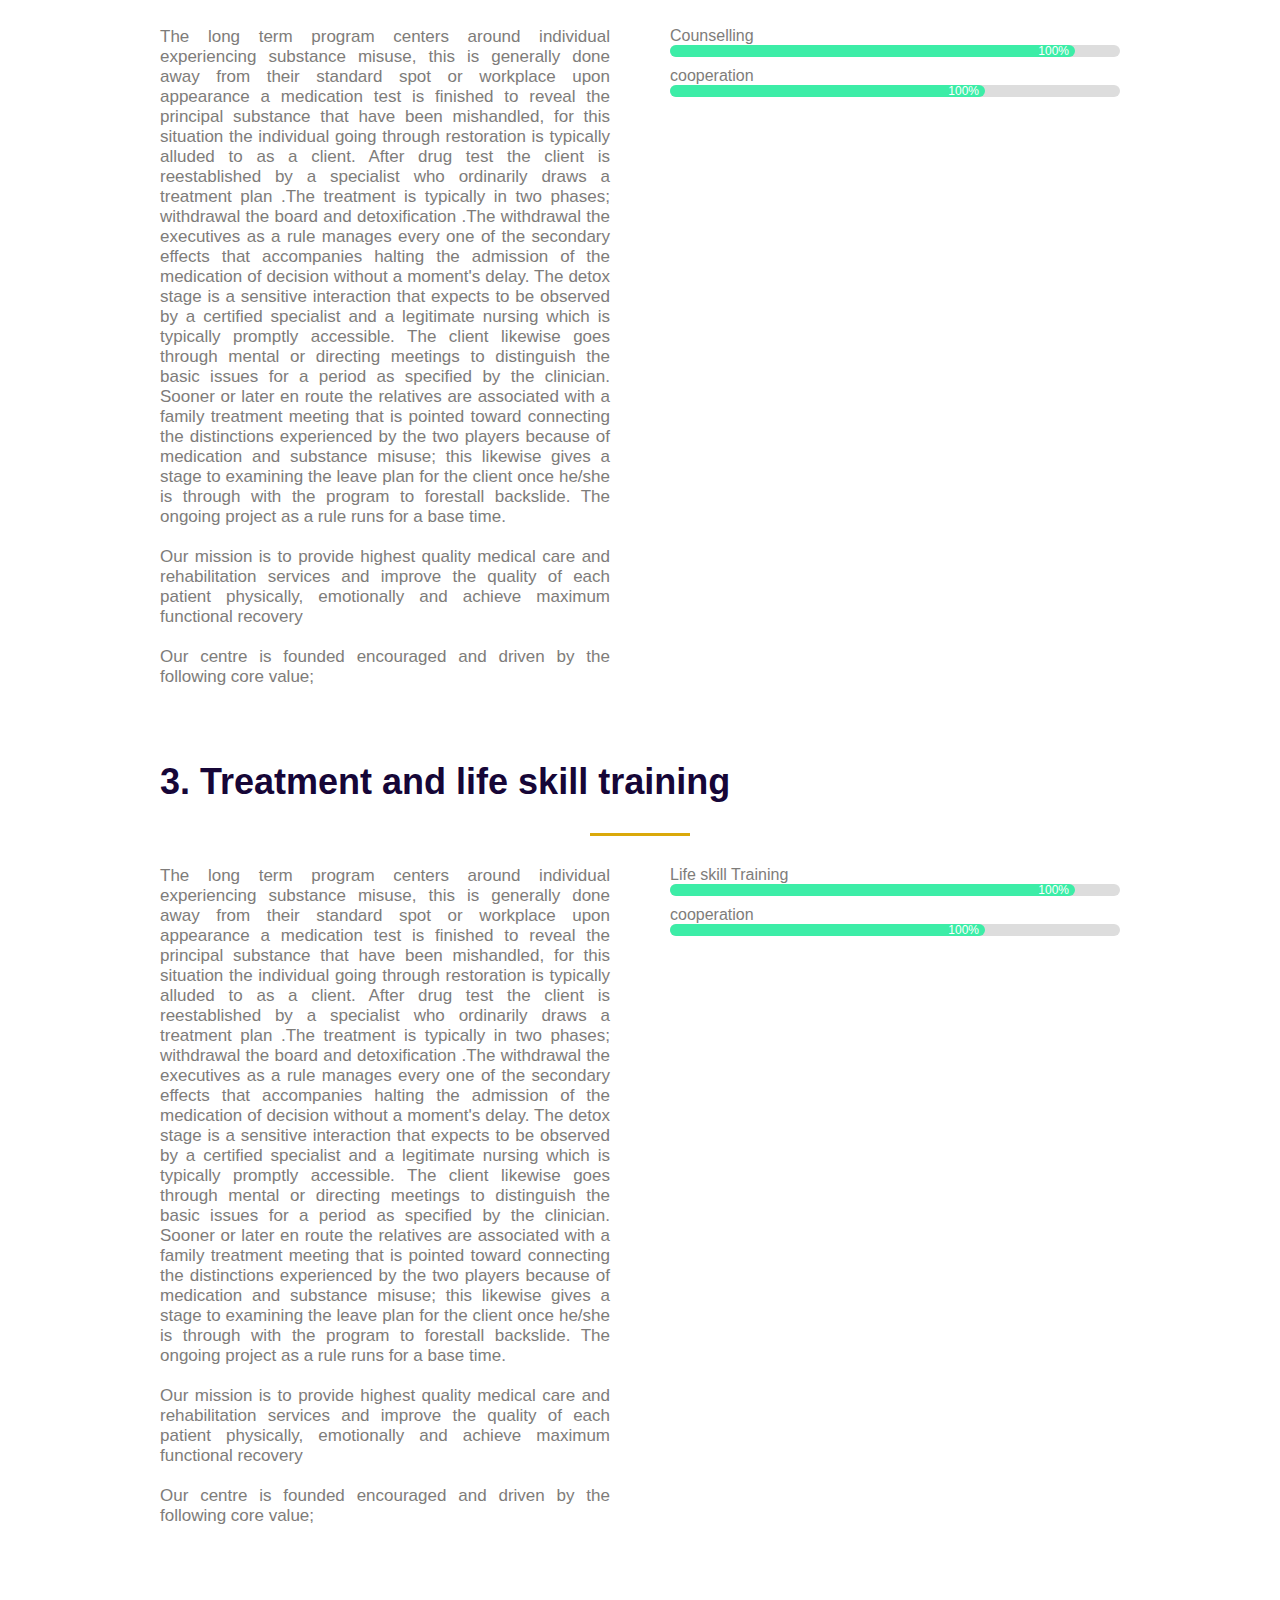
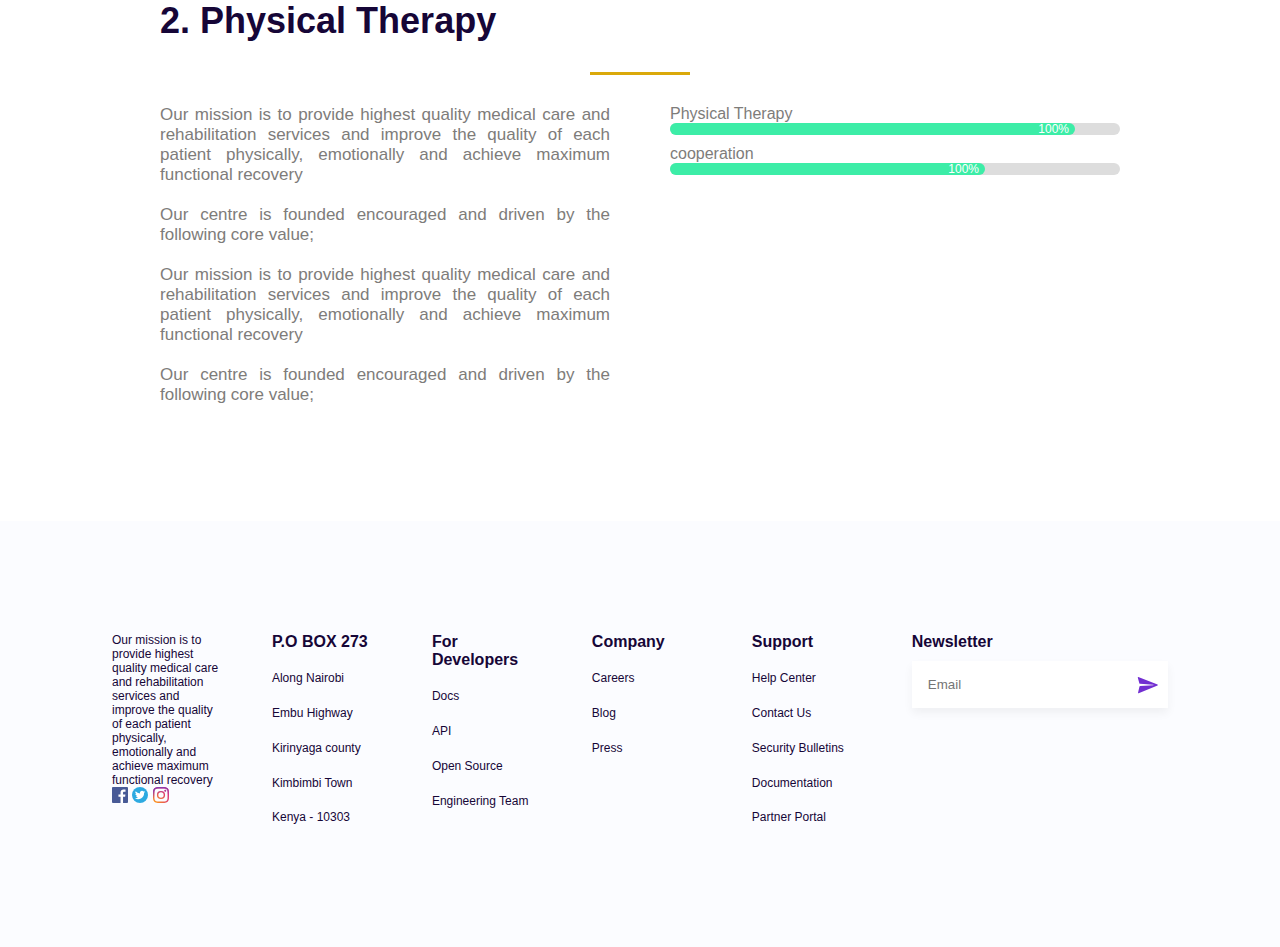
<file: pages/programme.html>
<head>
    <link rel="stylesheet" type="text/css" href="../style.css">  
    
    <script type="text/javascript" src="../script.js"></script> 
    
  </head>
  
  <nav class="nav">
    <head>
      <meta name="viewport" content="width=device-width, initial-scale=1">
      <link rel="stylesheet" href="https://cdnjs.cloudflare.com/ajax/libs/font-awesome/4.7.0/css/font-awesome.min.css">
      <style>
        body {
          margin: 0;
          font-family: Arial, Helvetica, sans-serif;
        }
        
        .topnav {
          overflow: hidden;
          background-color: rgb(255, 72, 0);
        }
        
        .topnav a {
          float: left;
          display: block;
          color: #f2f2f2;
          text-align: center;
          padding: 14px 16px;
          text-decoration: none;
          font-size: 17px;
        }
        
        .topnav a:hover {
          background-color: rgb(221, 221, 221);
          color: hsl(19, 100%, 50%);
        }
        
        .topnav a.split {
      float: right;
      background-color: #000000;
      color: white;
    }
        .topnav a.active {
          background-color: hsl(19, 100%, 50%);
          color: white;
        }
        
        .topnav .icon {
          display: none;
        }
        
        @media screen and (max-width: 600px) {
          .topnav a:not(:first-child) {display: none;}
          .topnav a.icon {
            float: right;
            display: block;
          }
        }
        
        @media screen and (max-width: 600px) {
          .topnav.responsive {position: relative;}
          .topnav.responsive .icon {
            position: absolute;
            right: 0;
            top: 0;
          }
          .topnav.responsive a {
            float: none;
            display: block;
            text-align: left;
          }
          
        }
       
        </style>
      </head>
      <body>
      
        <div class="topnav" id="myTopnav">
          <a href="#home" class="active"></a>
          <a href="../index.html">HOMEPAGE</a>
          <a href="about.html">ABOUT US</a>
          <a href="programme.html">PROGRAMMES</a>
            <a href="gallery.html">GALLERY
            <i class="fa fa-caret-down"></i>
            </a>
          <a href="faq.html">FAQs</a>
          <a href="contact.html" class="split">CONTACT US</a>
          <a href="javascript:void(0);" class="icon" onclick="myFunction()">
            <i class="fa fa-bars"></i>
          </a>
        </div>
     
      
      <script>
      function myFunction() {
        var x = document.getElementById("myTopnav");
        if (x.className === "topnav") {
          x.className += " responsive";
        } else {
          x.className = "topnav";
        }
      }
      </script>
      
        </li>
      </ul>
    </nav>
    <head>
      <meta name="viewport" content="width=device-width, initial-scale=1">
      <style>
      * {box-sizing: border-box;}
      body {font-family: Verdana, sans-serif;}
      .mySlides {display: none;}
      img {vertical-align: middle;}
      
      /* Slideshow container */
      .slideshow-container {
        max-width: 1000px;
        position: relative;
        margin: auto;
      }
      
      /* Caption text */
      .text {
        color: #f2f2f2;
        font-size: 15px;
        padding: 8px 12px;
        position: absolute;
        bottom: 8px;
        width: 100%;
        text-align: center;
      }
      
      /* Number text (1/3 etc) */
      .numbertext {
        color: #f2f2f2;
        font-size: 12px;
        padding: 8px 12px;
        position: absolute;
        top: 0;
      }
      
      /* The dots/bullets/indicators */
      .dot {
        height: 15px;
        width: 15px;
        margin: 0 2px;
        background-color: #bbb;
        border-radius: 50%;
        display: inline-block;
        transition: background-color 0.6s ease;
      }
      
      .active {
        background-color: #717171;
      }
      
      /* Fading animation */
      .fade {
        animation-name: fade;
        animation-duration: 1.5s;
      }
      
      @keyframes fade {
        from {opacity: .4} 
        to {opacity: 1}
      }
      
      /* On smaller screens, decrease text size */
      @media only screen and (max-width: 300px) {
        .text {font-size: 11px}
      }
      </style>
      </head>
      <body>
        <div class="about-section">
          <div class="inner-width">
        <h2>AZRIEL PROGRAMMES</h2>
        </div></div>
        <div style="text-align:center">
          <span class="dot"></span> 
          <span class="dot"></span> 
          <span class="dot"></span> 
        </div>


      <div class="slideshow-container">
      
      <div class="mySlides fade">
        <div class="numbertext">1 / 3</div>
        <img src="../pictures/al1.jpg" style="width:100%">
        <div class="text">Caption Text</div>
      </div>
      
      <div class="mySlides fade">
        <div class="numbertext">2 / 3</div>
        <img src="../pictures/al1.jpg" style="width:100%">
        <div class="text">Caption Two</div>
      </div>
      
      <div class="mySlides fade">
        <div class="numbertext">3 / 3</div>
        <img src="../pictures/al3.jpg" style="width:100%">
        <div class="text">Caption Three</div>
      </div>
      

      
      </div>
      <br>
      <div style="text-align:center">
        <span class="dot"></span> 
        <span class="dot"></span> 
        <span class="dot"></span> 
      </div>
     
      
      <script>
      let slideIndex = 0;
      showSlides();
      
      function showSlides() {
        let i;
        let slides = document.getElementsByClassName("mySlides");
        let dots = document.getElementsByClassName("dot");
        for (i = 0; i < slides.length; i++) {
          slides[i].style.display = "none";  
        }
        slideIndex++;
        if (slideIndex > slides.length) {slideIndex = 1}    
        for (i = 0; i < dots.length; i++) {
          dots[i].className = dots[i].className.replace(" active", "");
        }
        slides[slideIndex-1].style.display = "block";  
        dots[slideIndex-1].className += " active";
        setTimeout(showSlides, 5000); // Change image every 2 seconds
      }
      </script>





  
    <head>
      <meta charset="utf-8">
      <title></title>
      <style>

 


.inner-width{
  max-width: 1000px;
  overflow: hidden;
  padding: 0 20px;
  margin: auto;
}
.about-section h1{
  text-align: center;
}
.border{
  width: 100px;
  height: 3px;
  background: #daa90a;
  margin: 30px auto;
}
.about-section-row{
  display: flex;
  flex-wrap: wrap;
}
.about-section-col{
  flex: 50%;
}
.about{
  padding-right: 30px;
}
.about p{
  text-align: justify;
  margin-bottom: 20px;
  color: #7E7C7A;
  font-size: 17px;
}
.about a{
  display: inline-block;
  color: #7E7C7A;
  text-decoration: none;
  border: 2px solid #3CEDA7;
  border-radius: 24px;
  padding: 8px 40px;
  transition: 0.4s linear;
}
.about a:hover{
  color: #fff;
  background: #3CEDA7;
}
.skills{
  padding-left: 30px;
}
.skill{
  margin-bottom: 10px;
}
.title{
  color: #7E7C7A
}
.progress{
  width: 100%;
  height: 12px;
  background: #ddd;
  border-radius: 12px;
}
.progress-bar{
  height: 12px;
  background: #3CEDA7;
  border-radius: 12px;
}
.p1{
  width: 90%;
}
.p2{
  width: 70%;
}
.p3{
  width: 50%;
}
.progress-bar span{
  float: right;
  margin-right: 6px;
  line-height: 13px;
  color: #fff;
  font-size: 12px;
}
@media screen and (max-width:700px) {
  .about-section-col{
    flex: 100%;
    margin: 10px 0;
  }
  .about,.skills{
    padding: 0;
  }
  .about{
    text-align: center;
  }
}
      </style>
      <meta name="viewport" content="width=device-width, initial-sclae=1.0">
   
   
    </head>
    <body>
        <div class="about-section">
          <div class="inner-width">
            
            <br>
            <br>
            <br>
            <h2>1. INPATIENT REHABILITATION</h2>
            <div class="border"></div>
            <div class="about-section-row">
              <div class="about-section-col">
                <div class="about">
                  <p>The long term program centers around individual experiencing substance misuse, this is generally done away from their standard spot or workplace upon appearance a medication test is finished to reveal the principal substance that have been mishandled, for this situation the individual going through restoration is typically alluded to as a client. After drug test the client is reestablished by a specialist who ordinarily draws a treatment plan .The treatment is typically in two phases; withdrawal the board and detoxification .The withdrawal the executives as a rule manages every one of the secondary effects that accompanies halting the admission of the medication of decision without a moment's delay. The detox stage is a sensitive interaction that expects to be observed by a certified specialist and a legitimate nursing which is typically promptly accessible.
                    The client likewise goes through mental or directing meetings to distinguish the basic issues for a period as specified by the clinician. Sooner or later en route the relatives are associated with a family treatment meeting that
                    is pointed toward connecting the distinctions experienced by the two players because of medication and substance misuse; this likewise gives a stage to examining the leave plan for the client once he/she is through with the program to forestall backslide. The ongoing project as a rule runs for a base time.
                
                </p>
                </div>
              </div>
              <div class="about-section-col">
                <div class="skills">
                  <div class="skill">
                    <div class="title">INPATIENT REHABILITATION</div>
                    <div class="progress">
                      <div class="progress-bar p1"><span>100%</span></div>
                    </div>
                  </div>
   
                  <div class="skill">
                    <div class="title">cooperation</div>
                    <div class="progress">
                      <div class="progress-bar p2"><span>100%</span></div>
                    </div>
                  </div>
                  </div>
                </div>
              </div>
            </div>
          </div>
  
          <div class="about-section">
            <div class="inner-width">
              
              <br>
              <br>
              <br>
              <h2>2. Counselling</h2>
              <div class="border"></div>
              <div class="about-section-row">
                <div class="about-section-col">
                  <div class="about">
                    <p>The long term program centers around individual experiencing substance misuse, this is generally done away from their standard spot or workplace upon appearance a medication test is finished to reveal the principal substance that have been mishandled, for this situation the individual going through restoration is typically alluded to as a client. After drug test the client is reestablished by a specialist who ordinarily draws a treatment plan .The treatment is typically in two phases; withdrawal the board and detoxification .The withdrawal the executives as a rule manages every one of the secondary effects that accompanies halting the admission of the medication of decision without a moment's delay. The detox stage is a sensitive interaction that expects to be observed by a certified specialist and a legitimate nursing which is typically promptly accessible.
                      The client likewise goes through mental or directing meetings to distinguish the basic issues for a period as specified by the clinician. Sooner or later en route the relatives are associated with a family treatment meeting that
                      is pointed toward connecting the distinctions experienced by the two players because of medication and substance misuse; this likewise gives a stage to examining the leave plan for the client once he/she is through with the program to forestall backslide. The ongoing project as a rule runs for a base time.
                  
                  </p>
                  <p>Our mission is to provide highest quality medical care and rehabilitation services and improve the quality of each patient physically, emotionally and achieve maximum functional recovery</p>
<p>Our centre is founded encouraged and driven by the following core value;</p>

                  </div>
                </div>
                <div class="about-section-col">
                  <div class="skills">
                    <div class="skill">
                      <div class="title">Counselling</div>
                      <div class="progress">
                        <div class="progress-bar p1"><span>100%</span></div>
                      </div>
                    </div>
     
                    <div class="skill">
                      <div class="title">cooperation</div>
                      <div class="progress">
                        <div class="progress-bar p2"><span>100%</span></div>
                      </div>
                    </div>
                    </div>
                  </div>
                </div>
              </div>
            </div>
  
            <div class="about-section">
              <div class="inner-width">
                
                <br>
                <br>
                <br>
                <h2>3. Treatment and life skill training</h2>
                <div class="border"></div>
                <div class="about-section-row">
                  <div class="about-section-col">
                    <div class="about">
                      <p>The long term program centers around individual experiencing substance misuse, this is generally done away from their standard spot or workplace upon appearance a medication test is finished to reveal the principal substance that have been mishandled, for this situation the individual going through restoration is typically alluded to as a client. After drug test the client is reestablished by a specialist who ordinarily draws a treatment plan .The treatment is typically in two phases; withdrawal the board and detoxification .The withdrawal the executives as a rule manages every one of the secondary effects that accompanies halting the admission of the medication of decision without a moment's delay. The detox stage is a sensitive interaction that expects to be observed by a certified specialist and a legitimate nursing which is typically promptly accessible.
                        The client likewise goes through mental or directing meetings to distinguish the basic issues for a period as specified by the clinician. Sooner or later en route the relatives are associated with a family treatment meeting that
                        is pointed toward connecting the distinctions experienced by the two players because of medication and substance misuse; this likewise gives a stage to examining the leave plan for the client once he/she is through with the program to forestall backslide. The ongoing project as a rule runs for a base time.
                    
                    </p>
                    <p>Our mission is to provide highest quality medical care and rehabilitation services and improve the quality of each patient physically, emotionally and achieve maximum functional recovery</p>
  <p>Our centre is founded encouraged and driven by the following core value;</p>
  
                    </div>
                  </div>
                  <div class="about-section-col">
                    <div class="skills">
                      <div class="skill">
                        <div class="title">Life skill Training</div>
                        <div class="progress">
                          <div class="progress-bar p1"><span>100%</span></div>
                        </div>
                      </div>
       
                      <div class="skill">
                        <div class="title">cooperation</div>
                        <div class="progress">
                          <div class="progress-bar p2"><span>100%</span></div>
                        </div>
                      </div>
                      </div>
                    </div>
                  </div>
                </div>
              </div>
  
              <div class="about-section">
                <div class="inner-width">
                  
                  <br>
                  <br>
                  <br>
                  <h2>2. Physical Therapy</h2>
                  <div class="border"></div>
                  <div class="about-section-row">
                    <div class="about-section-col">
                      <div class="about">
                        <p>Our mission is to provide highest quality medical care and rehabilitation services and improve the quality of each patient physically, emotionally and achieve maximum functional recovery</p>
<p>Our centre is founded encouraged and driven by the following core value;</p>


                      </p>
                      <p>Our mission is to provide highest quality medical care and rehabilitation services and improve the quality of each patient physically, emotionally and achieve maximum functional recovery</p>
    <p>Our centre is founded encouraged and driven by the following core value;</p>
    
                      </div>
                    </div>
                    <div class="about-section-col">
                      <div class="skills">
                        <div class="skill">
                          <div class="title">Physical Therapy</div>
                          <div class="progress">
                            <div class="progress-bar p1"><span>100%</span></div>
                          </div>
                        </div>
         
                        <div class="skill">
                          <div class="title">cooperation</div>
                          <div class="progress">
                            <div class="progress-bar p2"><span>100%</span></div>
                          </div>
                        </div>
                        </div>
                      </div>
                    </div>
                  </div>
                </div>
      
                <footer class="footer">
                  <div class="flex flex-columns">
                    
                        <path id="Path_612" data-name="Path 612" d="M1780.065,378.462v13.716l-12,6.857-12-6.858h0Z"
                          transform="translate(0 0)" fill="#00c8f0" />
                        <path id="Path_613" data-name="Path 613" d="M1768.067,435.321l12,6.857v13.714h0l-12-6.857-12-6.857V428.463Z"
                          transform="translate(0 -36.287)" fill="#1563ff" />
                        <path id="Path_614" data-name="Path 614" d="M1854.67,485.32v13.713l-12-6.856h0V478.463Z"
                          transform="translate(-62.604 -72.572)" fill="#1563ff" />
                        <path id="Path_615" data-name="Path 615" d="M1842.669,378.462v0h0v13.714h0l12,6.856v0h0l12,6.856V392.177Z"
                          transform="translate(-62.604)" fill="#1563ff" />
                        <path id="Path_616" data-name="Path 616" d="M1866.668,428.463v13.716l-12,6.857-12-6.858,12-6.858Z"
                          transform="translate(-62.604 -36.287)" fill="#00c8f0" />
                        <path id="Path_617" data-name="Path 617" d="M1854.67,485.32l-12,6.857h0V478.463Z"
                          transform="translate(-62.604 -72.572)" fill="#0b96f8" />
                      </g>
                    </svg>
                    <small class="mb-6">Our mission is to provide highest quality medical care and rehabilitation services and improve the quality of each patient physically, emotionally and achieve maximum functional recovery</small>
                    <div class="social-medias">
                      <svg id="facebook-icon" xmlns="http://www.w3.org/2000/svg" width="16" height="16" viewBox="0 0 16 16">
                        <path id="Path_687" data-name="Path 687"
                          d="M15.117,16A.883.883,0,0,0,16,15.117V.883A.883.883,0,0,0,15.117,0H.883A.883.883,0,0,0,0,.883V15.117A.883.883,0,0,0,.883,16H15.117Z"
                          fill="#485a96" />
                        <path id="Path_688" data-name="Path 688"
                          d="M112.353,53.893V47.7h2.08l.311-2.415h-2.391V43.741c0-.7.194-1.176,1.2-1.176h1.279v-2.16a17.111,17.111,0,0,0-1.863-.1,2.91,2.91,0,0,0-3.106,3.192v1.781h-2.085V47.7h2.085v6.2h2.494Z"
                          transform="translate(-101.313 -37.893)" fill="#fff" />
                      </svg>
                      <svg xmlns="http://www.w3.org/2000/svg" width="16" height="16" viewBox="0 0 16 16">
                        <g id="twitter-3" transform="translate(-126.176 -2.014)">
                          <circle id="Ellipse_19" data-name="Ellipse 19" cx="8" cy="8" r="8" transform="translate(126.176 2.014)"
                            fill="#2daae1" />
                          <path id="Path_691" data-name="Path 691"
                            d="M242.31,144.3a4.175,4.175,0,0,1-1.2.329,2.1,2.1,0,0,0,.92-1.157,4.179,4.179,0,0,1-1.328.508,2.092,2.092,0,0,0-3.618,1.431,2.116,2.116,0,0,0,.054.477,5.939,5.939,0,0,1-4.311-2.185,2.094,2.094,0,0,0,.647,2.792,2.082,2.082,0,0,1-.947-.261v.026a2.092,2.092,0,0,0,1.678,2.051,2.081,2.081,0,0,1-.551.073,2.123,2.123,0,0,1-.394-.037,2.094,2.094,0,0,0,1.954,1.452,4.211,4.211,0,0,1-3.1.866,5.948,5.948,0,0,0,9.157-5.011q0-.136-.006-.271A4.262,4.262,0,0,0,242.31,144.3Z"
                            transform="translate(-103.036 -137.452)" fill="#fff" />
                        </g>
                      </svg>
                      <svg id="instagram-2016" xmlns="http://www.w3.org/2000/svg" xmlns:xlink="http://www.w3.org/1999/xlink"
                        width="15.999" height="16" viewBox="0 0 15.999 16">
                        <defs>
                          <radialGradient id="radial-gradient" cx="0.133" cy="1.005" r="1.305" gradientTransform="translate(0)"
                            gradientUnits="objectBoundingBox">
                            <stop offset="0.09" stop-color="#fa8f21" />
                            <stop offset="0.78" stop-color="#d82d7e" />
                          </radialGradient>
                          <radialGradient id="radial-gradient-2" cx="0.606" cy="1.05" r="1.029" gradientTransform="translate(0)"
                            gradientUnits="objectBoundingBox">
                            <stop offset="0.64" stop-color="#8c3aaa" stop-opacity="0" />
                            <stop offset="1" stop-color="#8c3aaa" />
                          </radialGradient>
                        </defs>
                        <path id="Path_692" data-name="Path 692"
                          d="M5.334,8A2.667,2.667,0,1,1,8,10.667,2.667,2.667,0,0,1,5.334,8M3.892,8A4.108,4.108,0,1,0,8,3.892,4.108,4.108,0,0,0,3.892,8m7.418-4.271a.96.96,0,1,0,.96-.96h0a.96.96,0,0,0-.96.96M4.768,14.512a4.422,4.422,0,0,1-1.486-.275,2.486,2.486,0,0,1-.92-.6,2.468,2.468,0,0,1-.6-.92,4.417,4.417,0,0,1-.275-1.486c-.039-.843-.047-1.1-.047-3.233s.008-2.389.047-3.233a4.451,4.451,0,0,1,.275-1.486,2.486,2.486,0,0,1,.6-.92,2.466,2.466,0,0,1,.92-.6,4.417,4.417,0,0,1,1.486-.275c.843-.039,1.1-.047,3.232-.047s2.389.008,3.233.047a4.451,4.451,0,0,1,1.486.275,2.478,2.478,0,0,1,.92.6,2.478,2.478,0,0,1,.6.92,4.417,4.417,0,0,1,.275,1.486c.039.844.047,1.1.047,3.233s-.008,2.389-.047,3.233a4.438,4.438,0,0,1-.275,1.486,2.649,2.649,0,0,1-1.519,1.518,4.417,4.417,0,0,1-1.486.275c-.843.039-1.1.047-3.233.047s-2.389-.008-3.232-.047M4.7.048A5.866,5.866,0,0,0,2.76.42a3.924,3.924,0,0,0-1.417.923A3.909,3.909,0,0,0,.42,2.76,5.868,5.868,0,0,0,.048,4.7C.009,5.555,0,5.827,0,8s.009,2.445.048,3.3A5.867,5.867,0,0,0,.42,13.24a3.911,3.911,0,0,0,.923,1.417,3.933,3.933,0,0,0,1.417.923,5.871,5.871,0,0,0,1.942.372C5.555,15.99,5.827,16,8,16s2.445-.009,3.3-.048a5.867,5.867,0,0,0,1.942-.372,4.09,4.09,0,0,0,2.34-2.34,5.851,5.851,0,0,0,.372-1.942C15.99,10.445,16,10.173,16,8s-.009-2.445-.048-3.3A5.866,5.866,0,0,0,15.58,2.76a3.934,3.934,0,0,0-.923-1.417A3.915,3.915,0,0,0,13.241.42,5.858,5.858,0,0,0,11.3.048C10.446.01,10.173,0,8,0S5.555.009,4.7.048"
                          fill="url(#radial-gradient)" />
                        <path id="Path_693" data-name="Path 693"
                          d="M5.334,8A2.667,2.667,0,1,1,8,10.667,2.667,2.667,0,0,1,5.334,8M3.892,8A4.108,4.108,0,1,0,8,3.892,4.108,4.108,0,0,0,3.892,8m7.418-4.271a.96.96,0,1,0,.96-.96h0a.96.96,0,0,0-.96.96M4.768,14.512a4.422,4.422,0,0,1-1.486-.275,2.486,2.486,0,0,1-.92-.6,2.468,2.468,0,0,1-.6-.92,4.417,4.417,0,0,1-.275-1.486c-.039-.843-.047-1.1-.047-3.233s.008-2.389.047-3.233a4.451,4.451,0,0,1,.275-1.486,2.486,2.486,0,0,1,.6-.92,2.466,2.466,0,0,1,.92-.6,4.417,4.417,0,0,1,1.486-.275c.843-.039,1.1-.047,3.232-.047s2.389.008,3.233.047a4.451,4.451,0,0,1,1.486.275,2.478,2.478,0,0,1,.92.6,2.478,2.478,0,0,1,.6.92,4.417,4.417,0,0,1,.275,1.486c.039.844.047,1.1.047,3.233s-.008,2.389-.047,3.233a4.438,4.438,0,0,1-.275,1.486,2.649,2.649,0,0,1-1.519,1.518,4.417,4.417,0,0,1-1.486.275c-.843.039-1.1.047-3.233.047s-2.389-.008-3.232-.047M4.7.048A5.866,5.866,0,0,0,2.76.42a3.924,3.924,0,0,0-1.417.923A3.909,3.909,0,0,0,.42,2.76,5.868,5.868,0,0,0,.048,4.7C.009,5.555,0,5.827,0,8s.009,2.445.048,3.3A5.867,5.867,0,0,0,.42,13.24a3.911,3.911,0,0,0,.923,1.417,3.933,3.933,0,0,0,1.417.923,5.871,5.871,0,0,0,1.942.372C5.555,15.99,5.827,16,8,16s2.445-.009,3.3-.048a5.867,5.867,0,0,0,1.942-.372,4.09,4.09,0,0,0,2.34-2.34,5.851,5.851,0,0,0,.372-1.942C15.99,10.445,16,10.173,16,8s-.009-2.445-.048-3.3A5.866,5.866,0,0,0,15.58,2.76a3.934,3.934,0,0,0-.923-1.417A3.915,3.915,0,0,0,13.241.42,5.858,5.858,0,0,0,11.3.048C10.446.01,10.173,0,8,0S5.555.009,4.7.048"
                          fill="url(#radial-gradient-2)" />
                      </svg>
              
                    </div>
                  </div>
                  <div class="flex flex-columns">
                    <p>P.O BOX 273</p>
                    <small>Along Nairobi</small>
                    <small>Embu Highway</small>
                    <small>Kirinyaga county</small>
                    <small>Kimbimbi Town</small>
                    <small>Kenya - 10303</small>
                  </div>
                  <div class="flex flex-columns">
                    <p>For Developers</p>
                    <small>Docs</small>
                    <small>API</small>
                    <small>Open Source</small>
                    <small>Engineering Team</small>
                  </div>
                  <div class="flex flex-columns">
                    <p>Company</p>
                    <small>Careers</small>
                    <small>Blog</small>
                    <small>Press</small>
                  </div>
                  <div class="flex flex-columns">
                    <p>Support</p>
                    <small>Help Center</small>
                    <small>Contact Us</small>
                    <small>Security Bulletins</small>
                    <small>Documentation</small>
                    <small>Partner Portal</small>
                  </div>
                  <div class="flex flex-columns newsletter">
                    <p>Newsletter</p>
                    <div class="flex items-center newsletter__form">
                      <input type="text" placeholder="Email">
                      <button class="flex items-center justify-center">
                        <svg xmlns="http://www.w3.org/2000/svg" width="28.01" height="28.01" viewBox="0 0 28.01 28.01">
                          <path id="Icon_ionic-ios-send" data-name="Icon ionic-ios-send"
                            d="M23.686,4.547,4.748,12.8a.434.434,0,0,0,.015.789l5.123,2.894a.826.826,0,0,0,.944-.093l10.1-8.708c.067-.057.227-.165.289-.1s-.036.222-.093.289l-8.739,9.843a.823.823,0,0,0-.083.985l3.348,5.37a.436.436,0,0,0,.784-.01L24.268,5.12A.434.434,0,0,0,23.686,4.547Z"
                            transform="translate(14.005 -6.368) rotate(45)" fill="#722ed1" />
                        </svg>
                      </button>
                    </div>
                  </div>
                </footer>
</file>
<file: style.css>
:root {
  --purple: #722ED1;
  --lighter-purple: #F9F0FF;
  --light-purple: #ff330f;
  --dark-purple: #160637;
  --gray-purple: #8989A2;
  --white: #FFFFFF;
  --black: #000000;
  --light-green: #F6FFED;
  --light-red: #FFF1F0;
  --light-blue: #E6F7FF;
  --lighter-blue: #FBFCFF;
  --light-pink-purple: #F9F0FF
}

* {
  margin: 0;
  padding: 0;
}

body,
button,
input {
  font-family: 'Metropolis', sans-serif;
  ;
}

h1,
h2,
h3 {
  font-weight: 700;
  color: var(--dark-purple);
}

h1 {
  font-size: 3rem;
  line-height: 1.3;
}

h2 {
  font-size: 2.25rem;
  line-height: 1.167;
}

h3 {
  font-size: 1.3125rem;
  line-height: 1.28;
}

p {
  font-size: 1rem;
  font-weight: 500;
  color: var(--gray-purple);
}

small {
  font-size: 0.75rem;
  color: var(--dark-purple);
  margin: 0.65rem 0;
}

.rounded {
  border-radius: 20px;
}

.tag {
  padding: .75rem 1rem;
  background-color: var(--lighter-purple);
  color: var(--purple);
  width: fit-content;
}

.button {
  color: var(--black);
  background-color: var(--white);
  padding: .75rem 1rem;
  border: 1px solid var(--gray-purple);
}

.button-primary {
  color: var(--white);
  background-color: var(--purple);
  border: 1px solid var(--purple);
  border-radius: 4px;
  box-shadow: 0px 3px 6px rgba(0, 0, 0, .16);
}
.button-primary1 {
  color: var(--white);
  background-color: var(--white);
  border: 1px solid var(--purple);
  border-radius: 4px;
  box-shadow: 0px 3px 6px rgba(0, 0, 0, .16);
}

.button-primary-outlined {
  background-color: var(--white);
  border: 1px solid var(--purple);
  color: var(--purple);
}

.background-success {
  background-color: var(--light-green);
}

.background-danger {
  background-color: var(--light-red);
}

.background-info {
  background-color: var(--light-blue);
}

.flex {
  display: flex;
}

.items-center {
  align-items: center;
}

.justify-center {
  justify-content: center;
}

.justify-between {
  justify-content: space-between;
}

.flex-columns {
  flex-direction: column;
}

.input {
  padding: 1rem 1.25rem;
  border: 1px solid var(--gray-purple);
  border-radius: 4px;
  margin-bottom: 1rem;
}

.mb-6 {
  margin-bottom: 1.5rem;
}

/* ------------------ NAVBAR ------------------ */
.nav {
  padding: 1rem;
  position: sticky;
  top: 0;
  left: 0;
  z-index: 2;
  background-color: var(--light-purple);
}

.nav.scroll {
  box-shadow: rgba(99, 99, 99, 0.2) 0px 2px 8px 0px;
}

.nav ul {
  list-style: none;
  display: flex;
  flex-direction: column;
  align-items: center;
  position: absolute;
  background-color: var(--white);
  width: 100%;
  top: 77px;
  left: 0;
  padding: 2rem;
  box-sizing: border-box;
  box-shadow: rgb(255, 255, 255) 0px 1px 4px;
  transform: translateY(-123%);
  transition: .3s ease-in-out;
  z-index: 0;
}

.nav ul.active {
  transform: translateY(0%);
}

.nav ul li {
  margin: 1rem 0;
  color: var(--dark-purple);
}

.hamburger {
  width: 45px;
  height: 45px;
}
.dropdown {
  float: left;
  overflow: hidden;
  }
  
  .dropdown .dropbtn {
  font-size: 17px;    
  border: none;
  outline: none;
  color: white;
  padding: 14px 16px;
  background-color: inherit;
  font-family: inherit;
  margin: 0;
  }
  
  .dropdown-content {
  overflow:hidden;
  display: none;
  position: absolute;
  background-color: #f9f9f9;
  min-width: 160px;
  box-shadow: 0px 8px 16px 0px rgb(250, 83, 5);
  border-top:2px solid #1487e9;
  z-index: 1;
  -webkit-animation-name: slideIn;
  -webkit-animation-duration: 1s;
  animation-name: slideIn;
  animation-duration: 1s;
  }
  
  .dropdown-content a {
  float: none;
  color: rgb(255, 65, 7);
  padding: 12px 16px;
  text-decoration: none;
  display: block;
  text-align: left;
  }

/* ------------------ MAIN ------------------ */
.main {
  display: flex;
  align-items: center;
  padding: 2rem;
  flex-direction: column;
  background: url("https://i.ibb.co/tL7ss4w/background-1.png");
  background-size: 100% 100%;
  background-repeat: no-repeat;
}

.main__desc {
  order: 1;
  text-align: center;
}

.main__image {
  order: 0;
  width: 100%;
  height: auto;
}

.main p.tag {
  margin: auto;
  margin-bottom: 2rem;
}

.main h1 {
  margin-bottom: 1.5rem;
}

.main p {
  margin-bottom: 1rem;
}

/* ------------------ EXCELLENCE ------------------ */
.excellence {
  padding: 2rem;
  display: flex;
  flex-direction: column;
  align-items: center;
}

.excellence .tag {
  margin: auto;
  margin-bottom: 2rem;
}

.excellence h2 {
  margin-bottom: 1.25rem;
  max-width: 475px;
  text-align: center;
}

.excellence__desc {
  max-width: 525px;
  text-align: center;
}

.excellence__items {
  margin-top: 2rem;
  display: flex;
  flex-direction: column;
  align-items: center;
}

.excellence__item {
  display: flex;
  flex-direction: column;
  align-items: center;
  margin-bottom: 1.5rem;
  padding: 0.75rem;
}

.excellence__icon {
  margin-bottom: 1rem;
  width: 40px;
  height: 40px;
  border-radius: 40px;
}

.excellence__item h3 {
  margin-bottom: 1rem;
  text-align: center;
}

.excellence__item p {
  text-align: center;
}

/* ------------------ PRODUCT TEAM & ENGINEERING TEAM ------------------ */
.product-team,
.engineering-team {
  padding: 2rem;
  display: flex;
  flex-direction: column;
}

.product-team__image,
.engineering-team__image {
  width: 100%;
  height: auto;
}

.product-team__desc .tag,
.engineering-team__desc .tag {
  margin: auto;
  margin-bottom: 2rem;
  margin-top: 1rem;
}

.product-team__desc h2,
.engineering-team__desc h2 {
  text-align: center;
  margin-bottom: 1.25rem;
}

.product-team__desc p,
.engineering-team__desc p {
  text-align: center;
}

/* ------------------ TESTIMONY ------------------ */
.testimony {
  background: url("https://i.ibb.co/fMmdLnk/background-2.png");
  padding: 5rem 2rem;
  background-repeat: no-repeat;
  background-size: 100% 100%;
}
.testimony1 {
  background: url("https://i.ibb.co/fMmdLnk/background-2.png");
  padding: 5rem 2rem;
  background-repeat: no-repeat;
  background-size: 100% 100%;
}

.testimony h3 {
  font-weight: 500;
  text-align: center;
  margin-bottom: 1rem;
  max-width: 650px;
  margin: auto;
}

.testimony__image {
  display: flex;
  justify-content: center;
  margin: auto;
  height: 100px;
  width: 100px;
  margin-bottom: 1rem;
  text-align: center;
}
.testimony__image1 {
  display: flex;
  justify-content: center;
  margin: auto;
  height: 150px;
  width: 150px;
  margin-bottom: 1rem;
  text-align: center;
}

.testimony__name {
  text-align: center;
  font-weight: 700;
  color: var(--dark-purple);
}

.testimony hr {
  color: var(--light-purple);
  margin: 3.5rem 0;
}

.testimony__companies {
  display: flex;
  flex-wrap: wrap;
  align-items: center;
  justify-content: space-evenly;
}

.testimony__company {
  margin: 0.5rem
}

/* ------------------ SIGN UP ------------------ */
.sign-up {
  padding: 2rem;
  display: flex;
  flex-direction: column;
  align-items: center;
}

.sign-up__text {
  max-width: 500px;
}

.sign-up h2 {
  text-align: center;
  margin: auto;
  margin-bottom: 2rem;
}

.sign-up__desc {
  text-align: center;
  margin: auto;
  position: relative;
  margin-bottom: 2rem;
}

.sign-up__desc::before {
  content: "";
  display: block;
  width: 30%;
  height: 1.5px;
  background-color: var(--gray-purple);
  left: 0;
  top: 50%;
  position: absolute;
}

.sign-up__desc::after {
  content: "";
  display: block;
  width: 30%;
  height: 1.5px;
  background-color: var(--gray-purple);
  right: 0;
  top: 50%;
  position: absolute;
}

.sign-up__companies {
  display: flex;
  align-items: center;
  flex-wrap: wrap;
  justify-content: space-evenly;
}

.sign-up__company {
  margin: 1rem
}

.sign-up hr {
  color: var(--gray-purple);
  margin: 1.75rem 0;
}

.sign-up__form {
  margin-top: 2rem;
  display: flex;
  flex-direction: column;
  justify-content: center;
  padding: 2rem;
  border-radius: 4px;
  border: 1px solid var(--light-pink-purple);
  box-shadow: 0px 10px 20px rgba(116, 116, 116, .16);
  position: relative;
  background-color: var(--light-purple);
  max-width: 350px;
}
.sign-up__form::before {
  content: '';
  display: block;
  width: calc(100% + 4rem);
  height: 100%;
  background-color: var(--light-purple);
  position: absolute;
  top: 10%;
  left: -2rem;
  border-radius: 4px;
  z-index: -1;
}

.sign-up__form h3,
.sign-up__form p,
.sign-up__form a {
  text-align: center;
}

.sign-up__form h3 {
  margin-bottom: 2rem;
}



  
  




/* ------------------ FOOTER ------------------ */
.footer {
  background-color: var(--lighter-blue);
  padding: 2rem;
  display: flex;
  flex-wrap: wrap;
  justify-content: space-between;
  align-content: center;
  margin-top: 6rem;
}

.footer p {
  font-weight: 700;
  color: var(--dark-purple);
  margin-bottom: 0.65rem;
}

.footer>div {
  flex: .15;
  padding: 1rem;
}

.newsletter__form {
  box-shadow: 0px 5px 9px rgba(0, 0, 0, .05);
}

.newsletter input {
  background-color: var(--white);
  padding: 1rem;
  border: none;
}

.newsletter button {
  background-color: var(--white);
  border: none;
  padding: .6rem;
}

/* ------------------ RESPONSIVE ------------------ */
@media screen and (min-width: 768px) {
  .nav {
    padding: 1rem 4rem;
  }

  .hamburger {
    display: none;
  }

  .nav ul {
    flex-direction: row;
    position: static;
    background-color: none;
    transform: translate(0);
    box-shadow: none;
    padding: 0;
    width: fit-content;
    flex: 0.75;
    justify-content: space-between;
  }

  .nav ul li {
    margin: 0;
  }

  .main {
    flex-direction: row;
    padding: 4rem;
  }

  .main__desc {
    order: 0;
    text-align: left;
  }

  .main__image {
    order: 1
  }

  .main p.tag {
    margin: 0;
    margin-bottom: 1rem;
  }

  .excellence {
    padding: 4rem;
  }

  .excellence__items {
    flex-direction: row;
    align-items: flex-start;
    justify-content: space-evenly;
  }

  .excellence__item {
    align-items: flex-start;
    flex: 0.2;
  }

  .excellence__item h3,
  .excellence__item p {
    text-align: left;
  }

  .product-team,
  .engineering-team {
    padding: 4rem;
    flex-direction: row;
    align-items: center;
    justify-content: space-evenly;
  }

  .product-team__image {
    margin-right: 2rem;
    max-height: 436px;
    width: 100%;
    object-fit: contain;
  }

  .engineering-team__image {
    margin-left: 2rem;
    width: 100%;
    object-fit: contain;
    order: 1;
  }

  .product-team__image,
  .product-team__desc,
  .engineering-team__image,
  .engineering-team__desc {
    flex: 0.4;
  }

  .engineering-team__desc {
    order: 0;
  }

  .product-team__desc .tag,
  .engineering-team__desc .tag {
    margin: 0;
    margin-bottom: 2rem;
  }

  .product-team__desc h2,
  .product-team__desc p,
  .engineering-team__desc h2,
  .engineering-team__desc p {
    text-align: left;
  }

  .testimony {
    padding: 6rem 4rem;
  }

  .sign-up {
    padding: 4rem;
    flex-direction: row;
    justify-content: space-between;
    align-items: center;
  }

  .sign-up__text {
    max-width: none;

  }

  .sign-up__text,
  .sign-up__form {
    flex: 0.45
  }

  .footer {
    padding: 4rem;
  }
}

@media screen and (min-width: 1200px) {
  .nav {
    padding: 1rem 6rem;
  }

  .nav ul {
    flex: 0.45;
  }

  .main {
    padding: 6rem;
  }

  .excellence {
    padding: 6rem;
  }

  .product-team,
  .engineering-team {
    padding: 6rem;
  }

  .testimony {
    padding: 7rem 6rem;
  }

  .sign-up {
    padding: 6rem;
  }

  .footer {
    padding: 6rem;
  }
}

@media screen and (min-width: 1400px) {
  .nav {
    padding: 1rem 8rem;
  }

  .main {
    padding: 8rem;
  }

  .excellence {
    padding: 8rem;
  }

  .product-team,
  .engineering-team {
    padding: 8rem;
  }

  .testimony {
    padding: 8rem;
  }

  .sign-up {
    padding: 8rem;
  }

  .footer {
    padding: 8rem;
  }
}
</file>
<file: pages/s.css>
/*CONTAINER*/
    .container{
    width:100%;
    height:100vh;
    background-image:url("pictures/logor.jpg");
    background-size:cover;
    position:relative;
    }
    
    .container section{
    position:absolute;
    top:15vh;
    margin:2rem;
    width:40%;
    }
    
    .container section h1{
    font-size:3em;
    }
    
    .container section h4{
    line-height:1.4em;
    letter-spacing:0.08em;
    }
    
    
    
    
    
    
    
    
    
    
    
    
    
    
    /*SECTION1*/
    .section1{
    width:90%;
    background-color: #aa451a;
    margin:auto;
    }
    
    .section1 td:nth-child(1){
    width:40%;
    }
    
    .section1 .form{
    background:rgb(49, 12, 97);
    padding:2rem;
    box-shadow:0px 6px 16px -6px rgba(1,1,1,0.5);
    border-radius:5px;
    text-align:center;
    width:70%;
    margin:auto;
    position:relative;
    top:-10vh;
    }
    
    .section1 .form h4{
    color:gray;
    letter-spacing:0.08em;
    }
    
    .section1 .form h1{
    font-size:2em;
    position:relative;
    top:-20px;
    }
    
    .section1 .form input,.section1 .form select{
    display:block;
    margin:10px auto;
    
    background:transparent;
    border:1px solid rgb(104, 41, 12);
    border-radius:5px;
    color:gray;
    font-weight:600px;
    width:100%;
    }
    
    .section1 .form .btn2{
    width:100%;
    }
    
    .section1 td:nth-child(2) h1{
    font-size:2em;
    }
    
    .section1 td:nth-child(2) p{
    letter-spacing:0.08em;
    line-height:1.4em;
    }
    
    .section1 td em:before{
    content:"";
    width:50px;
    height:50px;
    padding:4px 15px;
    border-radius:50%;
    background:rgb(7, 176, 206);
    position:relative;
    left:20px;
    z-index:-1;
    }
    
    
    
    
    
    
    
    
    
    
    
    
    /*SECTION2*/
    .section2{
    width:100%;
    margin:5vh auto;
    }
    
    .section2 .cards{
    margin:auto;
    background-color: #ffffff;
    width:90%;
    display:flex;
    }
    
    .section2 .cards .card{
    width:24%;
    background-color: #aa451a;
    margin:20px;
    text-align:Center;
    }
    
    .section2 .cards .card .fa{
    font-size:3em;
    color:#01bcd4;
    }
    
    .section2 .cards .card p{
    color:rgba(1,1,1,0.7);
    }
    
    
    
    
    
    
    
    /*SECTION3*/
    .section3{
    width:100%;
    background: linear-gradient(rgba(184, 95, 12, 0.5), rgba(236, 50, 4, 0.5)), url("pictures/theme.jpg");
    background-size:cover;
    position:relative;
    
    overflow:hidden;
    }
    
    .section3 .cards{
    width:50%;
    }
    
    .section3 .cards .card{
    display:block;
    margin:10px 0;
    background:rgba(25, 26, 24, 0.8);
    width:80%;
    transition:0.5s;
    cursor:pointer;
    box-shadow:0px 6px 16px -6px rgba(1,1,1,0.5);
    }
    
    .section3 .cards .card:hover{
    width:90%;
    background:rgba(255,255,255,0.9);
    }
    
    .section3 .cards .card section{
    padding:1rem;
    }
    
    .section3 .cards .card section h4{
    color:gray;
    font-weight:200;
    }
    
    .section3 .cards .card section h1{
    color:#167ce9;
    }
    
    .section3 .content{
    position:absolute;
    top:20vh;
    right:2vw;
    width:40%;
    }
    
    .section3 .content h1{
    font-size:2.5em;
    }
    
    .section3 .content p{
    line-height:1.4em;
    letter-spacing:0.08em;
    font-size:1.4em;
    color:rgba(1,1,1,0.7);
    }
    
    
    
    
    
    
    
    
    
    
    
    
    
    
    
    /*SECTION4*/
    .section4{
    width:90%;
    margin:10vh auto;
    }
    
    .section4 .row > .column {
    padding: 0 8px;
    }
    
    .section4 .row:after {
    content: "";
    display: table;
    clear: both;
    }
    
    .section4 .column {
    float: left;
    width: 25%;
    margin:10px 0;
    }
    
    /* The Modal (background) */
    .section4 .modal {
    display: none;
    position: fixed;
    z-index: 1;
    padding-top: 100px;
    left: 0;
    top: 0;
    width: 100%;
    height: 100vh;
    overflow: hidden;
    background-color: black;
    }
    
    /* Modal Content */
    .section4 .modal-content {
    position: relative;
    background-color: #fefefe;
    margin: auto;
    padding: 0;
    width: 90%;
    max-width: 1200px;
    }
    
    /* The Close Button */
    .section4 .close {
    color: white;
    position: absolute;
    top: 10px;
    right: 25px;
    font-size: 35px;
    font-weight: bold;
    }
    
    .close:hover,
    .close:focus {
    color: #999;
    text-decoration: none;
    cursor: pointer;
    }
    
    .mySlides {
    display: none;
    background-color:#000;
    }
    
    .mySlides img{
    height:80vh;
    }
    
    .cursor {
    cursor: pointer;
    }
    
    /* Next & previous buttons */
    .prev,
    .next {
    cursor: pointer;
    position: absolute;
    top: 50%;
    width: auto;
    padding: 16px;
    margin-top: -50px;
    color: white;
    font-weight: bold;
    font-size: 20px;
    transition: 0.6s ease;
    border-radius: 0 3px 3px 0;
    user-select: none;
    -webkit-user-select: none;
    }
    
    /* Position the "next button" to the right */
    .next {
    right: 0;
    border-radius: 3px 0 0 3px;
    }
    
    /* On hover, add a black background color with a little bit see-through */
    .prev:hover,
    .next:hover {
    background-color: rgba(0, 0, 0, 0.8);
    }
    
    /* Number text (1/3 etc) */
    .numbertext {
    color: #f2f2f2;
    font-size: 12px;
    padding: 8px 12px;
    position: absolute;
    top: 0;
    }
    
    .section4 img {
    margin-bottom: -4px;
    }
    
    .caption-container {
    text-align: center;
    background-color: black;
    padding: 2px 16px;
    color: white;
    }
    
    .demo {
    opacity: 0.6;
    }
    
    .active,
    .demo:hover {
    opacity: 1;
    }
    
    .section4 img.hover-shadow {
    transition: 0.3s;
    }
    
    .hover-shadow:hover {
    box-shadow: 0 4px 8px 0 rgba(0, 0, 0, 0.2), 0 6px 20px 0 rgba(0, 0, 0, 0.19);
    }
    
    
    
    
    @media (max-width:920px){
    table td{
    display:block;
    width:100%;
    }
    .title_header{
    width:90%;
    }
    .title_header h1{
    font-size:1.5em;
    }
    .container{
    width:100%;
    height:100%;
    padding:10vh 0;
    }
    .container section{
    position:relative;
    top:5vh;
    margin:1rem;
    width:90%;
    }
    .container section h1{
    font-size:1.5em;
    }
    .section1 td:nth-child(1){
    width:100%;
    display:block;
    }
    .section1 .form{
    background:#fff;
    padding:2rem;
    box-shadow:0px 6px 16px -6px rgba(1,1,1,0.5);
    border-radius:5px;
    text-align:center;
    width:100%;
    margin:auto;
    position:relative;
    top:0vh;
    }
    .section1 td:nth-child(2){
    padding:10vh 0;
    }
    .section2 .cards{
    margin:auto;
    width:90%;
    display:block;
    }
    
    .section2 .cards .card{
    width:90%;
    margin:20px;
    margin-left: 10px;
    text-align:Center;
    }
    .section3 .cards{
    width:100%;
    }
    .section3 .cards .card{
    width:90%;
    margin:10px auto;
    }
    
    .section3 .content{
    position:relative;
    top:5vh;
    left:1vw;
    width:100%;
    }
    .section3 .content h1{
    font-size:1.5em;
    padding:0 1rem;
    }
    
    .section3 .content p{
    font-size:0.9em;
    letter-spacing:0.08em;
    line-height:1.4em;
    padding:0 1rem;
    }
    .section4 .column {
    float: left;
    width: 50%;
    margin:10px 0;
    }
    }
    
    
    
    
    
    
    
    
    
    
    
    
    /*FOOTER*/
    .footer_image{
    width:100%;
    position:relative;
    top:20px;
    }
    
    footer{
    width:100%;
    background-color:#885c0c;
    padding-top:30px;
    font-family: 'Open Sans', sans-serif;
    }
    
    footer .column{
    width:30%;
    position: center;
    align-items: center;
    display:inline-block;
    vertical-align:top;
    padding:30px;
    background:#885c0c;
    }
    
    footer .column .footer_title{
    color:#1E1E1E;
    font-size:1em;
    font-weight:700;
    cursor:default;
    }
    
    footer .column a{
    text-decoration:none;
    display:block;
    color:gray;
    font-size:0.9em;
    padding:5px 0;
    font-weight:400;
    transition:0.5s;
    }
    
    footer .column:not(:first-child) a:hover{
    color:#000;
    }
    
    footer .column:nth-child(4) a:not(:first-child){
    margin:5px;
    display:inline-block
    }
    
    footer .column:nth-child(1) a:nth-child(3),footer .column:nth-child(1) a:nth-child(4),footer .column:nth-child(1) a:nth-child(5){
    display:inline-block;
    margin:10px;
    font-size:1.3em;
    background:#fff;
    width:35px;
    height:35px;
    text-align:Center;
    border-radius:50%;
    padding:5px;
    }
    
    footer .column:nth-child(1) .fa-facebook{
    color:#3B5998;
    }
    
    footer .column:nth-child(1) .fa-instagram{
    color:#d62977;
    }
    
    footer .column:nth-child(1) .fa-twitter{
    color:#3399ff;
    }
    
    .sub-footer{
    background:#d4e4fa;
    width:100%;
    padding:5px 0;
    text-align:center;
    color:#0f8ad0;
    font-size:12px;
    }
    
    @media (max-width:1100px){
    footer .column:nth-child(1) a:nth-child(3),footer .column:nth-child(1) a:nth-child(4),footer .column:nth-child(1) a:nth-child(5){
    width:23px;
    height:69px;
    font-size:1.1em;
    margin:6px;
    }
    }
    
    
    @media (max-width:820px){
    footer .column:nth-child(1){
    width:95%;
    display:block;
    }
    footer .column:not(:first-child){
    width:40%;
    }
    footer .column:nth-child(4),footer .column:nth-child(5){
    width:95%;
    display:block;
    }
    footer .column:nth-child(1) a:nth-child(3),footer .column:nth-child(1) a:nth-child(4),footer .column:nth-child(1) a:nth-child(5){
    width:28px;
    height:28px;
    font-size:1.3em;
    }
    }
</file>
